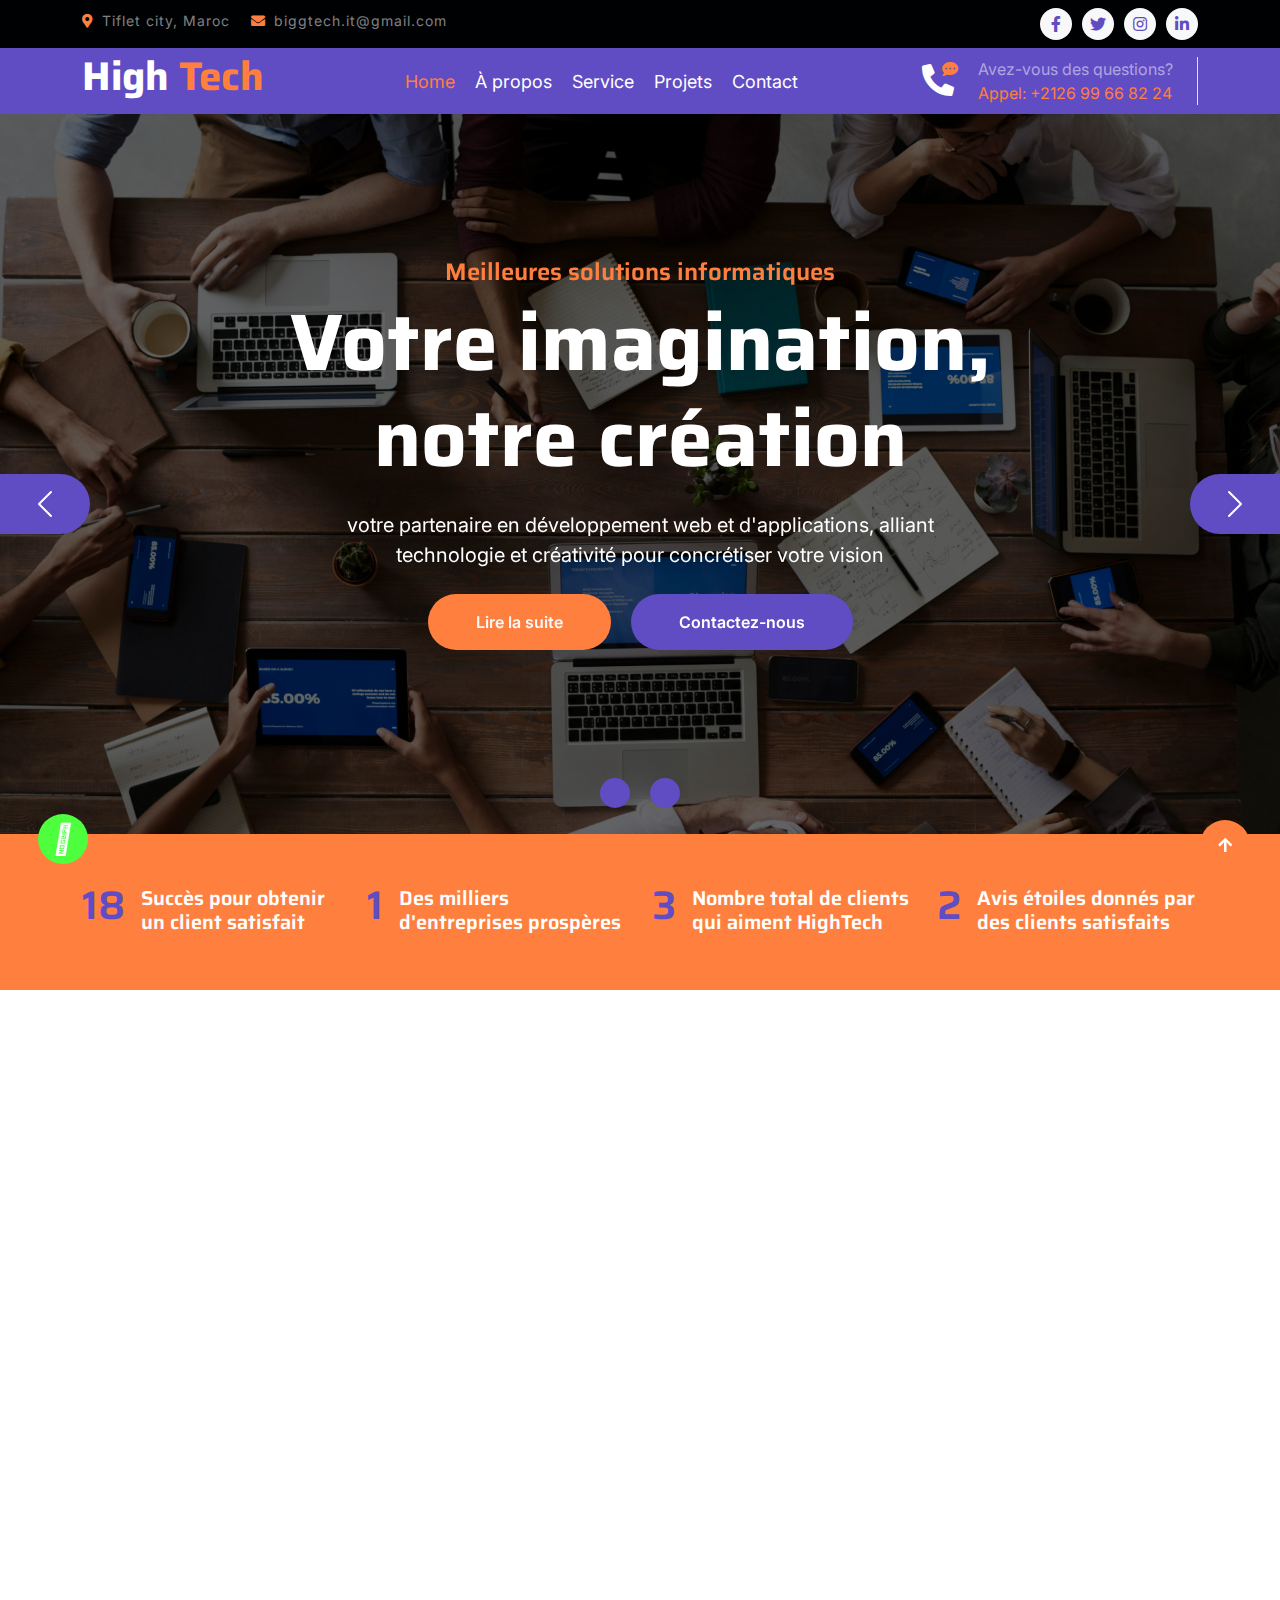
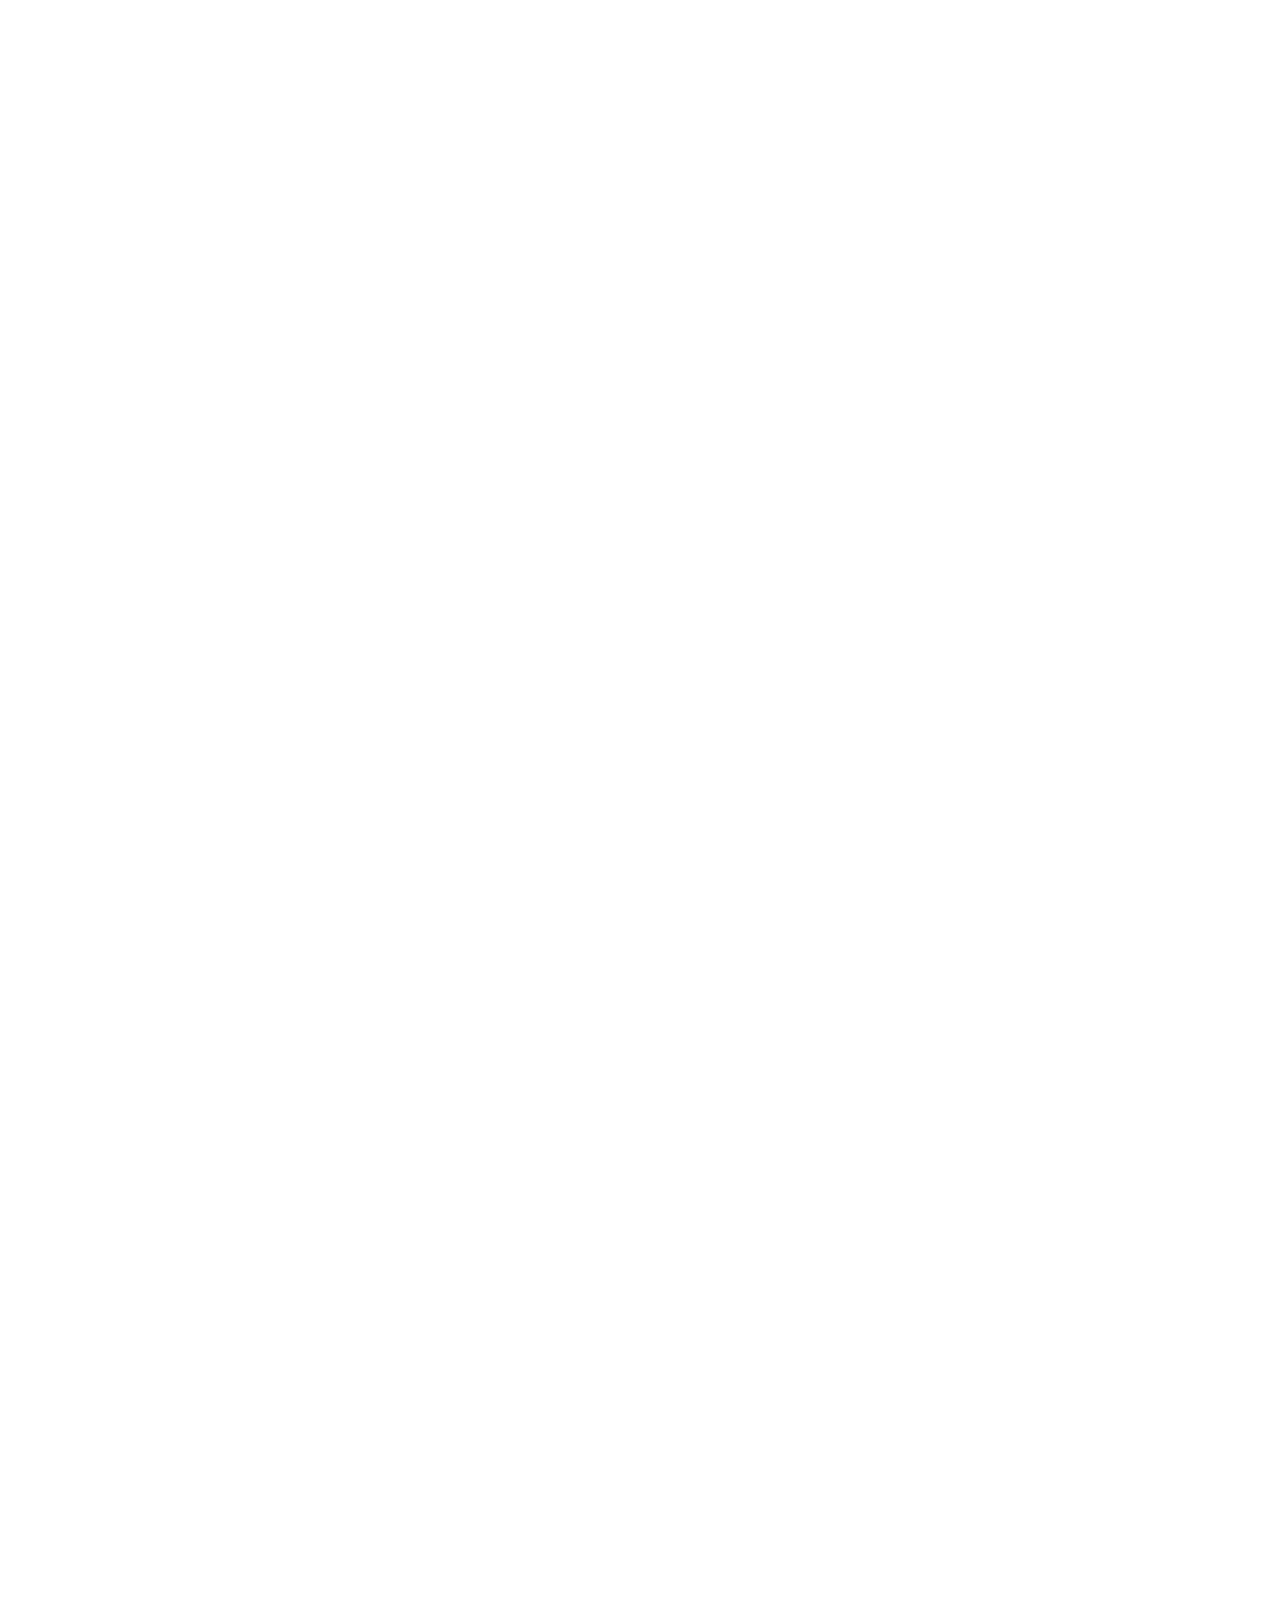
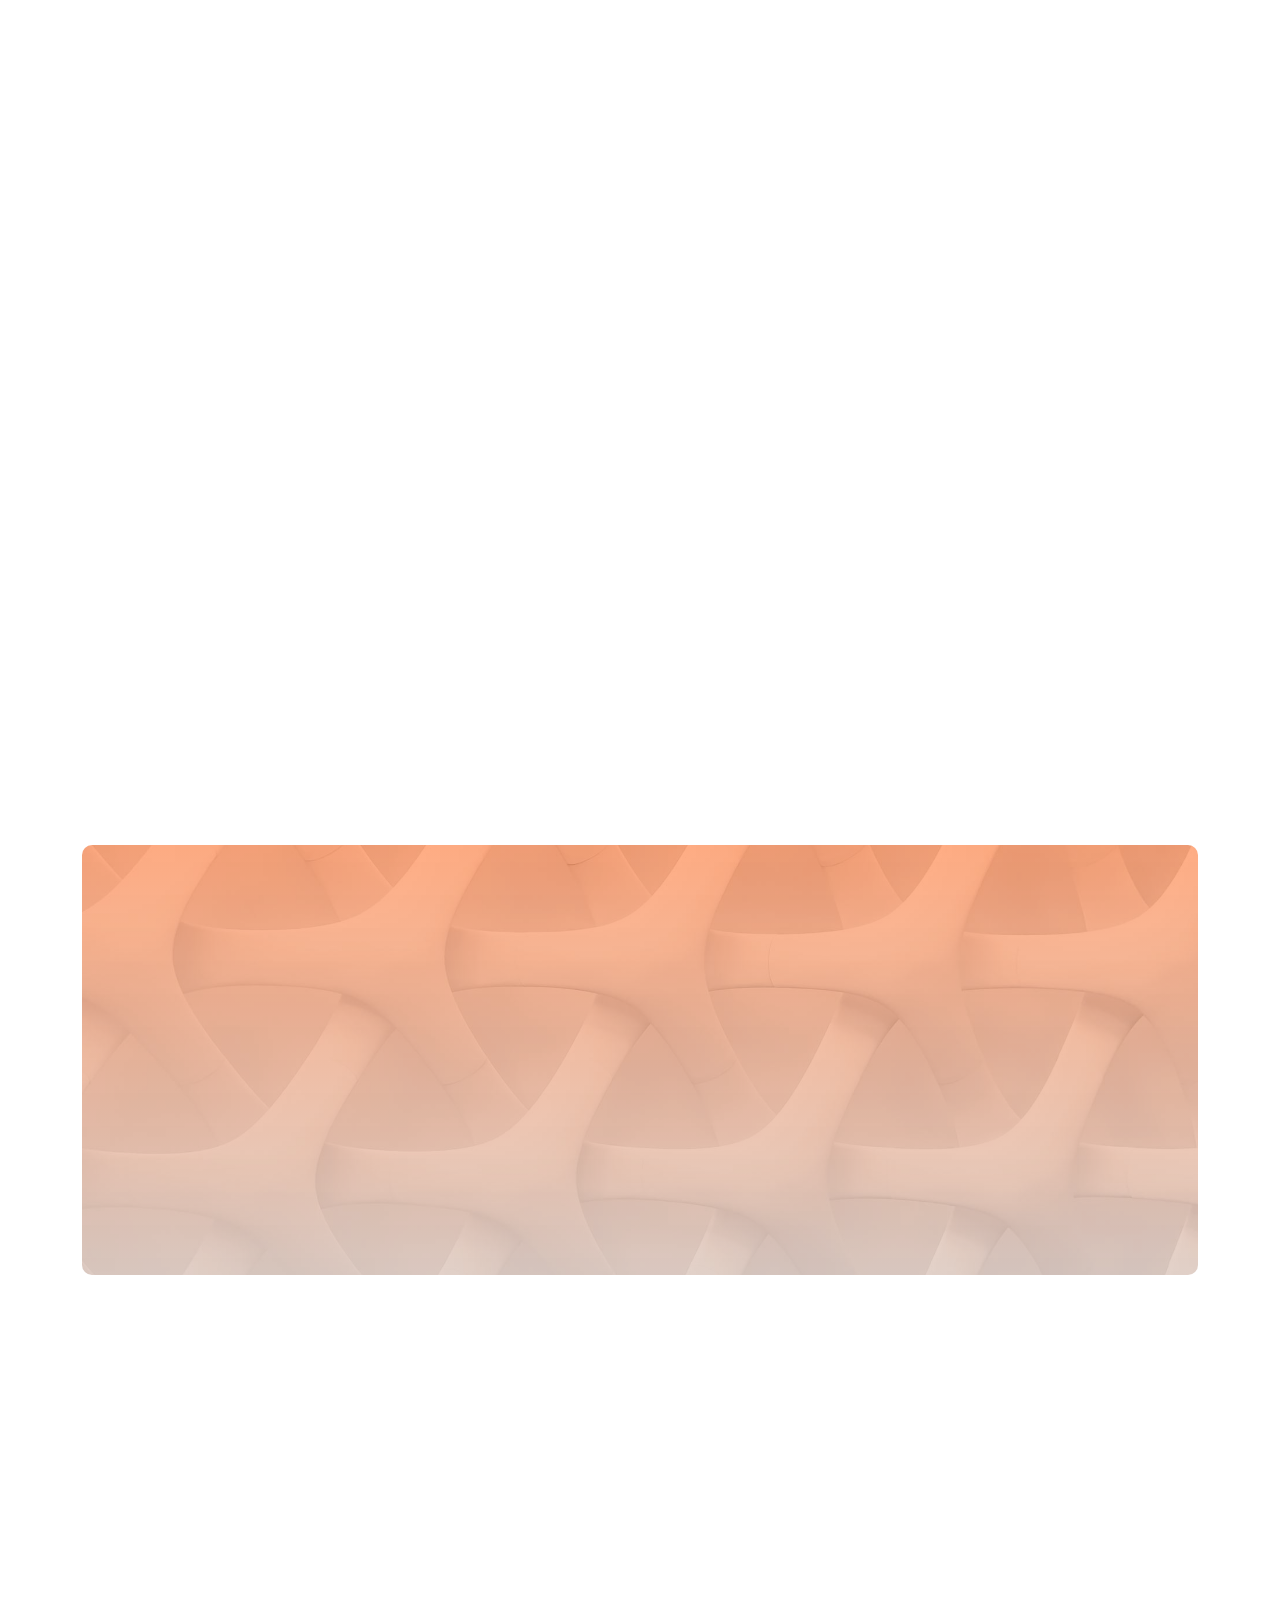
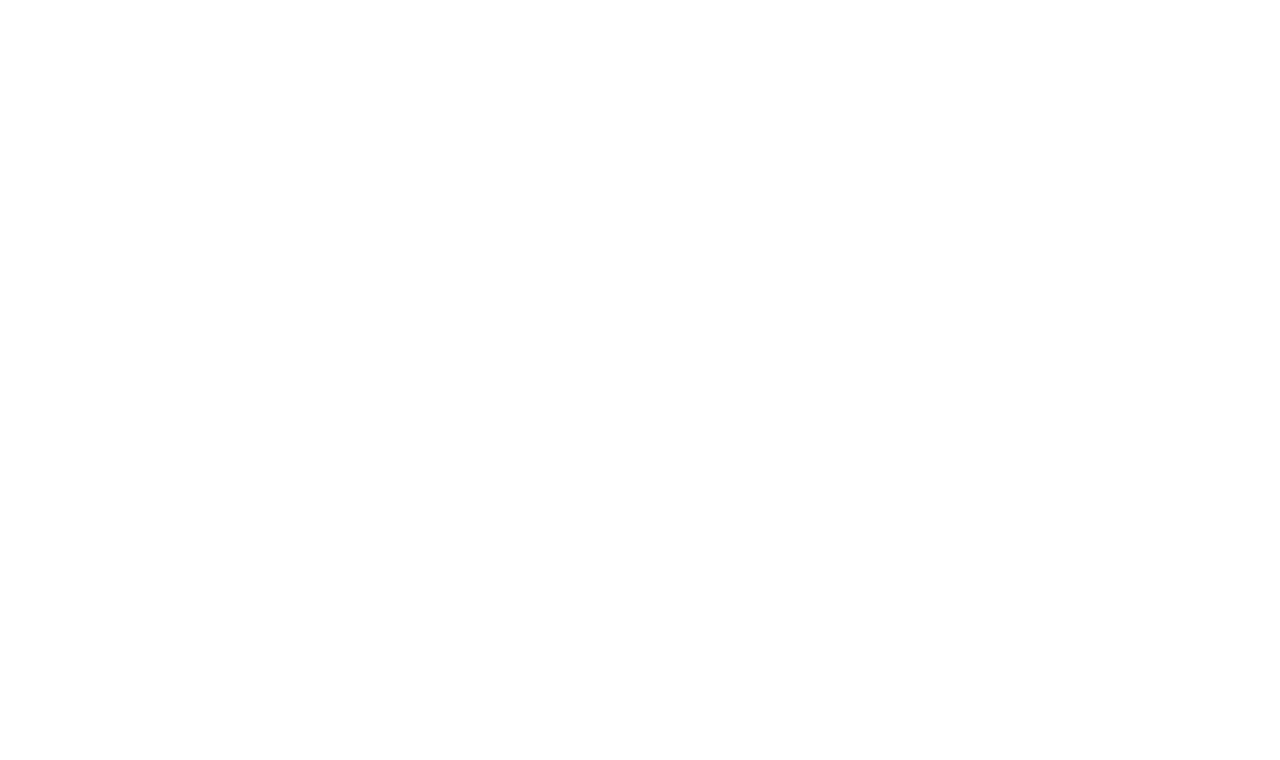
<file: index.html>
<!DOCTYPE html>
<html lang="en">

    <head>
        <meta charset="utf-8">
        <title>High-Tech</title>
        <meta content="width=device-width, initial-scale=1.0" name="viewport">
        <meta content="" name="keywords">
        <meta content="" name="description">

        <!-- Google Web Fonts -->
        <link rel="preconnect" href="https://fonts.googleapis.com">
        <link rel="preconnect" href="https://fonts.gstatic.com" crossorigin>
        <link href="https://fonts.googleapis.com/css2?family=Inter:wght@400;500;600&family=Saira:wght@500;600;700&display=swap" rel="stylesheet"> 

        <!-- Icon Font Stylesheet -->
        <link href="https://cdnjs.cloudflare.com/ajax/libs/font-awesome/5.10.0/css/all.min.css" rel="stylesheet">
        <link href="https://cdn.jsdelivr.net/npm/bootstrap-icons@1.4.1/font/bootstrap-icons.css" rel="stylesheet">
        <link rel="stylesheet" href="https://cdnjs.cloudflare.com/ajax/libs/font-awesome/6.5.2/css/all.min.css" integrity="sha512-SnH5WK+bZxgPHs44uWIX+LLJAJ9/2PkPKZ5QiAj6Ta86w+fsb2TkcmfRyVX3pBnMFcV7oQPJkl9QevSCWr3W6A==" crossorigin="anonymous" referrerpolicy="no-referrer" />

        <!-- Libraries Stylesheet -->
        <link href="lib/animate/animate.min.css" rel="stylesheet">
        <link href="lib/owlcarousel/assets/owl.carousel.min.css" rel="stylesheet">

        <!-- Customized Bootstrap Stylesheet -->
        <link href="css/bootstrap.min.css" rel="stylesheet">

        <!-- Template Stylesheet -->
        <link href="css/style.css" rel="stylesheet">
    </head>

    <body>
        <!-- Spinner Start -->
        <div id="spinner" class="show position-fixed translate-middle w-100 vh-100 top-50 start-50 d-flex align-items-center justify-content-center">
            <div class="spinner-grow text-primary" role="status"></div>
        </div>
        <!-- Spinner End -->

        <!-- Topbar Start -->
        <div class="container-fluid bg-dark py-2 d-none d-md-flex">
            <div class="container">
                <div class="d-flex justify-content-between topbar">
                    <div class="top-info">
                        <small class="me-3 text-white-50"><a href="#" ><i class="fas fa-map-marker-alt me-2 " style="color: #FF7F3E;"></i></a>Tiflet city, Maroc</small>
                        <small class="me-3 text-white-50"><a href="#"><i class="fas fa-envelope me-2 "  style="color: #FF7F3E;"></i></a>biggtech.it@gmail.com</small>
                    </div>
                    <!-- <div id="note" class="text-secondary d-none d-xl-flex"><small>Note : We help you to Grow your Business</small></div> -->
                    <div class="top-link">
                        <a href="" class="bg-light nav-fill btn btn-sm-square rounded-circle"><i class="fab fa-facebook-f " style="color: #604CC3;"></i></a>
                        <a href="" class="bg-light nav-fill btn btn-sm-square rounded-circle"><i class="fab fa-twitter " style="color: #604CC3;"></i></a>
                        <a href="" class="bg-light nav-fill btn btn-sm-square rounded-circle"><i class="fab fa-instagram "style="color: #604CC3;"></i></a>
                        <a href="" class="bg-light nav-fill btn btn-sm-square rounded-circle me-0"><i class="fab fa-linkedin-in "style="color: #604CC3;"></i></a>
                    </div>
                </div>
            </div>
        </div>
        <!-- Topbar End -->

        <!-- Navbar Start -->
        <div class="container-fluid " style="background-color: #604CC3;">
            <div class="container">
                <nav class="navbar navbar-dark navbar-expand-lg py-0">
                    <a href="index.html" class="navbar-brand">
                        <h1 class="text-white fw-bold d-block">High<span style="color: #FF7F3E;"> Tech</span> </h1>
                    </a>
                    <button type="button" class="navbar-toggler me-0" data-bs-toggle="collapse" data-bs-target="#navbarCollapse">
                        <span class="navbar-toggler-icon"></span>
                    </button>
                    <div class="collapse navbar-collapse bg-transparent" id="navbarCollapse">
                        <div class="navbar-nav ms-auto mx-xl-auto p-0">
                            <a href="index.html" class="nav-item nav-link active " style="color: #FF7F3E;">Home</a>
                            <a href="about.html" class="nav-item nav-link">À propos</a>
                            <a href="service.html" class="nav-item nav-link">Service</a>
                            <a href="project.html" class="nav-item nav-link">Projets</a>
                            
                            <a href="contact.html" class="nav-item nav-link">Contact</a>
                        </div>
                    </div>
                    <div class="d-none d-xl-flex flex-shirink-0">
                        <div id="phone-tada" class="d-flex align-items-center justify-content-center me-4">
                            <a href="" class="position-relative animated tada infinite">
                                <i class="fa fa-phone-alt text-white fa-2x"></i>
                                <div class="position-absolute" style="top: -7px; left: 20px;">
                                    <span><i class="fa fa-comment-dots " style="color: #FF7F3E;"></i></span>
                                </div>
                            </a>
                        </div>
                        <div class="d-flex flex-column pe-4 border-end">
                            <span class="text-white-50">Avez-vous des questions?</span>
                            <a href="tel:+212650553052" style="color: #FF7F3E;">Appel: +2126 99 66 82 24</a>
                           
                        </div>
                       
                    </div>
                </nav>
            </div>
        </div>
        <!-- Navbar End -->

        <!-- Carousel Start -->
        <div class="container-fluid px-0">
            <div id="carouselId" class="carousel slide" data-bs-ride="carousel">
                <ol class="carousel-indicators">
                    <li data-bs-target="#carouselId" data-bs-slide-to="0" class="active" aria-current="true" aria-label="First slide"></li>
                    <li data-bs-target="#carouselId" data-bs-slide-to="1" aria-label="Second slide"></li>
                </ol>
                <div class="carousel-inner" role="listbox">
                    <div class="carousel-item active">
                        <img src="img/carousel-1.jpg" class="img-fluid" alt="First slide">
                        <div class="carousel-caption">
                            <div class="container carousel-content">
                                <h6 class=" h4 animated fadeInUp" style="color: #FF7F3E;">Meilleures solutions informatiques</h6>
                                <h1 class="text-white display-1 mb-4 animated fadeInRight">Votre imagination, notre création</h1>
                                <p class="mb-4 text-white fs-5 animated fadeInDown paragha">
                                    votre partenaire en développement web et d'applications, alliant technologie et créativité pour concrétiser votre vision
                                </p>
                                <a href="" class="me-2"><button type="button" class="px-4 py-sm-3 px-sm-5 btn btn-primary text-light rounded-pill carousel-content-btn1 animated fadeInLeft">Lire la suite</button></a>
                                <a href="" class="ms-2"><button type="button" class="px-4 py-sm-3 px-sm-5 btn btn-primary rounded-pill carousel-content-btn2 animated fadeInRight">Contactez-nous</button></a>
                            </div>
                        </div>
                    </div>
                    <div class="carousel-item">
                        <img src="img/carousel-2.jpg" class="img-fluid" alt="Second slide">
                        <div class="carousel-caption">
                            <div class="container carousel-content">
                                <h6 class=" h4 animated fadeInUp" style="color: #FF7F3E;">Meilleures solutions informatiques</h6>
                                <h1 class="text-white display-1 mb-4 animated fadeInLeft">Quality Digital Services</h1>
                                <p class="mb-4 text-white fs-5 animated fadeInDown">
                                    partenaire en développement web et d'applications.
                                     Nous combinons technologie et créativité pour réaliser
                                      votre vision digitale.</p>
                                <a href="" class="me-2"><button type="button" class="px-4 py-sm-3 px-sm-5 btn btn-primary rounded-pill text-light carousel-content-btn1 animated fadeInLeft"> Lire la suite</button></a>
                                <a href="" class="ms-2"><button type="button" class="px-4 py-sm-3 px-sm-5 btn btn-primary rounded-pill carousel-content-btn2 animated fadeInRight">Contactez-nous</button></a>
                            </div>
                        </div>
                    </div>
                </div>
                <button class="carousel-control-prev" style="background-color: #604CC3;" type="button" data-bs-target="#carouselId" data-bs-slide="prev">
                    <span class="carousel-control-prev-icon" aria-hidden="true"></span>
                    <span class="visually-hidden">Previous</span>
                </button>
                <button class="carousel-control-next" style="background-color: #604CC3;" type="button" data-bs-target="#carouselId" data-bs-slide="next">
                    <span class="carousel-control-next-icon" aria-hidden="true"></span>
                    <span class="visually-hidden">Next</span>
                </button>
            </div>
        </div>
        <!-- Carousel End -->


        <!-- Fact Start -->
        <div class="container-fluid  py-5" style="background-color: #FF7F3E;">
            <div class="container">
                <div class="row">
                    <div class="col-lg-3 wow fadeIn" data-wow-delay=".1s">
                        <div class="d-flex counter">
                            <h1 class="me-3  counter-value" style="color: #604CC3;">99</h1>
                            <h5 class="text-white mt-1">Succès pour obtenir un client satisfait</h5>
                        </div>
                    </div>
                    <div class="col-lg-3 wow fadeIn" data-wow-delay=".3s">
                        <div class="d-flex counter">
                            <h1 class="me-3  counter-value"  style="color: #604CC3;">3</h1>
                            <h5 class="text-white mt-1">Des milliers d'entreprises prospères</h5>
                        </div>
                    </div>
                    <div class="col-lg-3 wow fadeIn" data-wow-delay=".5s">
                        <div class="d-flex counter">
                            <h1 class="me-3  counter-value"  style="color: #604CC3;">12</h1>
                            <h5 class="text-white mt-1">Nombre total de clients qui aiment HighTech</h5>
                        </div>
                    </div>
                    <div class="col-lg-3 wow fadeIn" data-wow-delay=".7s">
                        <div class="d-flex counter">
                            <h1 class="me-3 counter-value"  style="color: #604CC3;">8</h1>
                            <h5 class="text-white mt-1">Avis étoiles donnés par des clients satisfaits</h5>
                        </div>
                    </div>
                </div>
            </div>
        </div>
        <!-- Fact End -->


        <!-- About Start -->
        <div class="container-fluid py-5 my-5">
            <div class="container pt-5">
                <div class="row g-5">
                    <div class="col-lg-5 col-md-6 col-sm-12 wow fadeIn" data-wow-delay=".3s">
                        <div class="h-100 position-relative">
                            <img src="img/about-1.jpg" class="img-fluid w-75 rounded" alt="" style="margin-bottom: 25%;">
                            <div class="position-absolute w-75" style="top: 25%; left: 25%;">
                                <img src="img/about-2.jpg" class="img-fluid w-100 rounded" alt="">
                            </div>
                        </div>
                    </div>
                    <div class="col-lg-7 col-md-6 col-sm-12 wow fadeIn" data-wow-delay=".5s">
                        <h5 style="color: #FF7F3E;">À propos de nous</h5>
                        <h1 class="mb-4">À propos de High Tech Agency et de ses solutions informatiques innovantes</h1>
                        <p>HIGH TECH, nous sommes spécialisés dans la fourniture de solutions de développement complètes adaptées
                             à vos besoins. Notre expertise couvre le développement d'applications web, la création d'applications
                              de bureau et mobiles, l'optimisation SEO, la conception de sites web, le design UI/UX, ainsi que le développement 
                              de sites web statiques.
                             Nous nous engageons à offrir des expériences numériques de haute qualité, centrées sur l'utilisateur
                             , qui favorisent l'engagement et la croissance de votre entreprise..</p>
                        <a href="" class="btn  rounded-pill text-light px-5 py-3 text-white" style="background-color: #FF7F3E;">Plus de détails</a>
                    </div>
                </div>
            </div>
        </div>
        <!-- About End -->


        <!-- Services Start -->
        <div class="container-fluid services py-5 mb-5">
      <div class="container">
                <div class="text-center mx-auto pb-5 wow fadeIn" data-wow-delay=".3s" style="max-width: 600px;">
                    <h5 class="text-primary">Nos Services</h5>
                    <h1>Services conçus spécialement pour votre entreprise</h1>
                </div>
                <div class="row g-5 services-inner">
                    <div class="col-md-6 col-lg-4 wow fadeIn" data-wow-delay=".3s">
                        <div class="services-item bg-light">
                            <div class="p-4 text-center services-content">
                                <div class="services-content-icon">
                                    <i class="fa fa-code fa-7x mb-4 "style="color: #604CC3;"></i>
                                    <h4 class="mb-3">Web Design</h4>
                                    <p class="mb-4">Élégance, créativité, sophistication, innovation, intuitivité, modernité, engagement, réactivité, unicité, performance.</p>
                                    <a href="" class="btn  text-white px-5 py-3 rounded-pill" style="background-color: #FF7F3E;">En savoir plus</a>
                                </div>
                            </div>
                        </div>
                    </div>
                    <div class="col-md-6 col-lg-4 wow fadeIn" data-wow-delay=".5s">
                        <div class="services-item bg-light">
                            <div class="p-4 text-center services-content">
                                <div class="services-content-icon">
                                    <i class="fa fa-file-code fa-7x mb-4 "style="color: #604CC3;"></i>
                                    <h4 class="mb-3">Web Development</h4>
                                    <p class="mb-4">Innovation, performance, scalabilité, sécurité, réactivité, robustesse, efficacité, expertise, modernité, excellence.</p>
                                    <a href="" class="btn text-white px-5 py-3 rounded-pill" style="background-color: #FF7F3E;">En savoir plus</a>
                                </div>
                            </div>
                        </div>
                    </div>
                    <div class="col-md-6 col-lg-4 wow fadeIn" data-wow-delay=".7s">
                        <div class="services-item bg-light">
                            <div class="p-4 text-center services-content">
                                <div class="services-content-icon">
                                    <i class="fa fa-external-link-alt fa-7x mb-4 "style="color: #604CC3;"></i>
                                    <h4 class="mb-3">UI/UX Design</h4>
                                    <p class="mb-4">Élégance, intuitivité, interaction, fluidité, innovation, convivialité, esthétisme, performance, engagement, satisfaction.</p>
                                    <a href="" class="btn  text-white px-5 py-3 rounded-pill" style="background-color: #FF7F3E;">En savoir plus</a>
                                </div>
                            </div>
                        </div>
                    </div>
                    <div class="col-md-6 col-lg-4 wow fadeIn" data-wow-delay=".3s">
                        <div class="services-item bg-light">
                            <div class="p-4 text-center services-content">
                                <div class="services-content-icon">
                                    <i class="fa-brands fa-searchengin fa-7x mb-4 " style="color: #604CC3;"></i>
                                    <h4 class="mb-3">SEO</h4>
                                    <p class="mb-4">Visibilité, performance, optimisation, classement, trafic, analyse, stratégie, croissance, conversion, succès.</p>
                                    <a href="" class="btn  text-white px-5 py-3 rounded-pill" style="background-color: #FF7F3E;">En savoir plus</a>
                                </div>
                                
                            </div>
                        </div>
                    </div>
                    <div class="col-md-6 col-lg-4 wow fadeIn" data-wow-delay=".5s">
                        <div class="services-item bg-light">
                            <div class="p-4 text-center services-content">
                                <div class="services-content-icon">
                                    <i class="fa fa-envelope-open fa-7x mb-4 "style="color: #604CC3;"></i>
                                    <h4 class="mb-3">Digital Marketing</h4>
                                    <p class="mb-4">Stratégie, engagement, innovation, croissance, conversion, visibilité, analyse, impact, performance, succès.</p>
                                    <a href="" class="btn  text-white px-5 py-3 rounded-pill" style="background-color: #FF7F3E;">En savoir plus</a>
                                </div>
                            </div>
                        </div>
                    </div>
                    <div class="col-md-6 col-lg-4 wow fadeIn" data-wow-delay=".7s">
                        <div class="services-item bg-light">
                            <div class="p-4 text-center services-content">
                                <div class="services-content-icon">
                                    <i class="fas fa-laptop fa-7x mb-4 " style="color: #604CC3;"></i>
                                    <h4 class="mb-3">Programming</h4>
                                    <p class="mb-4">Efficacité, précision, innovation, créativité, robustesse, scalabilité, performance, expertise, solutions, excellence.</p>
                                    <a href="" class="btn text-white px-5 py-3 rounded-pill" style="background-color: #FF7F3E;">En savoir plus</a>
                                </div>
                            </div>
                        </div>
                    </div>
                </div>
            </div>
        </div>
        <!-- Services End -->


        <!-- Project Start -->
        <div class="container-fluid project py-5 mb-5">
            <div class="container">
                <div class="text-center mx-auto pb-5 wow fadeIn" data-wow-delay=".3s" style="max-width: 600px;">
                    <h5 class="text-primary">Notre Projet</h5>
                    <h1>Nos projets récemment terminés</h1>
                </div>
                <div class="row g-5">
                    <div class="col-md-6 col-lg-4 wow fadeIn" data-wow-delay=".3s">
                        <div class="project-item">
                            <div class="project-img">
                                <img src="img/project-1.jpg" class="img-fluid w-100 rounded" alt="">
                                <div class="project-content">
                                    <a href="#" class="text-center">
                                        <h4 style="color: #FF7F3E;">Web design</h4>
                                        <p class="m-0 text-white">Web Analysis</p>
                                    </a>
                                </div>
                            </div>
                        </div>
                    </div>
                    <div class="col-md-6 col-lg-4 wow fadeIn" data-wow-delay=".5s">
                        <div class="project-item">
                            <div class="project-img">
                                <img src="img/project-2.jpg" class="img-fluid w-100 rounded" alt="">
                                <div class="project-content">
                                    <a href="#" class="text-center">
                                        <h4 style="color: #FF7F3E;">SEO</h4>
                                        <p class="m-0 text-white">Search Engine Optimization</p>
                                    </a>
                                </div>
                            </div>
                        </div>
                    </div>
                    <div class="col-md-6 col-lg-4 wow fadeIn" data-wow-delay=".7s">
                        <div class="project-item">
                            <div class="project-img">
                                <img src="img/project-3.jpg" class="img-fluid w-100 rounded" alt="">
                                <div class="project-content">
                                    <a href="#" class="text-center">
                                        <h4 style="color: #FF7F3E;">Mobile Info</h4>
                                        <p class="m-0 text-white">Upcomming Phone</p>
                                    </a>
                                </div>
                            </div>
                        </div>
                    </div>
                    <div class="col-md-6 col-lg-4 wow fadeIn" data-wow-delay=".3s">
                        <div class="project-item">
                            <div class="project-img">
                                <img src="img/project-4.jpg" class="img-fluid w-100 rounded" alt="">
                                <div class="project-content">
                                    <a href="#" class="text-center">
                                        <h4 style="color: #FF7F3E;">Web Development</h4>
                                        <p class="m-0 text-white">Web Analysis</p>
                                    </a>
                                </div>
                            </div>
                        </div>
                    </div>
                    <div class="col-md-6 col-lg-4 wow fadeIn" data-wow-delay=".5s">
                        <div class="project-item">
                            <div class="project-img">
                                <img src="img/project-5.jpg" class="img-fluid w-100 rounded" alt="">
                                <div class="project-content">
                                    <a href="#" class="text-center">
                                        <h4 style="color: #FF7F3E;">Digital Marketing</h4>
                                        <p class="m-0 text-white">Marketing Analysis</p>
                                    </a>
                                </div>
                            </div>
                        </div>
                    </div>
                    <div class="col-md-6 col-lg-4 wow fadeIn" data-wow-delay=".7s">
                        <div class="project-item">
                            <div class="project-img">
                                <img src="img/project-6.jpg" class="img-fluid w-100 rounded" alt="">
                                <div class="project-content">
                                    <a href="#" class="text-center">
                                        <h4 style="color: #FF7F3E;">keyword Research</h4>
                                        <p class="m-0 text-white">keyword Analysis</p>
                                    </a>
                                </div>
                            </div>
                        </div>
                    </div>
                </div>
            </div>
        </div>
        <!-- Project End -->




        <!-- Contact Start -->
        <div class="container-fluid py-5 mb-5">
            <div class="container">
                <div class="text-center mx-auto pb-5 wow fadeIn" data-wow-delay=".3s" style="max-width: 600px;">
                    <h5 class="text-primary">Entrer en contact</h5>
                    <h1 class="mb-3">Contact pour toute question</h1>
                         </div>
                <div class="contact-detail position-relative p-5">
                    <div class="row g-5 mb-5 justify-content-center">
                        <div class="col-xl-4 col-lg-6 wow fadeIn" data-wow-delay=".3s">
                            <div class="d-flex bg-light p-3 rounded">
                                <div class="flex-shrink-0 btn-square  rounded-circle" style="width: 64px; height: 64px; background-color: #FF7F3E;">
                                    <i class="fas fa-map-marker-alt text-white"></i>
                                </div>
                                <div class="ms-3">
                                    <h4 class="text-primary">Adresse</h4>
                                    <a href="https://maps.app.goo.gl/uYfDCZrYm9GdY4aNA" target="_blank" class="h5">Tifelt ,city</a>
                                </div>
                            </div>
                        </div>
                        <div class="col-xl-4 col-lg-6 wow fadeIn" data-wow-delay=".5s">
                            <div class="d-flex bg-light p-3 rounded ">
                                <div class="flex-shrink-0 btn-square  rounded-circle" style="width: 64px; height: 64px; background-color: #FF7F3E;">
                                    <i class="fa fa-phone text-white"></i>
                                </div>
                                <div class="ms-3">
                                    <h4 class="text-primary">Appelez-nous</h4>
                                    <a class="h5 d-block" href="tel:+0123456789" target="_blank">+2126 99 66 82 24</a>
                                </div>
                            </div>
                        </div>
                        <div class="col-xl-4 col-lg-6 wow fadeIn" data-wow-delay=".7s">
                            <div class="d-flex bg-light p-3 rounded">
                                <div class="flex-shrink-0 btn-square  rounded-circle" style="width: 64px; height: 64px; background-color: #FF7F3E;">
                                    <i class="fa fa-envelope text-white"></i>
                                </div>
                                <div class="ms-3">
                                    <h4 class="text-primary">Envoyez-nous un email</h4>
                                    <a class="h5" href="mailto:info@example.com" target="_blank">biggtech.it@gmail.com</a>
                                </div>
                            </div>
                        </div>
                    </div>
                    <div class="row g-5">
                        <div class="col-lg-6 wow fadeIn" data-wow-delay=".3s">
                            <div class="p-5 h-100 rounded contact-map">
                                <iframe class="rounded w-100 h-100"  src="https://www.google.com/maps/embed?pb=!1m18!1m12!1m3!1d26495.237911236647!2d-6.3238334499999995!3d33.89210715!2m3!1f0!2f0!3f0!3m2!1i1024!2i768!4f13.1!3m3!1m2!1s0xda0ceb6ac75ef1b%3A0xcbccf252f4d75d31!2sTiflet!5e0!3m2!1sen!2sma!4v1719773168448!5m2!1sen!2sma" width="600" height="450" style="border:0;" allowfullscreen="" loading="lazy" referrerpolicy="no-referrer-when-downgrade"></iframe>
                            
                            </div>
                        </div>
                        <div class="col-lg-6 wow fadeIn" data-wow-delay=".5s">
                            <div class="p-5 rounded contact-form">
                                <form action="https://formsubmit.co/biggtech.it@gmail.com" method="post">

                              
                                <div class="mb-4">
                                    <input type="text" class="form-control border-0 py-3" placeholder="Your Nom">
                                </div>
                                <div class="mb-4">
                                    <input type="email" class="form-control border-0 py-3" placeholder="Your Email">
                                </div>
                                <div class="mb-4">
                                    <input type="text" class="form-control border-0 py-3" placeholder="Projet">
                                </div>
                                <div class="mb-4">
                                    <textarea class="w-100 form-control border-0 py-3" rows="6" cols="10" placeholder="Message"></textarea>
                                </div>
                                <div class="text-start">
                                    <button class="btn bg-primary text-white py-3 px-5" type="submit">Envoyer le message</button>
                                </div>
                            </form>
                            </div>
                        </div>
                    </div>
                </div>
            </div> 
        </div>
        <!-- Contact End -->


        <!-- Footer Start -->
         <div class="container-fluid footer bg-dark wow fadeIn" data-wow-delay=".3s">
            <div class="container pt-5 pb-4">
                <div class="row g-5">
                    <div class="col-lg-3 col-md-6">
                        <a href="index.html">
                            <h1 class="text-white fw-bold d-block">High<span style="color: #FF7F3E;">Tech</span> </h1>
                        </a>
                        <p class="mt-4 text-light">
                            chez High-Tech, votre partenaire en développement innovant de sites web et
                             d'applications. Nous combinons technologie et créativité pour créer des expériences digitales exceptionnelles,
                             qu'il s'agisse de startups ou d'entreprises établies. Découvrez l'avenir du développement avec nous dès aujourd'hui !
                        </p>
                        <div class="d-flex hightech-link">
                            <a href="" class="btn-light nav-fill btn btn-square rounded-circle me-2"><i class="fab fa-facebook-f" style="color: #604CC3;"></i></a>
                            <a href="" class="btn-light nav-fill btn btn-square rounded-circle me-2"><i class="fab fa-twitter " style="color: #604CC3;"></i></a>
                            <a href="" class="btn-light nav-fill btn btn-square rounded-circle me-2"><i class="fab fa-instagram " style="color: #604CC3;"></i></a>
                            <a href="" class="btn-light nav-fill btn btn-square rounded-circle me-0"><i class="fab fa-linkedin-in " style="color: #604CC3;"></i></a>
                        </div>
                    </div>
                    <div class="col-lg-3 col-md-6">
                        <a href="#" class="h3 " style="color: #FF7F3E;">Lien court</a>
                        <div class="mt-4 d-flex flex-column short-link">
                            <a href="" class="mb-2 text-white"><i class="fas fa-angle-right  me-2"style="color: #FF7F3E;"></i>À propos de nous</a>
                            <a href="" class="mb-2 text-white"><i class="fas fa-angle-right  me-2"style="color: #FF7F3E;"></i>Contactez-nous</a>
                            <a href="" class="mb-2 text-white"><i class="fas fa-angle-right  me-2"style="color: #FF7F3E;"></i>Nos services</a>
                            <a href="" class="mb-2 text-white"><i class="fas fa-angle-right  me-2"style="color: #FF7F3E;"></i>Nos projets</a>
                            <a href="" class="mb-2 text-white"><i class="fas fa-angle-right  me-2"style="color: #FF7F3E;"></i>Dernier blog</a>
                        </div>
                    </div>
                    <div class="col-lg-3 col-md-6">
                        <a href="#" class="h3 "style="color: #FF7F3E;">Lien d'aide</a>
                        <div class="mt-4 d-flex flex-column help-link">
                            <a href="" class="mb-2 text-white"><i class="fas fa-angle-right  me-2" style="color: #FF7F3E;"></i>Conditions d'utilisation</a>
                            <a href="" class="mb-2 text-white"><i class="fas fa-angle-right  me-2"style="color: #FF7F3E;"></i>politique de confidentialité</a>
                            <a href="" class="mb-2 text-white"><i class="fas fa-angle-right  me-2"style="color: #FF7F3E;"></i>Aide</a>
                            <a href="" class="mb-2 text-white"><i class="fas fa-angle-right  me-2"style="color: #FF7F3E;"></i>FQA</a>
                            <a href="" class="mb-2 text-white"><i class="fas fa-angle-right  me-2"style="color: #FF7F3E;"></i>Contact</a>
                        </div>
                    </div>
                    <div class="col-lg-3 col-md-6">
                        <a href="#" class="h3 " style="color: #FF7F3E;">Contactez-nous</a>
                        <div class="text-white mt-4 d-flex flex-column contact-link">
                            <a href="#" class="pb-3 text-light border-bottom border-primary"><i class="fas fa-map-marker-alt  me-2"style="color: #FF7F3E;"></i> Tifelt City,Maroc</a>
                            <a href="#" class="py-3 text-light border-bottom border-primary"><i class="fas fa-phone-alt  me-2"style="color: #FF7F3E;"></i> +2126 99 66 82 24</a>
                            <a href="#" class="py-3 text-light border-bottom border-primary"><i class="fas fa-envelope  me-2"style="color: #FF7F3E;"></i> biggtech.it@gmail.com</a>
                        </div>
                    </div>
                </div>
                <hr class="text-light mt-5 mb-4">
                <div class="row">
                    <div class="col-md-6 text-center text-md-start">
                        <span class="text-light"><a href="#" style="color: #FF7F3E;"><i class="fas fa-copyright  me-2"></i>HIGH TECH</a>, All right reserved.</span>
                    </div>
                    <div class="col-md-6 text-center text-md-end">
                        <!--/*** This template is free as long as you keep the footer author’s credit link/attribution link/backlink. If you'd like to use the template without the footer author’s credit link/attribution link/backlink, you can purchase the Credit Removal License from "https://htmlcodex.com/credit-removal". Thank you for your support. ***/-->
                        <span class="text-light">Designed By<a href="#" style="color: #FF7F3E;"> Group HighTech</span>
                    </div>
                </div>
            </div>
        </div>
        <!-- Footer End -->


        <!-- Back to Top -->
        <a href="#" class="btn btn-square rounded-circle back-to-top" style="background-color:  #FF7F3E;"><i class="fa fa-arrow-up text-white"></i></a>
        <a href="https://wa.me/+212650553052"  class="btn btn-square rounded-circle" style="background-color:  #4eff3e;position: fixed; bottom: 4%; left: 3%; width: 50px;height: 50px;"><i class="fa-brands fa-whatsapp text-white" style="font-size: 30px;"></i></i></a>

        
        <!-- JavaScript Libraries -->
        <script src="https://ajax.googleapis.com/ajax/libs/jquery/3.6.4/jquery.min.js"></script>
        <script src="https://cdn.jsdelivr.net/npm/bootstrap@5.0.0/dist/js/bootstrap.bundle.min.js"></script>
        <script src="lib/wow/wow.min.js"></script>
        <script src="lib/easing/easing.min.js"></script>
        <script src="lib/waypoints/waypoints.min.js"></script>
        <script src="lib/owlcarousel/owl.carousel.min.js"></script>

        <!-- Template Javascript -->
        <script src="js/main.js"></script>
    </body>

</html>
</file>
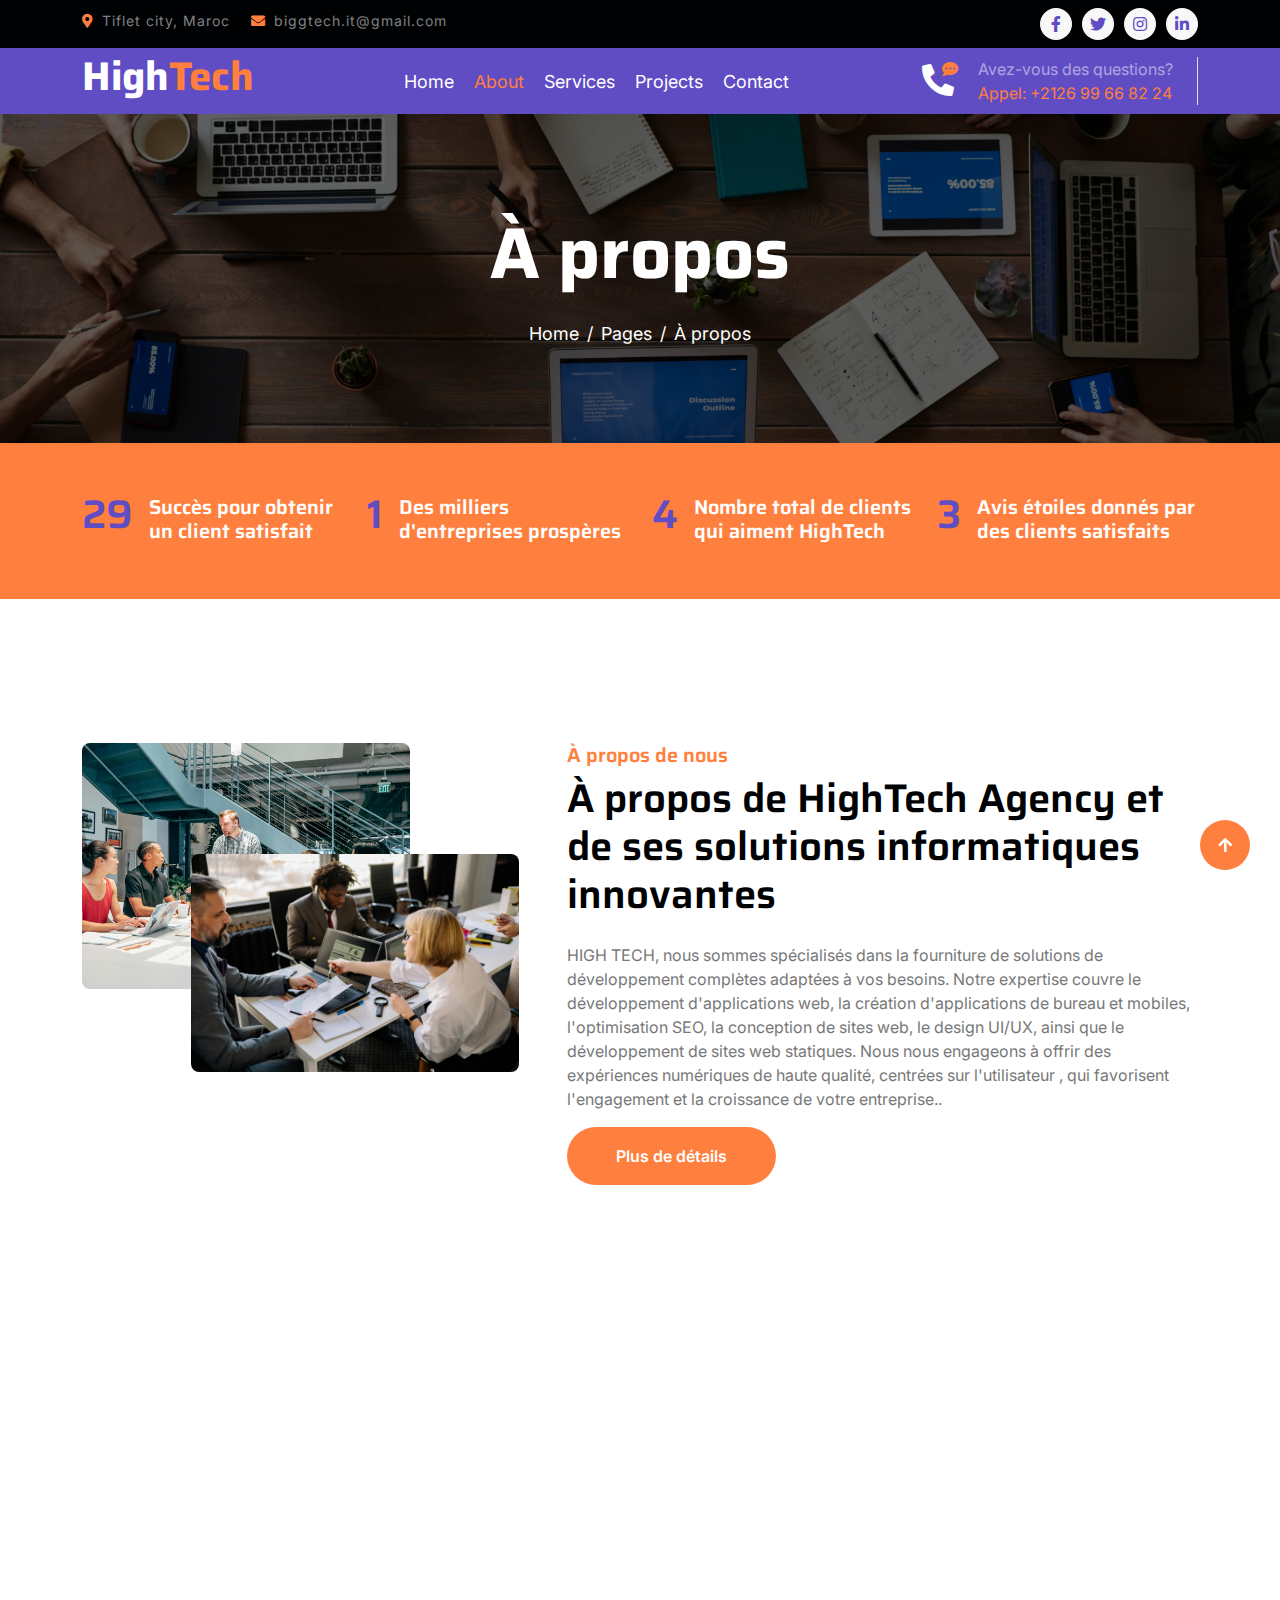
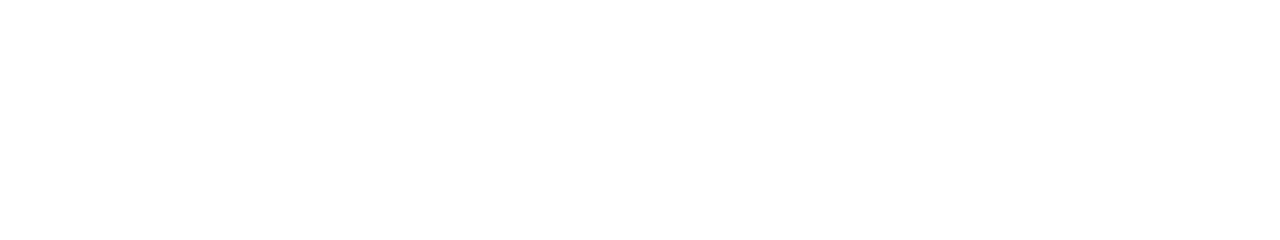
<file: about.html>
<!DOCTYPE html>
<html lang="en">

    <head>
        <meta charset="utf-8">
        <title>HighTech - IT Solutions Website Template</title>
        <meta content="width=device-width, initial-scale=1.0" name="viewport">
        <meta content="" name="keywords">
        <meta content="" name="description">

        <!-- Google Web Fonts -->
        <link rel="preconnect" href="https://fonts.googleapis.com">
        <link rel="preconnect" href="https://fonts.gstatic.com" crossorigin>
        <link href="https://fonts.googleapis.com/css2?family=Inter:wght@400;500;600&family=Saira:wght@500;600;700&display=swap" rel="stylesheet"> 

        <!-- Icon Font Stylesheet -->
        <link href="https://cdnjs.cloudflare.com/ajax/libs/font-awesome/5.10.0/css/all.min.css" rel="stylesheet">
        <link href="https://cdn.jsdelivr.net/npm/bootstrap-icons@1.4.1/font/bootstrap-icons.css" rel="stylesheet">

        <!-- Libraries Stylesheet -->
        <link href="lib/animate/animate.min.css" rel="stylesheet">
        <link href="lib/owlcarousel/assets/owl.carousel.min.css" rel="stylesheet">

        <!-- Customized Bootstrap Stylesheet -->
        <link href="css/bootstrap.min.css" rel="stylesheet">

        <!-- Template Stylesheet -->
        <link href="css/style.css" rel="stylesheet">
    </head>

    <body>
        <!-- Spinner Start -->
        <div id="spinner" class="show position-fixed translate-middle w-100 vh-100 top-50 start-50 d-flex align-items-center justify-content-center">
            <div class="spinner-grow text-primary" role="status"></div>
        </div>
        <!-- Spinner End -->

        <!-- Topbar Start -->
        <div class="container-fluid bg-dark py-2 d-none d-md-flex">
            <div class="container">
                <div class="d-flex justify-content-between topbar">
                    <div class="top-info">
                        <small class="me-3 text-white-50"><a href="#"><i class="fas fa-map-marker-alt me-2 " style="color: #FF7F3E;"></i></a>Tiflet city, Maroc</small>
                        <small class="me-3 text-white-50"><a href="#"><i class="fas fa-envelope me-2 " style="color: #FF7F3E;"></i></a>biggtech.it@gmail.com</small>
                    </div>
                   
                    <div class="top-link">
                        <a href="" class="bg-light nav-fill btn btn-sm-square rounded-circle"><i class="fab fa-facebook-f " style="color: #604CC3;"></i></a>
                        <a href="" class="bg-light nav-fill btn btn-sm-square rounded-circle"><i class="fab fa-twitter "style="color: #604CC3;"></i></a>
                        <a href="" class="bg-light nav-fill btn btn-sm-square rounded-circle"><i class="fab fa-instagram "style="color: #604CC3;"></i></a>
                        <a href="" class="bg-light nav-fill btn btn-sm-square rounded-circle me-0"><i class="fab fa-linkedin-in "style="color: #604CC3;"></i></a>
                    </div>
                </div>
            </div>
        </div>
        <!-- Topbar End -->

        <!-- Navbar Start -->
        <div class="container-fluid " style="background-color: #604CC3;">
            <div class="container">
                <nav class="navbar navbar-dark navbar-expand-lg py-0">
                    <a href="index.html" class="navbar-brand">
                        <h1 class="text-white fw-bold d-block">High<span style="color: #FF7F3E;">Tech</span> </h1>
                    </a>
                    <button type="button" class="navbar-toggler me-0" data-bs-toggle="collapse" data-bs-target="#navbarCollapse">
                        <span class="navbar-toggler-icon"></span>
                    </button>
                    <div class="collapse navbar-collapse bg-transparent" id="navbarCollapse">
                        <div class="navbar-nav ms-auto mx-xl-auto p-0">
                            <a href="index.html" class="nav-item nav-link">Home</a>
                            <a href="about.html" class="nav-item nav-link active">About</a>
                            <a href="service.html" class="nav-item nav-link">Services</a>
                            <a href="project.html" class="nav-item nav-link">Projects</a>
                            
                            <a href="contact.html" class="nav-item nav-link ">Contact</a>
                        </div>
                    </div>
                    <div class="d-none d-xl-flex flex-shirink-0">
                        <div id="phone-tada" class="d-flex align-items-center justify-content-center me-4">
                            <a href="" class="position-relative animated tada infinite">
                                <i class="fa fa-phone-alt text-white fa-2x"></i>
                                <div class="position-absolute" style="top: -7px; left: 20px;">
                                    <span><i class="fa fa-comment-dots " style="color: #FF7F3E;"></i></span>
                                </div>
                            </a>
                        </div>
                        <div class="d-flex flex-column pe-4 border-end">
                            <span class="text-white-50">Avez-vous des questions?</span>
                            <span style="color: #FF7F3E;">Appel: +2126 99 66 82 24</span>
                        </div>
                        
                    </div>
                </nav>
            </div>
        </div>
        <!-- Navbar End -->

        
        <!-- Page Header Start -->
        <div class="container-fluid page-header py-5">
            <div class="container text-center py-5">
                <h1 class="display-2 text-white mb-4 animated slideInDown">À propos</h1>
                <nav aria-label="breadcrumb animated slideInDown">
                    <ol class="breadcrumb justify-content-center mb-0">
                        <li class="breadcrumb-item"><a href="#">Home</a></li>
                        <li class="breadcrumb-item"><a href="#">Pages</a></li>
                        <li class="breadcrumb-item" aria-current="page">À propos</li>
                    </ol>
                </nav>
            </div>
        </div>
        <!-- Page Header End -->


        <!-- Fact Start -->
        <div class="container-fluid  py-5" style="background-color: #FF7F3E;">
            <div class="container">
                <div class="row">
                    <div class="col-lg-3 wow fadeIn" data-wow-delay=".1s">
                        <div class="d-flex counter">
                            <h1 class="me-3  counter-value" style="color: #604CC3;">99</h1>
                            <h5 class="text-white mt-1">Succès pour obtenir un client satisfait</h5>
                        </div>
                    </div>
                    <div class="col-lg-3 wow fadeIn" data-wow-delay=".3s">
                        <div class="d-flex counter">
                            <h1 class="me-3  counter-value"  style="color: #604CC3;">3</h1>
                            <h5 class="text-white mt-1">Des milliers d'entreprises prospères</h5>
                        </div>
                    </div>
                    <div class="col-lg-3 wow fadeIn" data-wow-delay=".5s">
                        <div class="d-flex counter">
                            <h1 class="me-3  counter-value"  style="color: #604CC3;">12</h1>
                            <h5 class="text-white mt-1">Nombre total de clients qui aiment HighTech</h5>
                        </div>
                    </div>
                    <div class="col-lg-3 wow fadeIn" data-wow-delay=".7s">
                        <div class="d-flex counter">
                            <h1 class="me-3 counter-value"  style="color: #604CC3;">8</h1>
                            <h5 class="text-white mt-1">Avis étoiles donnés par des clients satisfaits</h5>
                        </div>
                    </div>
                </div>
            </div>
        </div>
        <!-- Fact End -->


        <!-- About Start -->
        <div class="container-fluid py-5 my-5">
            <div class="container pt-5">
                <div class="row g-5">
                    <div class="col-lg-5 col-md-6 col-sm-12 wow fadeIn" data-wow-delay=".3s">
                        <div class="h-100 position-relative">
                            <img src="img/about-1.jpg" class="img-fluid w-75 rounded" alt="" style="margin-bottom: 25%;">
                            <div class="position-absolute w-75" style="top: 25%; left: 25%;">
                                <img src="img/about-2.jpg" class="img-fluid w-100 rounded" alt="">
                            </div>
                        </div>
                    </div>
                    <div class="col-lg-7 col-md-6 col-sm-12 wow fadeIn" data-wow-delay=".5s">
                        <h5 style="color: #FF7F3E;">À propos de nous</h5>
                        <h1 class="mb-4">À propos de HighTech Agency et de ses solutions informatiques innovantes</h1>
                        <p>HIGH TECH, nous sommes spécialisés dans la fourniture de solutions de développement complètes adaptées
                             à vos besoins. Notre expertise couvre le développement d'applications web, la création d'applications
                              de bureau et mobiles, l'optimisation SEO, la conception de sites web, le design UI/UX, ainsi que le développement 
                              de sites web statiques.
                             Nous nous engageons à offrir des expériences numériques de haute qualité, centrées sur l'utilisateur
                             , qui favorisent l'engagement et la croissance de votre entreprise..</p>
                        <a href="" class="btn  rounded-pill text-light px-5 py-3 text-white" style="background-color: #FF7F3E;">Plus de détails</a>
                    </div>
                </div>
            </div>
        </div>
        <!-- About End -->


        


       
       <!-- Footer Start -->
       <div class="container-fluid footer bg-dark wow fadeIn" data-wow-delay=".3s">
        <div class="container pt-5 pb-4">
            <div class="row g-5">
                <div class="col-lg-3 col-md-6">
                    <a href="index.html">
                        <h1 class="text-white fw-bold d-block">High<span style="color: #FF7F3E;">Tech</span> </h1>
                    </a>
                    <p class="mt-4 text-light">
                        chez High-Tech, votre partenaire en développement innovant de sites web et
                         d'applications. Nous combinons technologie et créativité pour créer des expériences digitales exceptionnelles,
                         qu'il s'agisse de startups ou d'entreprises établies. Découvrez l'avenir du développement avec nous dès aujourd'hui !
                    </p>
                    <div class="d-flex hightech-link">
                        <a href="" class="btn-light nav-fill btn btn-square rounded-circle me-2"><i class="fab fa-facebook-f" style="color: #604CC3;"></i></a>
                        <a href="" class="btn-light nav-fill btn btn-square rounded-circle me-2"><i class="fab fa-twitter " style="color: #604CC3;"></i></a>
                        <a href="" class="btn-light nav-fill btn btn-square rounded-circle me-2"><i class="fab fa-instagram " style="color: #604CC3;"></i></a>
                        <a href="" class="btn-light nav-fill btn btn-square rounded-circle me-0"><i class="fab fa-linkedin-in " style="color: #604CC3;"></i></a>
                    </div>
                </div>
                <div class="col-lg-3 col-md-6">
                    <a href="#" class="h3 " style="color: #FF7F3E;">Lien court</a>
                    <div class="mt-4 d-flex flex-column short-link">
                        <a href="" class="mb-2 text-white"><i class="fas fa-angle-right  me-2"style="color: #FF7F3E;"></i>À propos de nous</a>
                        <a href="" class="mb-2 text-white"><i class="fas fa-angle-right  me-2"style="color: #FF7F3E;"></i>Contactez-nous</a>
                        <a href="" class="mb-2 text-white"><i class="fas fa-angle-right  me-2"style="color: #FF7F3E;"></i>Nos services</a>
                        <a href="" class="mb-2 text-white"><i class="fas fa-angle-right  me-2"style="color: #FF7F3E;"></i>Nos projets</a>
                        <a href="" class="mb-2 text-white"><i class="fas fa-angle-right  me-2"style="color: #FF7F3E;"></i>Dernier blog</a>
                    </div>
                </div>
                <div class="col-lg-3 col-md-6">
                    <a href="#" class="h3 "style="color: #FF7F3E;">Lien d'aide</a>
                    <div class="mt-4 d-flex flex-column help-link">
                        <a href="" class="mb-2 text-white"><i class="fas fa-angle-right  me-2" style="color: #FF7F3E;"></i>Conditions d'utilisation</a>
                        <a href="" class="mb-2 text-white"><i class="fas fa-angle-right  me-2"style="color: #FF7F3E;"></i>politique de confidentialité</a>
                        <a href="" class="mb-2 text-white"><i class="fas fa-angle-right  me-2"style="color: #FF7F3E;"></i>Aide</a>
                        <a href="" class="mb-2 text-white"><i class="fas fa-angle-right  me-2"style="color: #FF7F3E;"></i>FQA</a>
                        <a href="" class="mb-2 text-white"><i class="fas fa-angle-right  me-2"style="color: #FF7F3E;"></i>Contact</a>
                    </div>
                </div>
                <div class="col-lg-3 col-md-6">
                    <a href="#" class="h3 " style="color: #FF7F3E;">Contactez-nous</a>
                    <div class="text-white mt-4 d-flex flex-column contact-link">
                        <a href="#" class="pb-3 text-light border-bottom border-primary"><i class="fas fa-map-marker-alt  me-2"style="color: #FF7F3E;"></i> Tifelt City,Maroc</a>
                        <a href="#" class="py-3 text-light border-bottom border-primary"><i class="fas fa-phone-alt  me-2"style="color: #FF7F3E;"></i> +2126 99 66 82 24</a>
                        <a href="#" class="py-3 text-light border-bottom border-primary"><i class="fas fa-envelope  me-2"style="color: #FF7F3E;"></i> biggtech.it@gmail.com</a>
                    </div>
                </div>
            </div>
            <hr class="text-light mt-5 mb-4">
            <div class="row">
                <div class="col-md-6 text-center text-md-start">
                    <span class="text-light"><a href="#" style="color: #FF7F3E;"><i class="fas fa-copyright  me-2"></i>HIGH TECH</a>, All right reserved.</span>
                </div>
                <div class="col-md-6 text-center text-md-end">
                    <!--/*** This template is free as long as you keep the footer author’s credit link/attribution link/backlink. If you'd like to use the template without the footer author’s credit link/attribution link/backlink, you can purchase the Credit Removal License from "https://htmlcodex.com/credit-removal". Thank you for your support. ***/-->
                    <span class="text-light">Designed By<a href="#" style="color: #FF7F3E;"> Group HighTech</span>
                </div>
            </div>
        </div>
    </div>
    <!-- Footer End -->
     


        <!-- Back to Top -->
        <a href="#" class="btn  btn-square rounded-circle back-to-top" style="background-color: #FF7F3E;"><i class="fa fa-arrow-up text-white"></i></a>

        
        <!-- JavaScript Libraries -->
        <script src="https://ajax.googleapis.com/ajax/libs/jquery/3.6.4/jquery.min.js"></script>
        <script src="https://cdn.jsdelivr.net/npm/bootstrap@5.0.0/dist/js/bootstrap.bundle.min.js"></script>
        <script src="lib/wow/wow.min.js"></script>
        <script src="lib/easing/easing.min.js"></script>
        <script src="lib/waypoints/waypoints.min.js"></script>
        <script src="lib/owlcarousel/owl.carousel.min.js"></script>

        <!-- Template Javascript -->
        <script src="js/main.js"></script>
    </body>

</html>
</file>
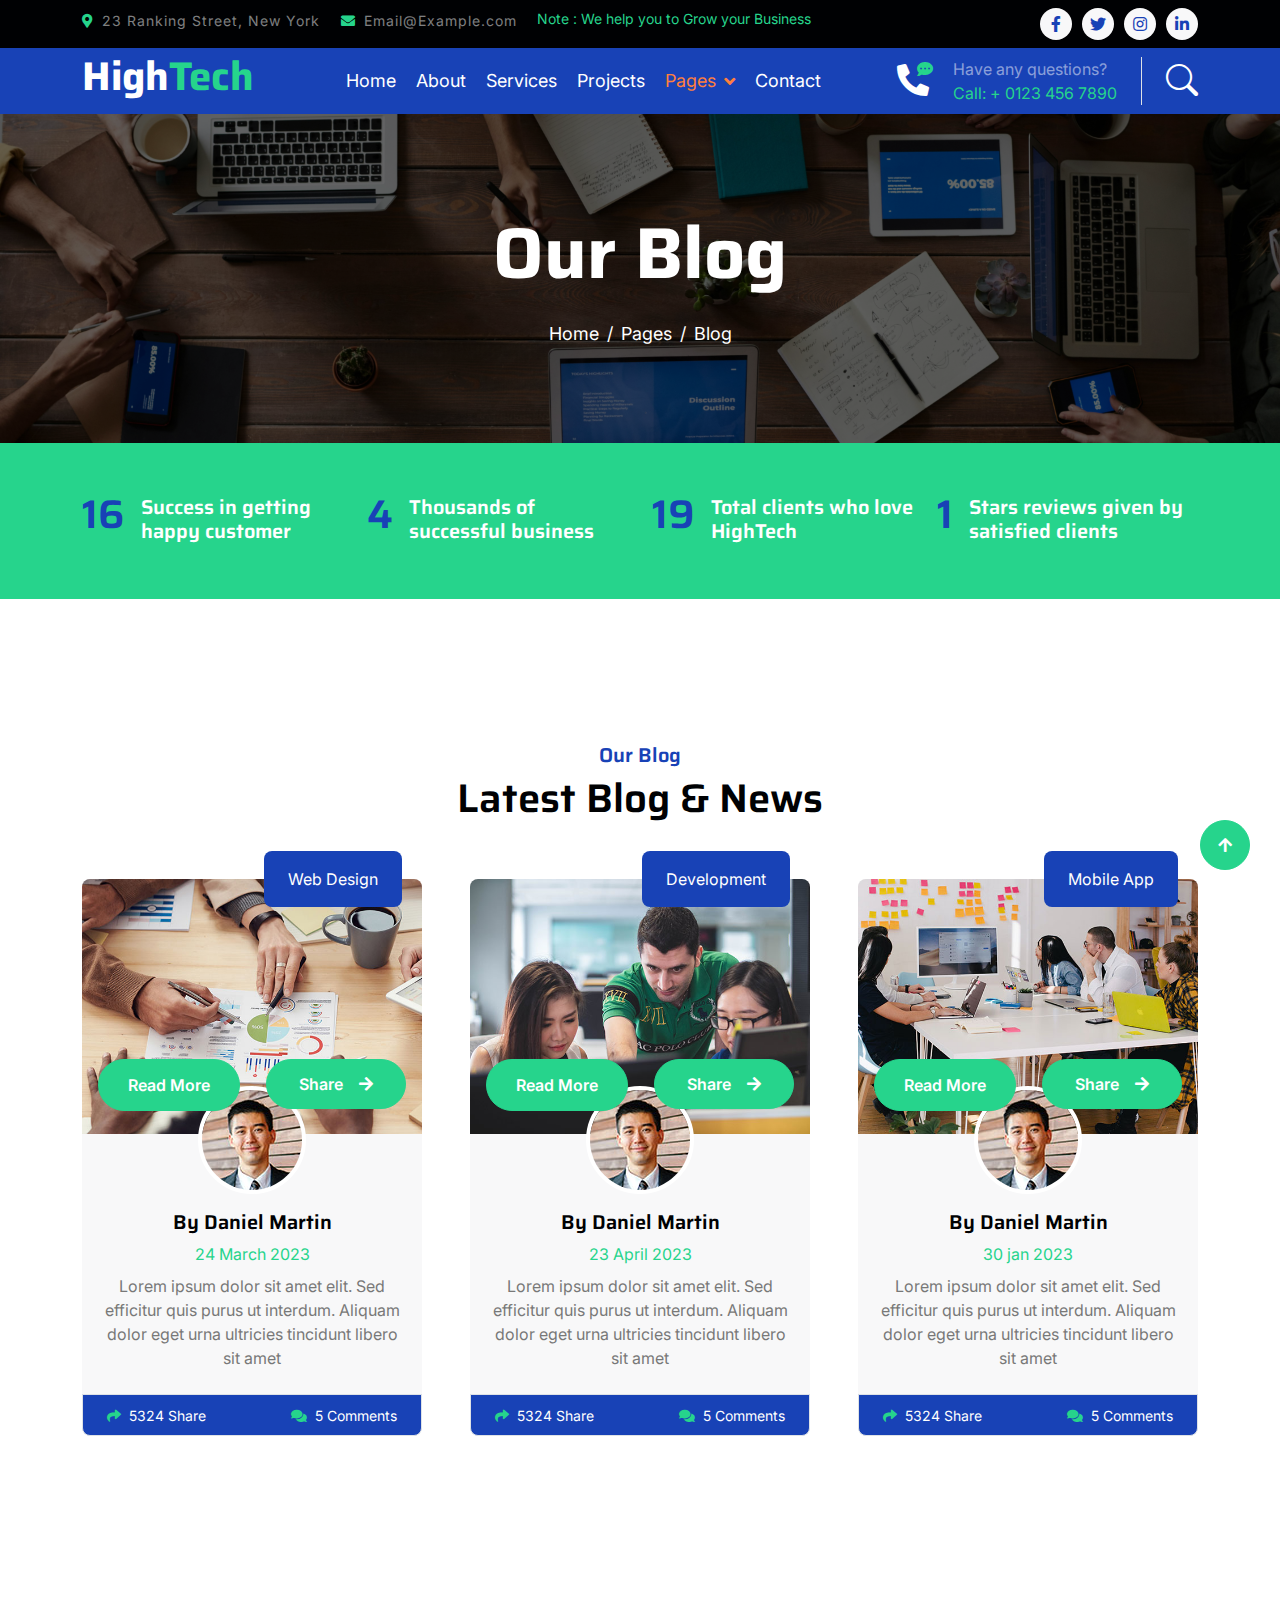
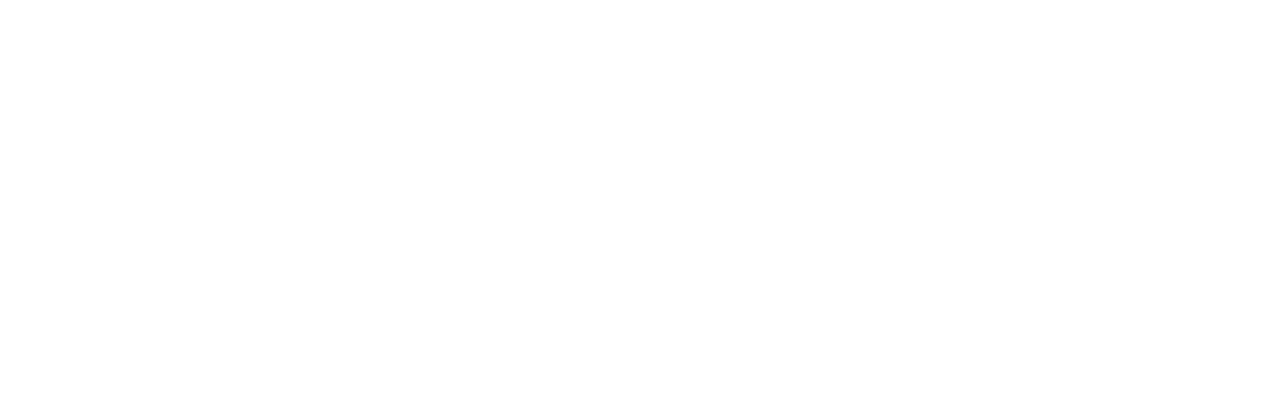
<file: blog.html>
<!DOCTYPE html>
<html lang="en">

    <head>
        <meta charset="utf-8">
        <title>HighTech - IT Solutions Website Template</title>
        <meta content="width=device-width, initial-scale=1.0" name="viewport">
        <meta content="" name="keywords">
        <meta content="" name="description">

        <!-- Google Web Fonts -->
        <link rel="preconnect" href="https://fonts.googleapis.com">
        <link rel="preconnect" href="https://fonts.gstatic.com" crossorigin>
        <link href="https://fonts.googleapis.com/css2?family=Inter:wght@400;500;600&family=Saira:wght@500;600;700&display=swap" rel="stylesheet"> 

        <!-- Icon Font Stylesheet -->
        <link href="https://cdnjs.cloudflare.com/ajax/libs/font-awesome/5.10.0/css/all.min.css" rel="stylesheet">
        <link href="https://cdn.jsdelivr.net/npm/bootstrap-icons@1.4.1/font/bootstrap-icons.css" rel="stylesheet">

        <!-- Libraries Stylesheet -->
        <link href="lib/animate/animate.min.css" rel="stylesheet">
        <link href="lib/owlcarousel/assets/owl.carousel.min.css" rel="stylesheet">

        <!-- Customized Bootstrap Stylesheet -->
        <link href="css/bootstrap.min.css" rel="stylesheet">

        <!-- Template Stylesheet -->
        <link href="css/style.css" rel="stylesheet">
    </head>

    <body>
        <!-- Spinner Start -->
        <div id="spinner" class="show position-fixed translate-middle w-100 vh-100 top-50 start-50 d-flex align-items-center justify-content-center">
            <div class="spinner-grow text-primary" role="status"></div>
        </div>
        <!-- Spinner End -->

        <!-- Topbar Start -->
        <div class="container-fluid bg-dark py-2 d-none d-md-flex">
            <div class="container">
                <div class="d-flex justify-content-between topbar">
                    <div class="top-info">
                        <small class="me-3 text-white-50"><a href="#"><i class="fas fa-map-marker-alt me-2 text-secondary"></i></a>23 Ranking Street, New York</small>
                        <small class="me-3 text-white-50"><a href="#"><i class="fas fa-envelope me-2 text-secondary"></i></a>Email@Example.com</small>
                    </div>
                    <div id="note" class="text-secondary d-none d-xl-flex"><small>Note : We help you to Grow your Business</small></div>
                    <div class="top-link">
                        <a href="" class="bg-light nav-fill btn btn-sm-square rounded-circle"><i class="fab fa-facebook-f text-primary"></i></a>
                        <a href="" class="bg-light nav-fill btn btn-sm-square rounded-circle"><i class="fab fa-twitter text-primary"></i></a>
                        <a href="" class="bg-light nav-fill btn btn-sm-square rounded-circle"><i class="fab fa-instagram text-primary"></i></a>
                        <a href="" class="bg-light nav-fill btn btn-sm-square rounded-circle me-0"><i class="fab fa-linkedin-in text-primary"></i></a>
                    </div>
                </div>
            </div>
        </div>
        <!-- Topbar End -->

        <!-- Navbar Start -->
        <div class="container-fluid bg-primary">
            <div class="container">
                <nav class="navbar navbar-dark navbar-expand-lg py-0">
                    <a href="index.html" class="navbar-brand">
                        <h1 class="text-white fw-bold d-block">High<span class="text-secondary">Tech</span> </h1>
                    </a>
                    <button type="button" class="navbar-toggler me-0" data-bs-toggle="collapse" data-bs-target="#navbarCollapse">
                        <span class="navbar-toggler-icon"></span>
                    </button>
                    <div class="collapse navbar-collapse bg-transparent" id="navbarCollapse">
                        <div class="navbar-nav ms-auto mx-xl-auto p-0">
                            <a href="index.html" class="nav-item nav-link">Home</a>
                            <a href="about.html" class="nav-item nav-link">About</a>
                            <a href="service.html" class="nav-item nav-link">Services</a>
                            <a href="project.html" class="nav-item nav-link">Projects</a>
                            <div class="nav-item dropdown">
                                <a href="#" class="nav-link dropdown-toggle active" data-bs-toggle="dropdown">Pages</a>
                                <div class="dropdown-menu rounded">
                                    <a href="blog.html" class="dropdown-item active">Our Blog</a>
                                    <a href="team.html" class="dropdown-item">Our Team</a>
                                    <a href="testimonial.html" class="dropdown-item">Testimonial</a>
                                    <a href="404.html" class="dropdown-item">404 Page</a>
                                </div>
                            </div>
                            <a href="contact.html" class="nav-item nav-link">Contact</a>
                        </div>
                    </div>
                    <div class="d-none d-xl-flex flex-shirink-0">
                        <div id="phone-tada" class="d-flex align-items-center justify-content-center me-4">
                            <a href="" class="position-relative animated tada infinite">
                                <i class="fa fa-phone-alt text-white fa-2x"></i>
                                <div class="position-absolute" style="top: -7px; left: 20px;">
                                    <span><i class="fa fa-comment-dots text-secondary"></i></span>
                                </div>
                            </a>
                        </div>
                        <div class="d-flex flex-column pe-4 border-end">
                            <span class="text-white-50">Have any questions?</span>
                            <span class="text-secondary">Call: + 0123 456 7890</span>
                        </div>
                        <div class="d-flex align-items-center justify-content-center ms-4 ">
                            <a href="#"><i class="bi bi-search text-white fa-2x"></i> </a>
                        </div>
                    </div>
                </nav>
            </div>
        </div>
        <!-- Navbar End -->

        
        <!-- Page Header Start -->
        <div class="container-fluid page-header py-5">
            <div class="container text-center py-5">
                <h1 class="display-2 text-white mb-4 animated slideInDown">Our Blog</h1>
                <nav aria-label="breadcrumb animated slideInDown">
                    <ol class="breadcrumb justify-content-center mb-0">
                        <li class="breadcrumb-item"><a href="#">Home</a></li>
                        <li class="breadcrumb-item"><a href="#">Pages</a></li>
                        <li class="breadcrumb-item" aria-current="page">Blog</li>
                    </ol>
                </nav>
            </div>
        </div>
        <!-- Page Header End -->


        <!-- Fact Start -->
        <div class="container-fluid bg-secondary py-5">
            <div class="container">
                <div class="row">
                    <div class="col-lg-3 wow fadeIn" data-wow-delay=".1s">
                        <div class="d-flex counter">
                            <h1 class="me-3 text-primary counter-value">99</h1>
                            <h5 class="text-white mt-1">Success in getting happy customer</h5>
                        </div>
                    </div>
                    <div class="col-lg-3 wow fadeIn" data-wow-delay=".3s">
                        <div class="d-flex counter">
                            <h1 class="me-3 text-primary counter-value">25</h1>
                            <h5 class="text-white mt-1">Thousands of successful business</h5>
                        </div>
                    </div>
                    <div class="col-lg-3 wow fadeIn" data-wow-delay=".5s">
                        <div class="d-flex counter">
                            <h1 class="me-3 text-primary counter-value">120</h1>
                            <h5 class="text-white mt-1">Total clients who love HighTech</h5>
                        </div>
                    </div>
                    <div class="col-lg-3 wow fadeIn" data-wow-delay=".7s">
                        <div class="d-flex counter">
                            <h1 class="me-3 text-primary counter-value">5</h1>
                            <h5 class="text-white mt-1">Stars reviews given by satisfied clients</h5>
                        </div>
                    </div>
                </div>
            </div>
        </div>
        <!-- Fact End -->


        <!-- Blog Start -->
        <div class="container-fluid blog py-5 my-5">
            <div class="container py-5">
                <div class="text-center mx-auto pb-5 wow fadeIn" data-wow-delay=".3s" style="max-width: 600px;">
                    <h5 class="text-primary">Our Blog</h5>
                    <h1>Latest Blog & News</h1>
                </div>
                <div class="row g-5 justify-content-center">
                    <div class="col-lg-6 col-xl-4 wow fadeIn" data-wow-delay=".3s">
                        <div class="blog-item position-relative bg-light rounded">
                            <img src="img/blog-1.jpg" class="img-fluid w-100 rounded-top" alt="">
                            <span class="position-absolute px-4 py-3 bg-primary text-white rounded" style="top: -28px; right: 20px;">Web Design</span>
                            <div class="blog-btn d-flex justify-content-between position-relative px-3" style="margin-top: -75px;">
                                <div class="blog-icon btn btn-secondary px-3 rounded-pill my-auto">
                                    <a href="" class="btn text-white">Read More</a>
                                </div>
                                <div class="blog-btn-icon btn btn-secondary px-4 py-3 rounded-pill ">
                                    <div class="blog-icon-1">
                                        <p class="text-white px-2">Share<i class="fa fa-arrow-right ms-3"></i></p>
                                    </div>
                                    <div class="blog-icon-2">
                                        <a href="" class="btn me-1"><i class="fab fa-facebook-f text-white"></i></a>
                                        <a href="" class="btn me-1"><i class="fab fa-twitter text-white"></i></a>
                                        <a href="" class="btn me-1"><i class="fab fa-instagram text-white"></i></a>
                                    </div>
                                </div>
                            </div>
                            <div class="blog-content text-center position-relative px-3" style="margin-top: -25px;">
                                <img src="img/admin.jpg" class="img-fluid rounded-circle border border-4 border-white mb-3" alt="">
                                <h5 class="">By Daniel Martin</h5>
                                <span class="text-secondary">24 March 2023</span>
                                <p class="py-2">Lorem ipsum dolor sit amet elit. Sed efficitur quis purus ut interdum. Aliquam dolor eget urna ultricies tincidunt libero sit amet</p>
                            </div>
                            <div class="blog-coment d-flex justify-content-between px-4 py-2 border bg-primary rounded-bottom">
                                <a href="" class="text-white"><small><i class="fas fa-share me-2 text-secondary"></i>5324 Share</small></a>
                                <a href="" class="text-white"><small><i class="fa fa-comments me-2 text-secondary"></i>5 Comments</small></a>
                            </div>
                        </div>
                    </div>
                    <div class="col-lg-6 col-xl-4 wow fadeIn" data-wow-delay=".5s">
                        <div class="blog-item position-relative bg-light rounded">
                            <img src="img/blog-2.jpg" class="img-fluid w-100 rounded-top" alt="">
                            <span class="position-absolute px-4 py-3 bg-primary text-white rounded" style="top: -28px; right: 20px;">Development</span>
                            <div class="blog-btn d-flex justify-content-between position-relative px-3" style="margin-top: -75px;">
                                <div class="blog-icon btn btn-secondary px-3 rounded-pill my-auto">
                                    <a href="" class="btn text-white ">Read More</a>
                                </div>
                                <div class="blog-btn-icon btn btn-secondary px-4 py-3 rounded-pill ">
                                    <div class="blog-icon-1">
                                        <p class="text-white px-2">Share<i class="fa fa-arrow-right ms-3"></i></p>
                                    </div>
                                    <div class="blog-icon-2">
                                        <a href="" class="btn me-1"><i class="fab fa-facebook-f text-white"></i></a>
                                        <a href="" class="btn me-1"><i class="fab fa-twitter text-white"></i></a>
                                        <a href="" class="btn me-1"><i class="fab fa-instagram text-white"></i></a>
                                    </div>
                                </div>
                            </div>
                            <div class="blog-content text-center position-relative px-3" style="margin-top: -25px;">
                                <img src="img/admin.jpg" class="img-fluid rounded-circle border border-4 border-white mb-3" alt="">
                                <h5 class="">By Daniel Martin</h5>
                                <span class="text-secondary">23 April 2023</span>
                                <p class="py-2">Lorem ipsum dolor sit amet elit. Sed efficitur quis purus ut interdum. Aliquam dolor eget urna ultricies tincidunt libero sit amet</p>
                            </div>
                            <div class="blog-coment d-flex justify-content-between px-4 py-2 border bg-primary rounded-bottom">
                                <a href="" class="text-white"><small><i class="fas fa-share me-2 text-secondary"></i>5324 Share</small></a>
                                <a href="" class="text-white"><small><i class="fa fa-comments me-2 text-secondary"></i>5 Comments</small></a>
                            </div>
                        </div>
                    </div>
                    <div class="col-lg-6 col-xl-4 wow fadeIn" data-wow-delay=".7s">
                        <div class="blog-item position-relative bg-light rounded">
                            <img src="img/blog-3.jpg" class="img-fluid w-100 rounded-top" alt="">
                            <span class="position-absolute px-4 py-3 bg-primary text-white rounded" style="top: -28px; right: 20px;">Mobile App</span>
                            <div class="blog-btn d-flex justify-content-between position-relative px-3" style="margin-top: -75px;">
                                <div class="blog-icon btn btn-secondary px-3 rounded-pill my-auto">
                                    <a href="" class="btn text-white ">Read More</a>
                                </div>
                                <div class="blog-btn-icon btn btn-secondary px-4 py-3 rounded-pill ">
                                    <div class="blog-icon-1">
                                        <p class="text-white px-2">Share<i class="fa fa-arrow-right ms-3"></i></p>
                                    </div>
                                    <div class="blog-icon-2">
                                        <a href="" class="btn me-1"><i class="fab fa-facebook-f text-white"></i></a>
                                        <a href="" class="btn me-1"><i class="fab fa-twitter text-white"></i></a>
                                        <a href="" class="btn me-1"><i class="fab fa-instagram text-white"></i></a>
                                    </div>
                                </div>
                            </div>
                            <div class="blog-content text-center position-relative px-3" style="margin-top: -25px;">
                                <img src="img/admin.jpg" class="img-fluid rounded-circle border border-4 border-white mb-3" alt="">
                                <h5 class="">By Daniel Martin</h5>
                                <span class="text-secondary">30 jan 2023</span>
                                <p class="py-2">Lorem ipsum dolor sit amet elit. Sed efficitur quis purus ut interdum. Aliquam dolor eget urna ultricies tincidunt libero sit amet</p>
                            </div>
                            <div class="blog-coments d-flex justify-content-between px-4 py-2 border bg-primary rounded-bottom">
                                <a href="" class="text-white"><small><i class="fas fa-share me-2 text-secondary"></i>5324 Share</small></a>
                                <a href="" class="text-white"><small><i class="fa fa-comments me-2 text-secondary"></i>5 Comments</small></a>
                            </div>
                        </div>
                    </div>
                </div>
            </div>
        </div>
        <!-- Blog End -->


        <!-- Footer Start -->
         <div class="container-fluid footer bg-dark wow fadeIn" data-wow-delay=".3s">
            <div class="container pt-5 pb-4">
                <div class="row g-5">
                    <div class="col-lg-3 col-md-6">
                        <a href="index.html">
                            <h1 class="text-white fw-bold d-block">High<span class="text-secondary">Tech</span> </h1>
                        </a>
                        <p class="mt-4 text-light">Lorem ipsum dolor sit amet consectetur adipisicing elit. Soluta facere delectus qui placeat inventore consectetur repellendus optio debitis.</p>
                        <div class="d-flex hightech-link">
                            <a href="" class="btn-light nav-fill btn btn-square rounded-circle me-2"><i class="fab fa-facebook-f text-primary"></i></a>
                            <a href="" class="btn-light nav-fill btn btn-square rounded-circle me-2"><i class="fab fa-twitter text-primary"></i></a>
                            <a href="" class="btn-light nav-fill btn btn-square rounded-circle me-2"><i class="fab fa-instagram text-primary"></i></a>
                            <a href="" class="btn-light nav-fill btn btn-square rounded-circle me-0"><i class="fab fa-linkedin-in text-primary"></i></a>
                        </div>
                    </div>
                    <div class="col-lg-3 col-md-6">
                        <a href="#" class="h3 text-secondary">Short Link</a>
                        <div class="mt-4 d-flex flex-column short-link">
                            <a href="" class="mb-2 text-white"><i class="fas fa-angle-right text-secondary me-2"></i>About us</a>
                            <a href="" class="mb-2 text-white"><i class="fas fa-angle-right text-secondary me-2"></i>Contact us</a>
                            <a href="" class="mb-2 text-white"><i class="fas fa-angle-right text-secondary me-2"></i>Our Services</a>
                            <a href="" class="mb-2 text-white"><i class="fas fa-angle-right text-secondary me-2"></i>Our Projects</a>
                            <a href="" class="mb-2 text-white"><i class="fas fa-angle-right text-secondary me-2"></i>Latest Blog</a>
                        </div>
                    </div>
                    <div class="col-lg-3 col-md-6">
                        <a href="#" class="h3 text-secondary">Help Link</a>
                        <div class="mt-4 d-flex flex-column help-link">
                            <a href="" class="mb-2 text-white"><i class="fas fa-angle-right text-secondary me-2"></i>Terms Of use</a>
                            <a href="" class="mb-2 text-white"><i class="fas fa-angle-right text-secondary me-2"></i>Privacy Policy</a>
                            <a href="" class="mb-2 text-white"><i class="fas fa-angle-right text-secondary me-2"></i>Helps</a>
                            <a href="" class="mb-2 text-white"><i class="fas fa-angle-right text-secondary me-2"></i>FQAs</a>
                            <a href="" class="mb-2 text-white"><i class="fas fa-angle-right text-secondary me-2"></i>Contact</a>
                        </div>
                    </div>
                    <div class="col-lg-3 col-md-6">
                        <a href="#" class="h3 text-secondary">Contact Us</a>
                        <div class="text-white mt-4 d-flex flex-column contact-link">
                            <a href="#" class="pb-3 text-light border-bottom border-primary"><i class="fas fa-map-marker-alt text-secondary me-2"></i> 123 Street, New York, USA</a>
                            <a href="#" class="py-3 text-light border-bottom border-primary"><i class="fas fa-phone-alt text-secondary me-2"></i> +123 456 7890</a>
                            <a href="#" class="py-3 text-light border-bottom border-primary"><i class="fas fa-envelope text-secondary me-2"></i> info@exmple.con</a>
                        </div>
                    </div>
                </div>
                <hr class="text-light mt-5 mb-4">
                <div class="row">
                    <div class="col-md-6 text-center text-md-start">
                        <span class="text-light"><a href="#" class="text-secondary"><i class="fas fa-copyright text-secondary me-2"></i>Your Site Name</a>, All right reserved.</span>
                    </div>
                    <div class="col-md-6 text-center text-md-end">
                        <!--/*** This template is free as long as you keep the footer author’s credit link/attribution link/backlink. If you'd like to use the template without the footer author’s credit link/attribution link/backlink, you can purchase the Credit Removal License from "https://htmlcodex.com/credit-removal". Thank you for your support. ***/-->
                        <span class="text-light">Designed By<a href="https://htmlcodex.com" class="text-secondary">HTML Codex</a> Distributed By <a href="https://themewagon.com">ThemeWagon</a></span>
                    </div>
                </div>
            </div>
        </div>
        <!-- Footer End -->


        <!-- Back to Top -->
        <a href="#" class="btn btn-secondary btn-square rounded-circle back-to-top"><i class="fa fa-arrow-up text-white"></i></a>

        
        <!-- JavaScript Libraries -->
        <script src="https://ajax.googleapis.com/ajax/libs/jquery/3.6.4/jquery.min.js"></script>
        <script src="https://cdn.jsdelivr.net/npm/bootstrap@5.0.0/dist/js/bootstrap.bundle.min.js"></script>
        <script src="lib/wow/wow.min.js"></script>
        <script src="lib/easing/easing.min.js"></script>
        <script src="lib/waypoints/waypoints.min.js"></script>
        <script src="lib/owlcarousel/owl.carousel.min.js"></script>

        <!-- Template Javascript -->
        <script src="js/main.js"></script>
    </body>

</html>
</file>
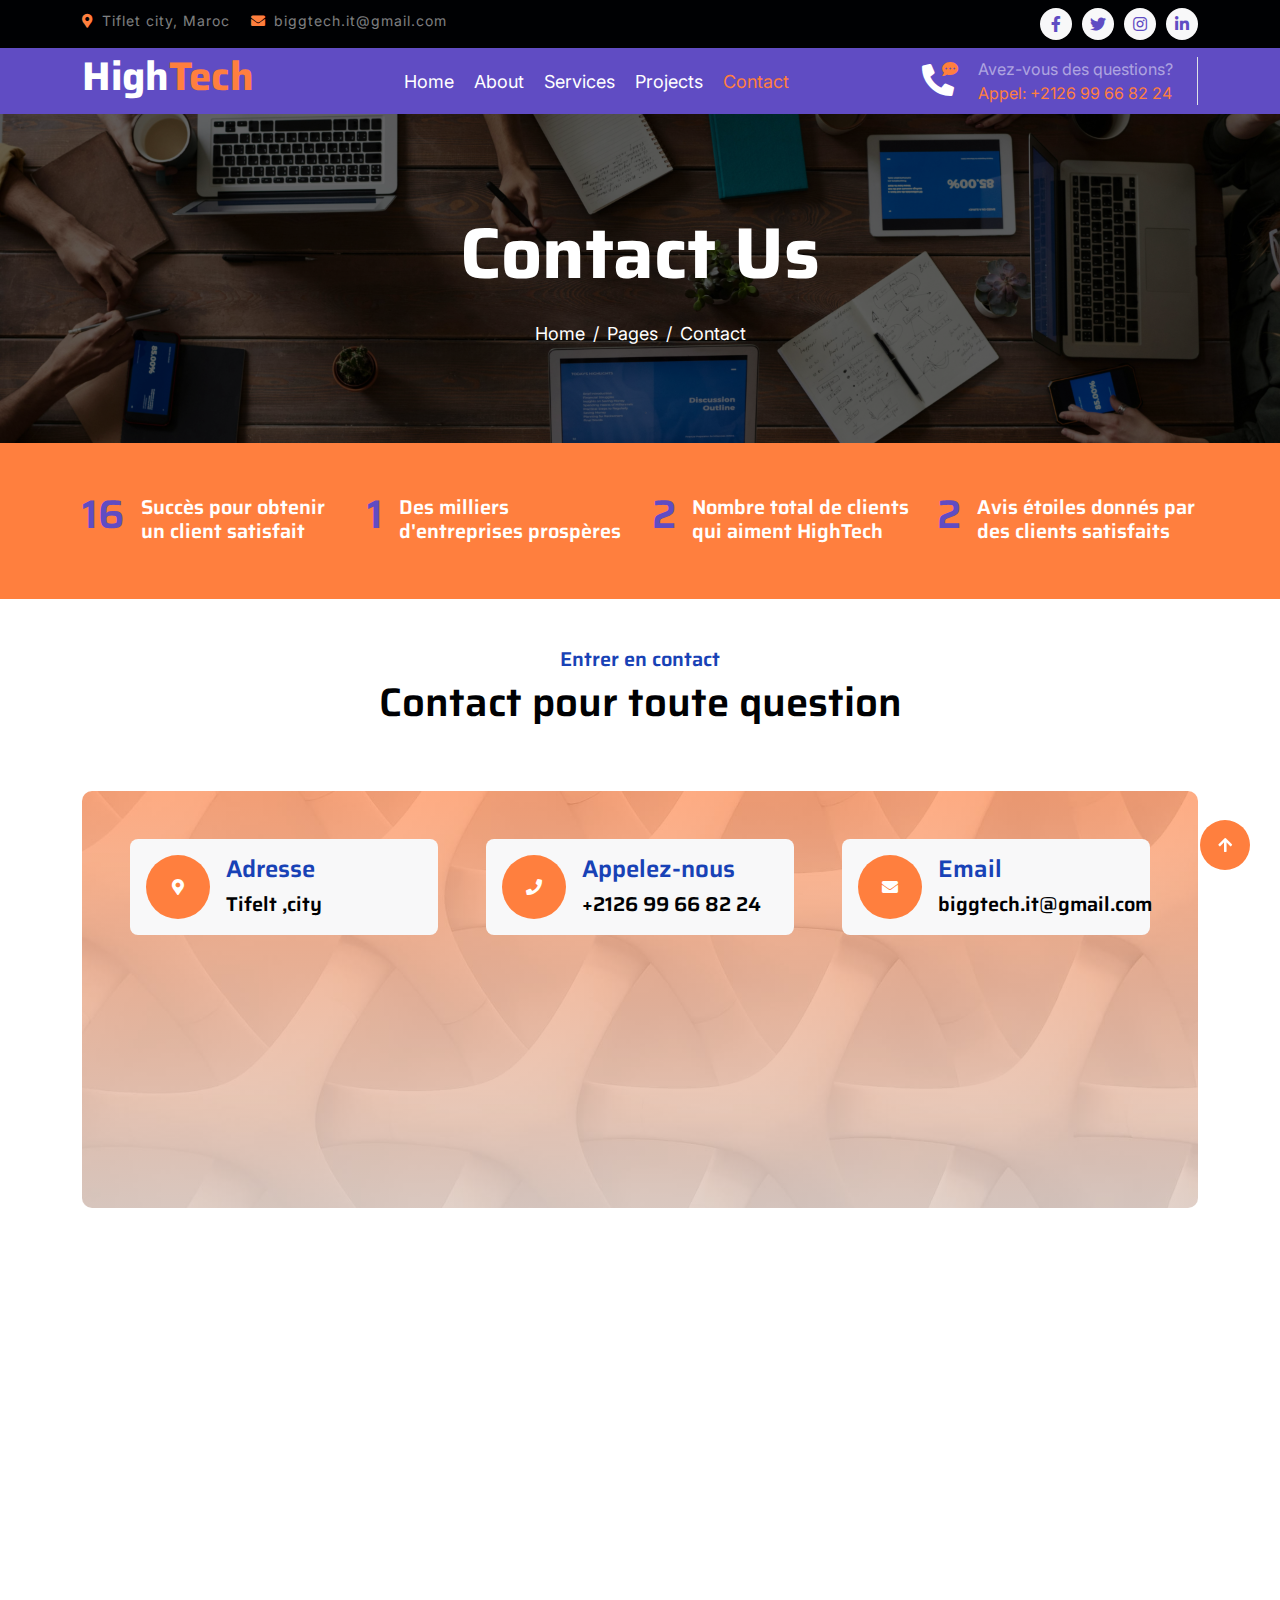
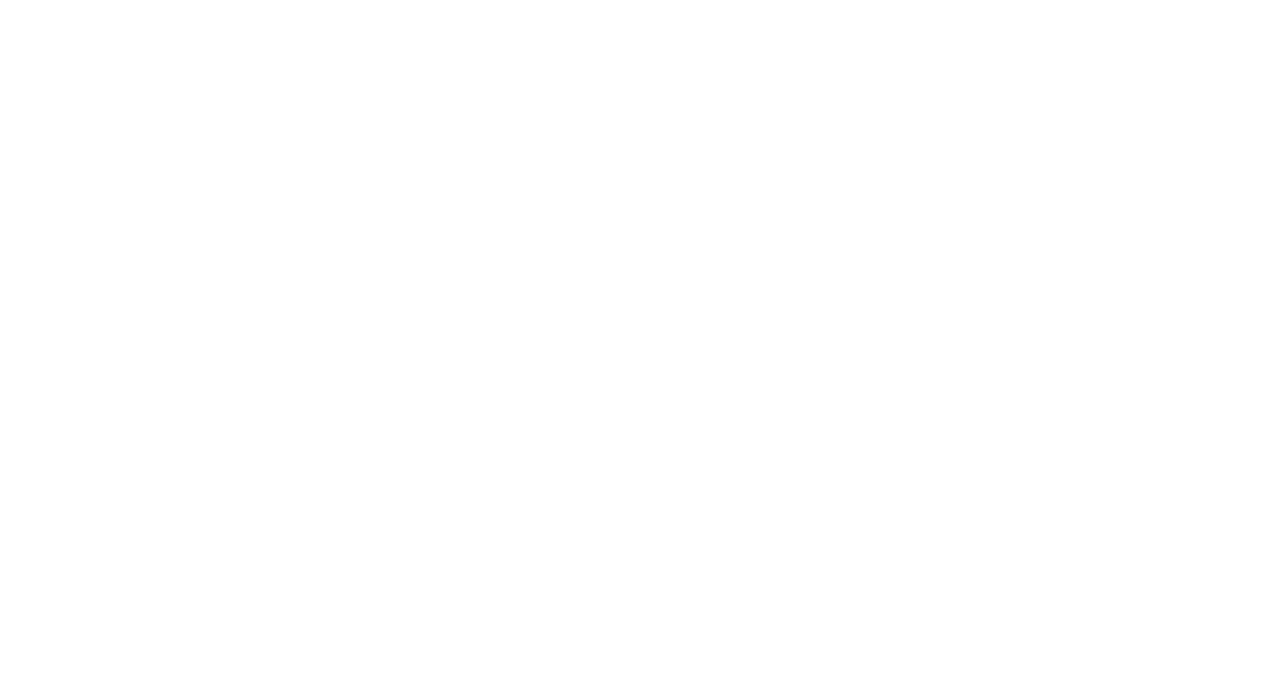
<file: contact.html>
<!DOCTYPE html>
<html lang="en">

    <head>
        <meta charset="utf-8">
        <title>HighTech - IT Solutions Website Template</title>
        <meta content="width=device-width, initial-scale=1.0" name="viewport">
        <meta content="" name="keywords">
        <meta content="" name="description">

        <!-- Google Web Fonts -->
        <link rel="preconnect" href="https://fonts.googleapis.com">
        <link rel="preconnect" href="https://fonts.gstatic.com" crossorigin>
        <link href="https://fonts.googleapis.com/css2?family=Inter:wght@400;500;600&family=Saira:wght@500;600;700&display=swap" rel="stylesheet"> 

        <!-- Icon Font Stylesheet -->
        <link href="https://cdnjs.cloudflare.com/ajax/libs/font-awesome/5.10.0/css/all.min.css" rel="stylesheet">
        <link href="https://cdn.jsdelivr.net/npm/bootstrap-icons@1.4.1/font/bootstrap-icons.css" rel="stylesheet">

        <!-- Libraries Stylesheet -->
        <link href="lib/animate/animate.min.css" rel="stylesheet">
        <link href="lib/owlcarousel/assets/owl.carousel.min.css" rel="stylesheet">

        <!-- Customized Bootstrap Stylesheet -->
        <link href="css/bootstrap.min.css" rel="stylesheet">

        <!-- Template Stylesheet -->
        <link href="css/style.css" rel="stylesheet">
    </head>

    <body>
        <!-- Spinner Start -->
        <div id="spinner" class="show position-fixed translate-middle w-100 vh-100 top-50 start-50 d-flex align-items-center justify-content-center">
            <div class="spinner-grow text-primary" role="status"></div>
        </div>
        <!-- Spinner End -->

        <!-- Topbar Start -->
        <div class="container-fluid bg-dark py-2 d-none d-md-flex">
            <div class="container">
                <div class="d-flex justify-content-between topbar">
                    <div class="top-info">
                        <small class="me-3 text-white-50"><a href="#"><i class="fas fa-map-marker-alt me-2 " style="color: #FF7F3E;"></i></a>Tiflet city, Maroc</small>
                        <small class="me-3 text-white-50"><a href="#"><i class="fas fa-envelope me-2 " style="color: #FF7F3E;"></i></a>biggtech.it@gmail.com</small>
                    </div>
                   
                    <div class="top-link">
                        <a href="" class="bg-light nav-fill btn btn-sm-square rounded-circle"><i class="fab fa-facebook-f " style="color: #604CC3;"></i></a>
                        <a href="" class="bg-light nav-fill btn btn-sm-square rounded-circle"><i class="fab fa-twitter "style="color: #604CC3;"></i></a>
                        <a href="" class="bg-light nav-fill btn btn-sm-square rounded-circle"><i class="fab fa-instagram "style="color: #604CC3;"></i></a>
                        <a href="" class="bg-light nav-fill btn btn-sm-square rounded-circle me-0"><i class="fab fa-linkedin-in "style="color: #604CC3;"></i></a>
                    </div>
                </div>
            </div>
        </div>
        <!-- Topbar End -->

        <!-- Navbar Start -->
        <div class="container-fluid " style="background-color: #604CC3;">
            <div class="container">
                <nav class="navbar navbar-dark navbar-expand-lg py-0">
                    <a href="index.html" class="navbar-brand">
                        <h1 class="text-white fw-bold d-block">High<span style="color: #FF7F3E;">Tech</span> </h1>
                    </a>
                    <button type="button" class="navbar-toggler me-0" data-bs-toggle="collapse" data-bs-target="#navbarCollapse">
                        <span class="navbar-toggler-icon"></span>
                    </button>
                    <div class="collapse navbar-collapse bg-transparent" id="navbarCollapse">
                        <div class="navbar-nav ms-auto mx-xl-auto p-0">
                            <a href="index.html" class="nav-item nav-link">Home</a>
                            <a href="about.html" class="nav-item nav-link">About</a>
                            <a href="service.html" class="nav-item nav-link">Services</a>
                            <a href="project.html" class="nav-item nav-link">Projects</a>
                            
                            <a href="contact.html" class="nav-item nav-link active">Contact</a>
                        </div>
                    </div>
                    <div class="d-none d-xl-flex flex-shirink-0">
                        <div id="phone-tada" class="d-flex align-items-center justify-content-center me-4">
                            <a href="" class="position-relative animated tada infinite">
                                <i class="fa fa-phone-alt text-white fa-2x"></i>
                                <div class="position-absolute" style="top: -7px; left: 20px;">
                                    <span><i class="fa fa-comment-dots " style="color: #FF7F3E;"></i></span>
                                </div>
                            </a>
                        </div>
                        <div class="d-flex flex-column pe-4 border-end">
                            <span class="text-white-50">Avez-vous des questions?</span>
                            <span style="color: #FF7F3E;">Appel: +2126 99 66 82 24</span>
                        </div>
                        
                    </div>
                </nav>
            </div>
        </div>
        <!-- Navbar End -->

        
        <!-- Page Header Start -->
        <div class="container-fluid page-header py-5">
            <div class="container text-center py-5">
                <h1 class="display-2 text-white mb-4 animated slideInDown">Contact Us</h1>
                <nav aria-label="breadcrumb animated slideInDown">
                    <ol class="breadcrumb justify-content-center mb-0">
                        <li class="breadcrumb-item"><a href="#">Home</a></li>
                        <li class="breadcrumb-item"><a href="#">Pages</a></li>
                        <li class="breadcrumb-item" aria-current="page">Contact</li>
                    </ol>
                </nav>
            </div>
        </div>
        <!-- Page Header End -->


        <!-- Fact Start -->
        <div class="container-fluid  py-5" style="background-color: #FF7F3E;">
            <div class="container">
                <div class="row">
                    <div class="col-lg-3 wow fadeIn" data-wow-delay=".1s">
                        <div class="d-flex counter">
                            <h1 class="me-3  counter-value" style="color: #604CC3;">99</h1>
                            <h5 class="text-white mt-1">Succès pour obtenir un client satisfait</h5>
                        </div>
                    </div>
                    <div class="col-lg-3 wow fadeIn" data-wow-delay=".3s">
                        <div class="d-flex counter">
                            <h1 class="me-3  counter-value"  style="color: #604CC3;">3</h1>
                            <h5 class="text-white mt-1">Des milliers d'entreprises prospères</h5>
                        </div>
                    </div>
                    <div class="col-lg-3 wow fadeIn" data-wow-delay=".5s">
                        <div class="d-flex counter">
                            <h1 class="me-3  counter-value"  style="color: #604CC3;">12</h1>
                            <h5 class="text-white mt-1">Nombre total de clients qui aiment HighTech</h5>
                        </div>
                    </div>
                    <div class="col-lg-3 wow fadeIn" data-wow-delay=".7s">
                        <div class="d-flex counter">
                            <h1 class="me-3 counter-value"  style="color: #604CC3;">8</h1>
                            <h5 class="text-white mt-1">Avis étoiles donnés par des clients satisfaits</h5>
                        </div>
                    </div>
                </div>
            </div>
        </div>
        <!-- Fact End -->


       
        <!-- Contact Start -->
        <div class="container-fluid py-5 mb-5">
            <div class="container">
                <div class="text-center mx-auto pb-5 wow fadeIn" data-wow-delay=".3s" style="max-width: 600px;">
                    <h5 class="text-primary">Entrer en contact</h5>
                    <h1 class="mb-3">Contact pour toute question</h1>
                         </div>
                <div class="contact-detail position-relative p-5">
                    <div class="row g-5 mb-5 justify-content-center">
                        <div class="col-xl-4 col-lg-6 wow fadeIn" data-wow-delay=".3s">
                            <div class="d-flex bg-light p-3 rounded">
                                <div class="flex-shrink-0 btn-square  rounded-circle" style="width: 64px; height: 64px; background-color: #FF7F3E;">
                                    <i class="fas fa-map-marker-alt text-white"></i>
                                </div>
                                <div class="ms-3">
                                    <h4 class="text-primary">Adresse</h4>
                                    <a href="https://maps.app.goo.gl/uYfDCZrYm9GdY4aNA" target="_blank" class="h5">Tifelt ,city</a>
                                </div>
                            </div>
                        </div>
                        <div class="col-xl-4 col-lg-6 wow fadeIn" data-wow-delay=".5s">
                            <div class="d-flex bg-light p-3 rounded">
                                <div class="flex-shrink-0 btn-square  rounded-circle" style="width: 64px; height: 64px; background-color: #FF7F3E;">
                                    <i class="fa fa-phone text-white"></i>
                                </div>
                                <div class="ms-3">
                                    <h4 class="text-primary">Appelez-nous</h4>
                                    <a class="h5" href="tel:+0123456789" target="_blank">+2126 99 66 82 24</a>
                                </div>
                            </div>
                        </div>
                        <div class="col-xl-4 col-lg-6 wow fadeIn" data-wow-delay=".7s">
                            <div class="d-flex bg-light p-3 rounded">
                                <div class="flex-shrink-0 btn-square  rounded-circle" style="width: 64px; height: 64px; background-color: #FF7F3E;">
                                    <i class="fa fa-envelope text-white"></i>
                                </div>
                                <div class="ms-3">
                                    <h4 class="text-primary">Email</h4>
                                    <a class="h5" href="mailto:info@example.com" target="_blank">biggtech.it@gmail.com</a>
                                </div>
                            </div>
                        </div>
                    </div>
                    <div class="row g-5">
                        <div class="col-lg-6 wow fadeIn" data-wow-delay=".3s">
                            <div class="p-5 h-100 rounded contact-map">
                                <iframe class="rounded w-100 h-100"  src="https://www.google.com/maps/embed?pb=!1m18!1m12!1m3!1d26495.237911236647!2d-6.3238334499999995!3d33.89210715!2m3!1f0!2f0!3f0!3m2!1i1024!2i768!4f13.1!3m3!1m2!1s0xda0ceb6ac75ef1b%3A0xcbccf252f4d75d31!2sTiflet!5e0!3m2!1sen!2sma!4v1719773168448!5m2!1sen!2sma" width="600" height="450" style="border:0;" allowfullscreen="" loading="lazy" referrerpolicy="no-referrer-when-downgrade"></iframe>
                            
                            </div>
                        </div>
                        <div class="col-lg-6 wow fadeIn" data-wow-delay=".5s">
                            <div class="p-5 rounded contact-form">
                                <form action="https://formsubmit.co/biggtech.it@gmail.com" method="post">

                              
                                <div class="mb-4">
                                    <input type="text" class="form-control border-0 py-3" placeholder="Your Nom">
                                </div>
                                <div class="mb-4">
                                    <input type="email" class="form-control border-0 py-3" placeholder="Your Email">
                                </div>
                                <div class="mb-4">
                                    <input type="text" class="form-control border-0 py-3" placeholder="Projet">
                                </div>
                                <div class="mb-4">
                                    <textarea class="w-100 form-control border-0 py-3" rows="6" cols="10" placeholder="Message"></textarea>
                                </div>
                                <div class="text-start">
                                    <button class="btn bg-primary text-white py-3 px-5" type="submit">Envoyer le message</button>
                                </div>
                            </form>
                            </div>
                        </div>
                    </div>
                </div>
            </div> 
        </div>
        <!-- Contact End -->
        

        <!-- Footer Start -->
         <div class="container-fluid footer bg-dark wow fadeIn" data-wow-delay=".3s">
            <div class="container pt-5 pb-4">
                <div class="row g-5">
                    <div class="col-lg-3 col-md-6">
                        <a href="index.html">
                            <h1 class="text-white fw-bold d-block">High<span style="color: #FF7F3E;">Tech</span> </h1>
                        </a>
                        <p class="mt-4 text-light">
                            chez High-Tech, votre partenaire en développement innovant de sites web et
                             d'applications. Nous combinons technologie et créativité pour créer des expériences digitales exceptionnelles,
                             qu'il s'agisse de startups ou d'entreprises établies. Découvrez l'avenir du développement avec nous dès aujourd'hui !
                        </p>
                        <div class="d-flex hightech-link">
                            <a href="" class="btn-light nav-fill btn btn-square rounded-circle me-2"><i class="fab fa-facebook-f" style="color: #604CC3;"></i></a>
                            <a href="" class="btn-light nav-fill btn btn-square rounded-circle me-2"><i class="fab fa-twitter " style="color: #604CC3;"></i></a>
                            <a href="" class="btn-light nav-fill btn btn-square rounded-circle me-2"><i class="fab fa-instagram " style="color: #604CC3;"></i></a>
                            <a href="" class="btn-light nav-fill btn btn-square rounded-circle me-0"><i class="fab fa-linkedin-in " style="color: #604CC3;"></i></a>
                        </div>
                    </div>
                    <div class="col-lg-3 col-md-6">
                        <a href="#" class="h3 " style="color: #FF7F3E;">Lien court</a>
                        <div class="mt-4 d-flex flex-column short-link">
                            <a href="" class="mb-2 text-white"><i class="fas fa-angle-right  me-2"style="color: #FF7F3E;"></i>À propos de nous</a>
                            <a href="" class="mb-2 text-white"><i class="fas fa-angle-right  me-2"style="color: #FF7F3E;"></i>Contactez-nous</a>
                            <a href="" class="mb-2 text-white"><i class="fas fa-angle-right  me-2"style="color: #FF7F3E;"></i>Nos services</a>
                            <a href="" class="mb-2 text-white"><i class="fas fa-angle-right  me-2"style="color: #FF7F3E;"></i>Nos projets</a>
                            <a href="" class="mb-2 text-white"><i class="fas fa-angle-right  me-2"style="color: #FF7F3E;"></i>Dernier blog</a>
                        </div>
                    </div>
                    <div class="col-lg-3 col-md-6">
                        <a href="#" class="h3 "style="color: #FF7F3E;">Lien d'aide</a>
                        <div class="mt-4 d-flex flex-column help-link">
                            <a href="" class="mb-2 text-white"><i class="fas fa-angle-right  me-2" style="color: #FF7F3E;"></i>Conditions d'utilisation</a>
                            <a href="" class="mb-2 text-white"><i class="fas fa-angle-right  me-2"style="color: #FF7F3E;"></i>politique de confidentialité</a>
                            <a href="" class="mb-2 text-white"><i class="fas fa-angle-right  me-2"style="color: #FF7F3E;"></i>Aide</a>
                            <a href="" class="mb-2 text-white"><i class="fas fa-angle-right  me-2"style="color: #FF7F3E;"></i>FQA</a>
                            <a href="" class="mb-2 text-white"><i class="fas fa-angle-right  me-2"style="color: #FF7F3E;"></i>Contact</a>
                        </div>
                    </div>
                    <div class="col-lg-3 col-md-6">
                        <a href="#" class="h3 " style="color: #FF7F3E;">Contactez-nous</a>
                        <div class="text-white mt-4 d-flex flex-column contact-link">
                            <a href="#" class="pb-3 text-light border-bottom border-primary"><i class="fas fa-map-marker-alt  me-2"style="color: #FF7F3E;"></i> Tifelt City,Maroc</a>
                            <a href="#" class="py-3 text-light border-bottom border-primary"><i class="fas fa-phone-alt  me-2"style="color: #FF7F3E;"></i> +2126 99 66 82 24</a>
                            <a href="#" class="py-3 text-light border-bottom border-primary"><i class="fas fa-envelope  me-2"style="color: #FF7F3E;"></i> biggtech.it@gmail.com</a>
                        </div>
                    </div>
                </div>
                <hr class="text-light mt-5 mb-4">
                <div class="row">
                    <div class="col-md-6 text-center text-md-start">
                        <span class="text-light"><a href="#" style="color: #FF7F3E;"><i class="fas fa-copyright  me-2"></i>HIGH TECH</a>, All right reserved.</span>
                    </div>
                    <div class="col-md-6 text-center text-md-end">
                        <!--/*** This template is free as long as you keep the footer author’s credit link/attribution link/backlink. If you'd like to use the template without the footer author’s credit link/attribution link/backlink, you can purchase the Credit Removal License from "https://htmlcodex.com/credit-removal". Thank you for your support. ***/-->
                        <span class="text-light">Designed By<a href="#" style="color: #FF7F3E;"> Group HighTech</span>
                    </div>
                </div>
            </div>
        </div>
        <!-- Footer End -->


        <!-- Back to Top -->
        <a href="#" class="btn  btn-square rounded-circle back-to-top" style="background-color: #FF7F3E;"><i class="fa fa-arrow-up text-white"></i></a>

        
        <!-- JavaScript Libraries -->
        <script src="https://ajax.googleapis.com/ajax/libs/jquery/3.6.4/jquery.min.js"></script>
        <script src="https://cdn.jsdelivr.net/npm/bootstrap@5.0.0/dist/js/bootstrap.bundle.min.js"></script>
        <script src="lib/wow/wow.min.js"></script>
        <script src="lib/easing/easing.min.js"></script>
        <script src="lib/waypoints/waypoints.min.js"></script>
        <script src="lib/owlcarousel/owl.carousel.min.js"></script>

        <!-- Template Javascript -->
        <script src="js/main.js"></script>
    </body>

</html>
</file>
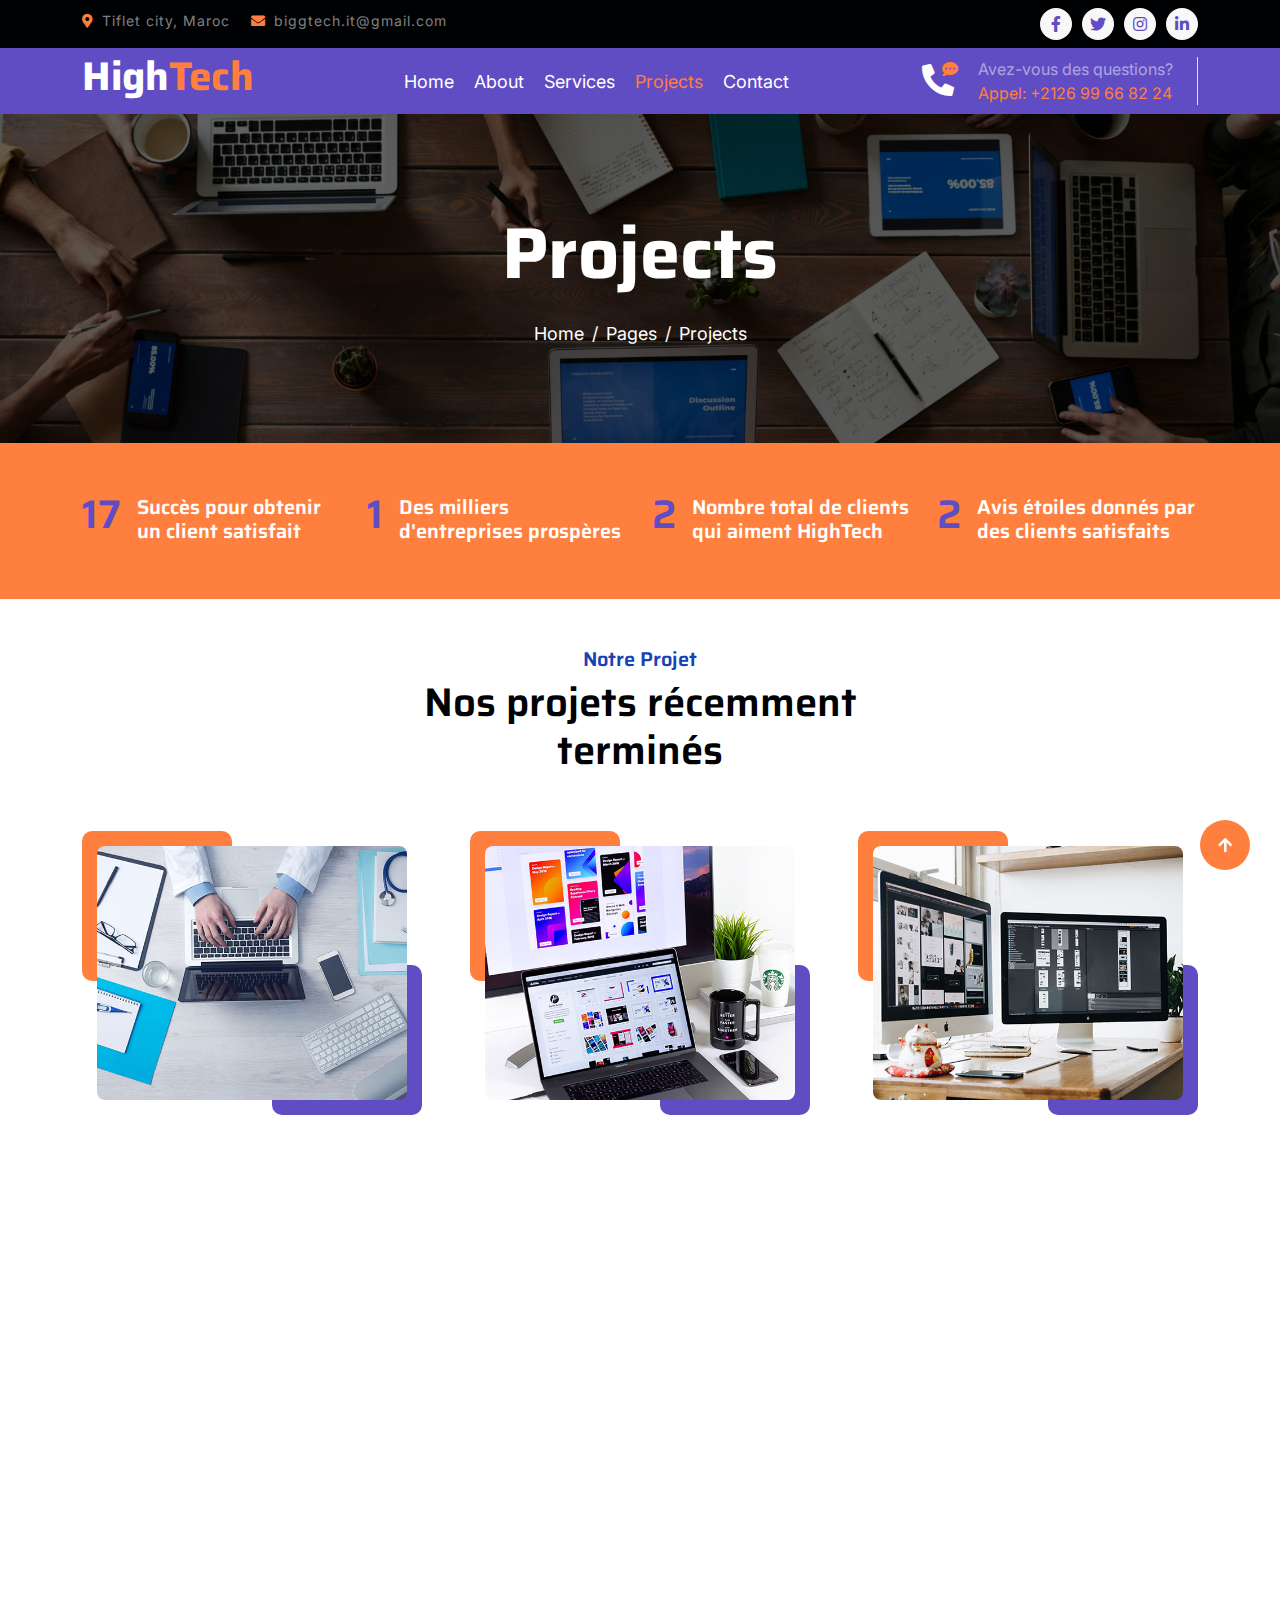
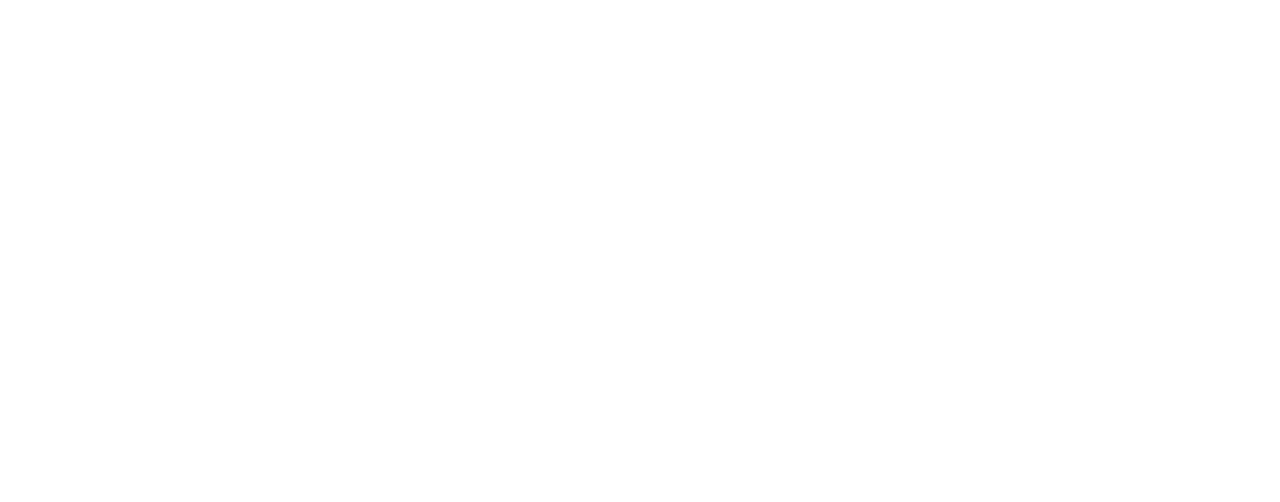
<file: project.html>
<!DOCTYPE html>
<html lang="en">

    <head>
        <meta charset="utf-8">
        <title>BigTech</title>
        <meta content="width=device-width, initial-scale=1.0" name="viewport">
        <meta content="" name="keywords">
        <meta content="" name="description">

        <!-- Google Web Fonts -->
        <link rel="preconnect" href="https://fonts.googleapis.com">
        <link rel="preconnect" href="https://fonts.gstatic.com" crossorigin>
        <link href="https://fonts.googleapis.com/css2?family=Inter:wght@400;500;600&family=Saira:wght@500;600;700&display=swap" rel="stylesheet"> 

        <!-- Icon Font Stylesheet -->
        <link href="https://cdnjs.cloudflare.com/ajax/libs/font-awesome/5.10.0/css/all.min.css" rel="stylesheet">
        <link href="https://cdn.jsdelivr.net/npm/bootstrap-icons@1.4.1/font/bootstrap-icons.css" rel="stylesheet">

        <!-- Libraries Stylesheet -->
        <link href="lib/animate/animate.min.css" rel="stylesheet">
        <link href="lib/owlcarousel/assets/owl.carousel.min.css" rel="stylesheet">

        <!-- Customized Bootstrap Stylesheet -->
        <link href="css/bootstrap.min.css" rel="stylesheet">

        <!-- Template Stylesheet -->
        <link href="css/style.css" rel="stylesheet">
    </head>

    <body>
        <!-- Spinner Start -->
        <div id="spinner" class="show position-fixed translate-middle w-100 vh-100 top-50 start-50 d-flex align-items-center justify-content-center">
            <div class="spinner-grow text-primary" role="status"></div>
        </div>
        <!-- Spinner End -->

        <!-- Topbar Start -->
        <div class="container-fluid bg-dark py-2 d-none d-md-flex">
            <div class="container">
                <div class="d-flex justify-content-between topbar">
                    <div class="top-info">
                        <small class="me-3 text-white-50"><a href="#" ><i class="fas fa-map-marker-alt me-2 " style="color: #FF7F3E;"></i></a>Tiflet city, Maroc</small>
                        <small class="me-3 text-white-50"><a href="#"><i class="fas fa-envelope me-2 "  style="color: #FF7F3E;"></i></a>biggtech.it@gmail.com</small>
                    </div>
                    <!-- <div id="note" class="text-secondary d-none d-xl-flex"><small>Note : We help you to Grow your Business</small></div> -->
                    <div class="top-link">
                        <a href="" class="bg-light nav-fill btn btn-sm-square rounded-circle"><i class="fab fa-facebook-f " style="color: #604CC3;"></i></a>
                        <a href="" class="bg-light nav-fill btn btn-sm-square rounded-circle"><i class="fab fa-twitter " style="color: #604CC3;"></i></a>
                        <a href="" class="bg-light nav-fill btn btn-sm-square rounded-circle"><i class="fab fa-instagram "style="color: #604CC3;"></i></a>
                        <a href="" class="bg-light nav-fill btn btn-sm-square rounded-circle me-0"><i class="fab fa-linkedin-in "style="color: #604CC3;"></i></a>
                    </div>
                </div>
            </div>
        </div>
        <!-- Topbar End -->

        <!-- Navbar Start -->
        <div class="container-fluid" style="background-color: #604CC3;">
            <div class="container">
                <nav class="navbar navbar-dark navbar-expand-lg py-0">
                    <a href="index.html" class="navbar-brand">
                        <h1 class="text-white fw-bold d-block">High<span style="color: #FF7F3E;">Tech</span> </h1>
                    </a>
                    <button type="button" class="navbar-toggler me-0" data-bs-toggle="collapse" data-bs-target="#navbarCollapse">
                        <span class="navbar-toggler-icon"></span>
                    </button>
                    <div class="collapse navbar-collapse bg-transparent" id="navbarCollapse">
                        <div class="navbar-nav ms-auto mx-xl-auto p-0">
                            <a href="index.html" class="nav-item nav-link">Home</a>
                            <a href="about.html" class="nav-item nav-link">About</a>
                            <a href="service.html" class="nav-item nav-link ">Services</a>
                            <a href="project.html" class="nav-item nav-link active">Projects</a>
                            
                            <a href="contact.html" class="nav-item nav-link ">Contact</a>
                        </div>
                    </div>
                    <div class="d-none d-xl-flex flex-shirink-0">
                        <div id="phone-tada" class="d-flex align-items-center justify-content-center me-4">
                            <a href="" class="position-relative animated tada infinite">
                                <i class="fa fa-phone-alt text-white fa-2x"></i>
                                <div class="position-absolute" style="top: -7px; left: 20px;">
                                    <span><i class="fa fa-comment-dots " style="color: #FF7F3E;"></i></span>
                                </div>
                            </a>
                        </div>
                        <div class="d-flex flex-column pe-4 border-end">
                            <span class="text-white-50">Avez-vous des questions?</span>
                            <span style="color: #FF7F3E;">Appel: +2126 99 66 82 24</span>
                        </div>
                        
                    </div>
                </nav>
            </div>
        </div>
        <!-- Navbar End -->

        
        <!-- Page Header Start -->
        <div class="container-fluid page-header py-5">
            <div class="container text-center py-5">
                <h1 class="display-2 text-white mb-4 animated slideInDown">Projects</h1>
                <nav aria-label="breadcrumb animated slideInDown">
                    <ol class="breadcrumb justify-content-center mb-0">
                        <li class="breadcrumb-item"><a href="#">Home</a></li>
                        <li class="breadcrumb-item"><a href="#">Pages</a></li>
                        <li class="breadcrumb-item" aria-current="page">Projects</li>
                    </ol>
                </nav>
            </div>
        </div>
        <!-- Page Header End -->


        <!-- Fact Start -->
        <div class="container-fluid py-5" style="background-color: #FF7F3E;">
            <div class="container">
                <div class="row">
                    <div class="col-lg-3 wow fadeIn" data-wow-delay=".1s">
                        <div class="d-flex counter">
                            <h1 class="me-3  counter-value" style="color: #604CC3;">99</h1>
                            <h5 class="text-white mt-1">Succès pour obtenir un client satisfait</h5>
                        </div>
                    </div>
                    <div class="col-lg-3 wow fadeIn" data-wow-delay=".3s">
                        <div class="d-flex counter">
                            <h1 class="me-3  counter-value"  style="color: #604CC3;">3</h1>
                            <h5 class="text-white mt-1">Des milliers d'entreprises prospères</h5>
                        </div>
                    </div>
                    <div class="col-lg-3 wow fadeIn" data-wow-delay=".5s">
                        <div class="d-flex counter">
                            <h1 class="me-3  counter-value"  style="color: #604CC3;">12</h1>
                            <h5 class="text-white mt-1">Nombre total de clients qui aiment HighTech</h5>
                        </div>
                    </div>
                    <div class="col-lg-3 wow fadeIn" data-wow-delay=".7s">
                        <div class="d-flex counter">
                            <h1 class="me-3 counter-value"  style="color: #604CC3;">8</h1>
                            <h5 class="text-white mt-1">Avis étoiles donnés par des clients satisfaits</h5>
                        </div>
                    </div>
                </div>
            </div>
        </div>
        <!-- Fact End -->


        <!-- Project Start -->
        <div class="container-fluid project py-5 mb-5">
            <div class="container">
                <div class="text-center mx-auto pb-5 wow fadeIn" data-wow-delay=".3s" style="max-width: 600px;">
                    <h5 class="text-primary">Notre Projet</h5>
                    <h1>Nos projets récemment terminés</h1>
                </div>
                <div class="row g-5">
                    <div class="col-md-6 col-lg-4 wow fadeIn" data-wow-delay=".3s">
                        <div class="project-item">
                            <div class="project-img">
                                <img src="img/project-1.jpg" class="img-fluid w-100 rounded" alt="">
                                <div class="project-content">
                                    <a href="#" class="text-center">
                                        <h4 style="color: #FF7F3E;">Web design</h4>
                                        <p class="m-0 text-white">Web Analysis</p>
                                    </a>
                                </div>
                            </div>
                        </div>
                    </div>
                    <div class="col-md-6 col-lg-4 wow fadeIn" data-wow-delay=".5s">
                        <div class="project-item">
                            <div class="project-img">
                                <img src="img/project-2.jpg" class="img-fluid w-100 rounded" alt="">
                                <div class="project-content">
                                    <a href="#" class="text-center">
                                        <h4 style="color: #FF7F3E;">SEO</h4>
                                        <p class="m-0 text-white">Search Engine Optimization</p>
                                    </a>
                                </div>
                            </div>
                        </div>
                    </div>
                    <div class="col-md-6 col-lg-4 wow fadeIn" data-wow-delay=".7s">
                        <div class="project-item">
                            <div class="project-img">
                                <img src="img/project-3.jpg" class="img-fluid w-100 rounded" alt="">
                                <div class="project-content">
                                    <a href="#" class="text-center">
                                        <h4 style="color: #FF7F3E;">Mobile Info</h4>
                                        <p class="m-0 text-white">Upcomming Phone</p>
                                    </a>
                                </div>
                            </div>
                        </div>
                    </div>
                    <div class="col-md-6 col-lg-4 wow fadeIn" data-wow-delay=".3s">
                        <div class="project-item">
                            <div class="project-img">
                                <img src="img/project-4.jpg" class="img-fluid w-100 rounded" alt="">
                                <div class="project-content">
                                    <a href="#" class="text-center">
                                        <h4 style="color: #FF7F3E;">Web Development</h4>
                                        <p class="m-0 text-white">Web Analysis</p>
                                    </a>
                                </div>
                            </div>
                        </div>
                    </div>
                    <div class="col-md-6 col-lg-4 wow fadeIn" data-wow-delay=".5s">
                        <div class="project-item">
                            <div class="project-img">
                                <img src="img/project-5.jpg" class="img-fluid w-100 rounded" alt="">
                                <div class="project-content">
                                    <a href="#" class="text-center">
                                        <h4 style="color: #FF7F3E;">Digital Marketing</h4>
                                        <p class="m-0 text-white">Marketing Analysis</p>
                                    </a>
                                </div>
                            </div>
                        </div>
                    </div>
                    <div class="col-md-6 col-lg-4 wow fadeIn" data-wow-delay=".7s">
                        <div class="project-item">
                            <div class="project-img">
                                <img src="img/project-6.jpg" class="img-fluid w-100 rounded" alt="">
                                <div class="project-content">
                                    <a href="#" class="text-center">
                                        <h4 style="color: #FF7F3E;">keyword Research</h4>
                                        <p class="m-0 text-white">keyword Analysis</p>
                                    </a>
                                </div>
                            </div>
                        </div>
                    </div>
                </div>
            </div>
        </div>
        <!-- Project End -->


        <!-- Footer Start -->
        <div class="container-fluid footer bg-dark wow fadeIn" data-wow-delay=".3s">
            <div class="container pt-5 pb-4">
                <div class="row g-5">
                    <div class="col-lg-3 col-md-6">
                        <a href="index.html">
                            <h1 class="text-white fw-bold d-block">High<span style="color: #FF7F3E;">Tech</span> </h1>
                        </a>
                        <p class="mt-4 text-light">
                            chez HighTech, votre partenaire en développement innovant de sites web et
                             d'applications. Nous combinons technologie et créativité pour créer des expériences digitales exceptionnelles,
                             qu'il s'agisse de startups ou d'entreprises établies. Découvrez l'avenir du développement avec nous dès aujourd'hui !
                        </p>
                        <div class="d-flex hightech-link">
                            <a href="" class="btn-light nav-fill btn btn-square rounded-circle me-2"><i class="fab fa-facebook-f" style="color: #604CC3;"></i></a>
                            <a href="" class="btn-light nav-fill btn btn-square rounded-circle me-2"><i class="fab fa-twitter " style="color: #604CC3;"></i></a>
                            <a href="" class="btn-light nav-fill btn btn-square rounded-circle me-2"><i class="fab fa-instagram " style="color: #604CC3;"></i></a>
                            <a href="" class="btn-light nav-fill btn btn-square rounded-circle me-0"><i class="fab fa-linkedin-in " style="color: #604CC3;"></i></a>
                        </div>
                    </div>
                    <div class="col-lg-3 col-md-6">
                        <a href="#" class="h3 " style="color: #FF7F3E;">Lien court</a>
                        <div class="mt-4 d-flex flex-column short-link">
                            <a href="" class="mb-2 text-white"><i class="fas fa-angle-right  me-2"style="color: #FF7F3E;"></i>À propos de nous</a>
                            <a href="" class="mb-2 text-white"><i class="fas fa-angle-right  me-2"style="color: #FF7F3E;"></i>Contactez-nous</a>
                            <a href="" class="mb-2 text-white"><i class="fas fa-angle-right  me-2"style="color: #FF7F3E;"></i>Nos services</a>
                            <a href="" class="mb-2 text-white"><i class="fas fa-angle-right  me-2"style="color: #FF7F3E;"></i>Nos projets</a>
                            <a href="" class="mb-2 text-white"><i class="fas fa-angle-right  me-2"style="color: #FF7F3E;"></i>Dernier blog</a>
                        </div>
                    </div>
                    <div class="col-lg-3 col-md-6">
                        <a href="#" class="h3 "style="color: #FF7F3E;">Lien d'aide</a>
                        <div class="mt-4 d-flex flex-column help-link">
                            <a href="" class="mb-2 text-white"><i class="fas fa-angle-right  me-2" style="color: #FF7F3E;"></i>Conditions d'utilisation</a>
                            <a href="" class="mb-2 text-white"><i class="fas fa-angle-right  me-2"style="color: #FF7F3E;"></i>politique de confidentialité</a>
                            <a href="" class="mb-2 text-white"><i class="fas fa-angle-right  me-2"style="color: #FF7F3E;"></i>Aide</a>
                            <a href="" class="mb-2 text-white"><i class="fas fa-angle-right  me-2"style="color: #FF7F3E;"></i>FQA</a>
                            <a href="" class="mb-2 text-white"><i class="fas fa-angle-right  me-2"style="color: #FF7F3E;"></i>Contact</a>
                        </div>
                    </div>
                    <div class="col-lg-3 col-md-6">
                        <a href="#" class="h3 " style="color: #FF7F3E;">Contactez-nous</a>
                        <div class="text-white mt-4 d-flex flex-column contact-link">
                            <a href="#" class="pb-3 text-light border-bottom border-primary"><i class="fas fa-map-marker-alt  me-2"style="color: #FF7F3E;"></i> Tifelt City,Maroc</a>
                            <a href="#" class="py-3 text-light border-bottom border-primary"><i class="fas fa-phone-alt  me-2"style="color: #FF7F3E;"></i> +2126 99 66 82 24</a>
                            <a href="#" class="py-3 text-light border-bottom border-primary"><i class="fas fa-envelope  me-2"style="color: #FF7F3E;"></i> biggtech.it@gmail.com</a>
                        </div>
                    </div>
                </div>
                <hr class="text-light mt-5 mb-4">
                <div class="row">
                    <div class="col-md-6 text-center text-md-start">
                        <span class="text-light"><a href="#" style="color: #FF7F3E;"><i class="fas fa-copyright  me-2"></i>HIGH TECH</a>, All right reserved.</span>
                    </div>
                    <div class="col-md-6 text-center text-md-end">
                        <!--/*** This template is free as long as you keep the footer author’s credit link/attribution link/backlink. If you'd like to use the template without the footer author’s credit link/attribution link/backlink, you can purchase the Credit Removal License from "https://htmlcodex.com/credit-removal". Thank you for your support. ***/-->
                        <span class="text-light">Designed By<a href="#" style="color: #FF7F3E;"> Group HighTech</span>
                    </div>
                </div>
            </div>
        </div>
        <!-- Footer End -->


        <!-- Back to Top -->
        <a href="#" class="btn btn-square rounded-circle back-to-top" style="background-color:  #FF7F3E;"><i class="fa fa-arrow-up text-white"></i></a>

        
        <!-- JavaScript Libraries -->
        <script src="https://ajax.googleapis.com/ajax/libs/jquery/3.6.4/jquery.min.js"></script>
        <script src="https://cdn.jsdelivr.net/npm/bootstrap@5.0.0/dist/js/bootstrap.bundle.min.js"></script>
        <script src="lib/wow/wow.min.js"></script>
        <script src="lib/easing/easing.min.js"></script>
        <script src="lib/waypoints/waypoints.min.js"></script>
        <script src="lib/owlcarousel/owl.carousel.min.js"></script>

        <!-- Template Javascript -->
        <script src="js/main.js"></script>
    </body>

</html>
</file>
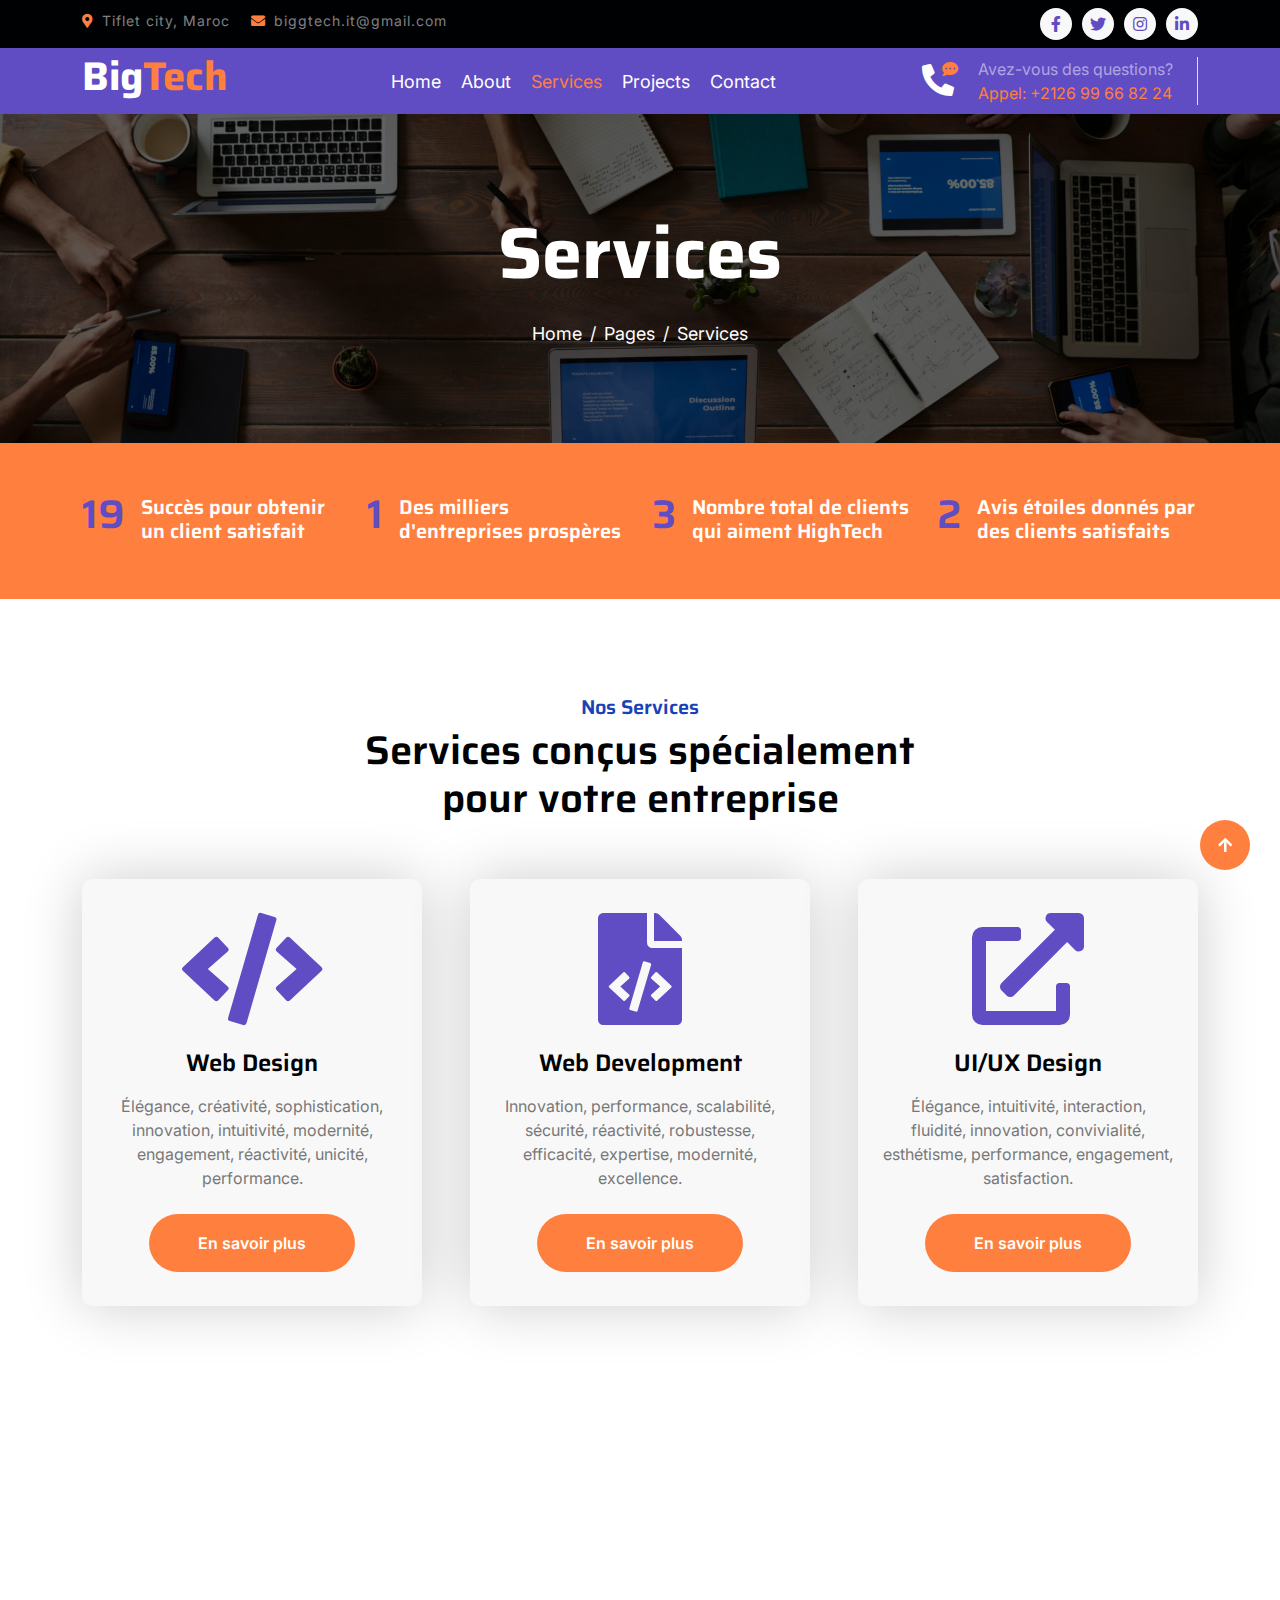
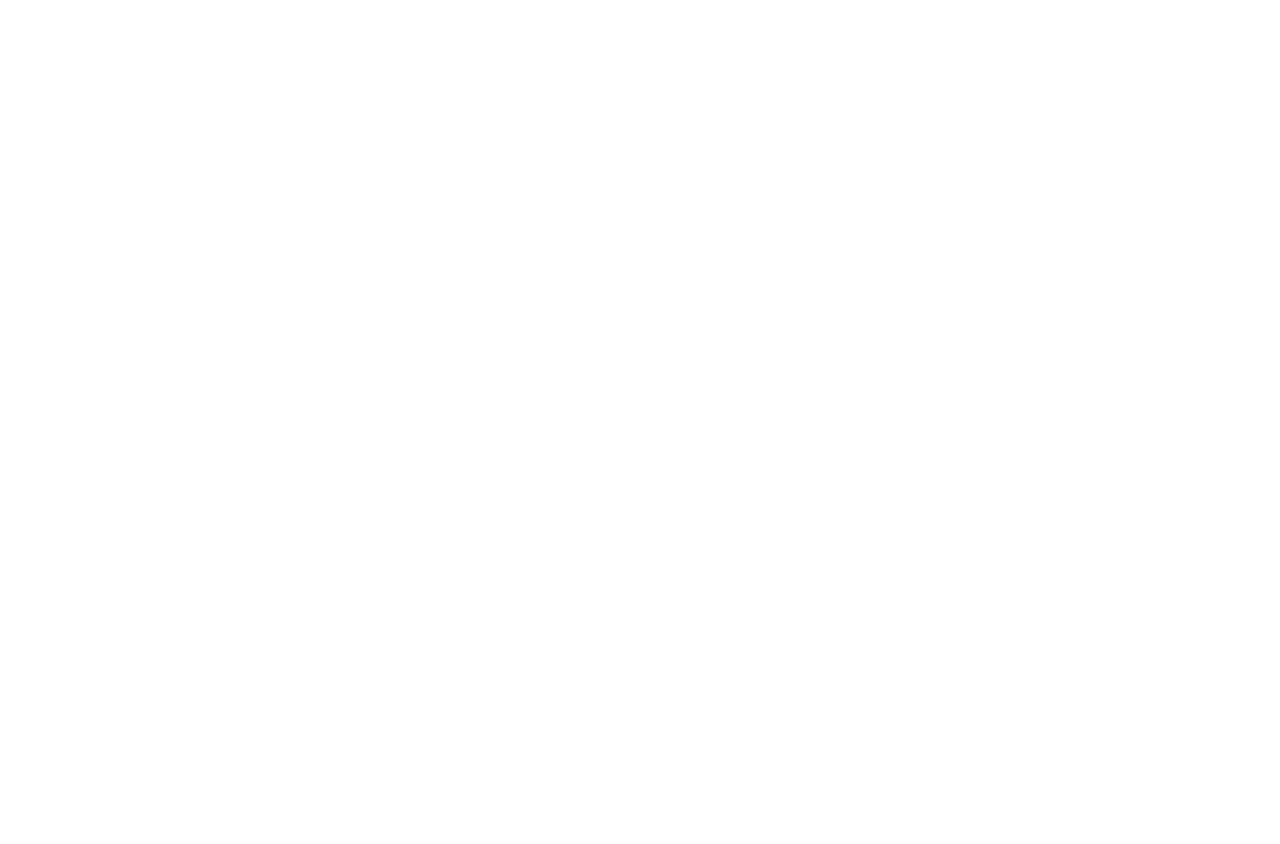
<file: service.html>
<!DOCTYPE html>
<html lang="en">

    <head>
        <meta charset="utf-8">
        <title>HighTech - IT Solutions Website Template</title>
        <meta content="width=device-width, initial-scale=1.0" name="viewport">
        <meta content="" name="keywords">
        <meta content="" name="description">

        <!-- Google Web Fonts -->
        <link rel="preconnect" href="https://fonts.googleapis.com">
        <link rel="preconnect" href="https://fonts.gstatic.com" crossorigin>
        <link href="https://fonts.googleapis.com/css2?family=Inter:wght@400;500;600&family=Saira:wght@500;600;700&display=swap" rel="stylesheet"> 
 <link rel="stylesheet" href="https://cdnjs.cloudflare.com/ajax/libs/font-awesome/6.5.2/css/all.min.css" integrity="sha512-SnH5WK+bZxgPHs44uWIX+LLJAJ9/2PkPKZ5QiAj6Ta86w+fsb2TkcmfRyVX3pBnMFcV7oQPJkl9QevSCWr3W6A==" crossorigin="anonymous" referrerpolicy="no-referrer" />

        <!-- Icon Font Stylesheet -->
        <link href="https://cdnjs.cloudflare.com/ajax/libs/font-awesome/5.10.0/css/all.min.css" rel="stylesheet">
        <link href="https://cdn.jsdelivr.net/npm/bootstrap-icons@1.4.1/font/bootstrap-icons.css" rel="stylesheet">

        <!-- Libraries Stylesheet -->
        <link href="lib/animate/animate.min.css" rel="stylesheet">
        <link href="lib/owlcarousel/assets/owl.carousel.min.css" rel="stylesheet">

        <!-- Customized Bootstrap Stylesheet -->
        <link href="css/bootstrap.min.css" rel="stylesheet">

        <!-- Template Stylesheet -->
        <link href="css/style.css" rel="stylesheet">
    </head>

    <body>
        <!-- Spinner Start -->
        <div id="spinner" class="show position-fixed translate-middle w-100 vh-100 top-50 start-50 d-flex align-items-center justify-content-center">
            <div class="spinner-grow text-primary" role="status"></div>
        </div>
        <!-- Spinner End -->

        <!-- Topbar Start -->
        <div class="container-fluid bg-dark py-2 d-none d-md-flex">
            <div class="container">
                <div class="d-flex justify-content-between topbar">
                    <div class="top-info">
                        <small class="me-3 text-white-50"><a href="#" ><i class="fas fa-map-marker-alt me-2 " style="color: #FF7F3E;"></i></a>Tiflet city, Maroc</small>
                        <small class="me-3 text-white-50"><a href="#"><i class="fas fa-envelope me-2 "  style="color: #FF7F3E;"></i></a>biggtech.it@gmail.com</small>
                    </div>
                    <!-- <div id="note" class="text-secondary d-none d-xl-flex"><small>Note : We help you to Grow your Business</small></div> -->
                    <div class="top-link">
                        <a href="" class="bg-light nav-fill btn btn-sm-square rounded-circle"><i class="fab fa-facebook-f " style="color: #604CC3;"></i></a>
                        <a href="" class="bg-light nav-fill btn btn-sm-square rounded-circle"><i class="fab fa-twitter " style="color: #604CC3;"></i></a>
                        <a href="" class="bg-light nav-fill btn btn-sm-square rounded-circle"><i class="fab fa-instagram "style="color: #604CC3;"></i></a>
                        <a href="" class="bg-light nav-fill btn btn-sm-square rounded-circle me-0"><i class="fab fa-linkedin-in "style="color: #604CC3;"></i></a>
                    </div>
                </div>
            </div>
        </div>
        <!-- Topbar End -->

        <!-- Navbar Start -->
        <div class="container-fluid" style="background-color: #604CC3;">
            <div class="container">
                <nav class="navbar navbar-dark navbar-expand-lg py-0">
                    <a href="index.html" class="navbar-brand">
                        <h1 class="text-white fw-bold d-block">Big<span style="color: #FF7F3E;">Tech</span> </h1>
                    </a>
                    <button type="button" class="navbar-toggler me-0" data-bs-toggle="collapse" data-bs-target="#navbarCollapse">
                        <span class="navbar-toggler-icon"></span>
                    </button>
                    <div class="collapse navbar-collapse bg-transparent" id="navbarCollapse">
                        <div class="navbar-nav ms-auto mx-xl-auto p-0">
                            <a href="index.html" class="nav-item nav-link">Home</a>
                            <a href="about.html" class="nav-item nav-link">About</a>
                            <a href="service.html" class="nav-item nav-link active">Services</a>
                            <a href="project.html" class="nav-item nav-link">Projects</a>
                            
                            <a href="contact.html" class="nav-item nav-link ">Contact</a>
                        </div>
                    </div>
                    <div class="d-none d-xl-flex flex-shirink-0">
                        <div id="phone-tada" class="d-flex align-items-center justify-content-center me-4">
                            <a href="" class="position-relative animated tada infinite">
                                <i class="fa fa-phone-alt text-white fa-2x"></i>
                                <div class="position-absolute" style="top: -7px; left: 20px;">
                                    <span><i class="fa fa-comment-dots " style="color: #FF7F3E;"></i></span>
                                </div>
                            </a>
                        </div>
                        <div class="d-flex flex-column pe-4 border-end">
                            <span class="text-white-50">Avez-vous des questions?</span>
                            <span style="color: #FF7F3E;">Appel: +2126 99 66 82 24</span>
                        </div>
                        
                    </div>
                </nav>
            </div>
        </div>
        <!-- Navbar End -->

        
        <!-- Page Header Start -->
        <div class="container-fluid page-header py-5">
            <div class="container text-center py-5">
                <h1 class="display-2 text-white mb-4 animated slideInDown">Services</h1>
                <nav aria-label="breadcrumb animated slideInDown">
                    <ol class="breadcrumb justify-content-center mb-0">
                        <li class="breadcrumb-item"><a href="#">Home</a></li>
                        <li class="breadcrumb-item"><a href="#">Pages</a></li>
                        <li class="breadcrumb-item" aria-current="page">Services</li>
                    </ol>
                </nav>
            </div>
        </div>
        <!-- Page Header End -->


        <!-- Fact Start -->
        <div class="container-fluid py-5" style="background-color: #FF7F3E;">
            <div class="container">
                <div class="row">
                    <div class="col-lg-3 wow fadeIn" data-wow-delay=".1s">
                        <div class="d-flex counter">
                            <h1 class="me-3  counter-value" style="color: #604CC3;">99</h1>
                            <h5 class="text-white mt-1">Succès pour obtenir un client satisfait</h5>
                        </div>
                    </div>
                    <div class="col-lg-3 wow fadeIn" data-wow-delay=".3s">
                        <div class="d-flex counter">
                            <h1 class="me-3  counter-value"  style="color: #604CC3;">3</h1>
                            <h5 class="text-white mt-1">Des milliers d'entreprises prospères</h5>
                        </div>
                    </div>
                    <div class="col-lg-3 wow fadeIn" data-wow-delay=".5s">
                        <div class="d-flex counter">
                            <h1 class="me-3  counter-value"  style="color: #604CC3;">12</h1>
                            <h5 class="text-white mt-1">Nombre total de clients qui aiment HighTech</h5>
                        </div>
                    </div>
                    <div class="col-lg-3 wow fadeIn" data-wow-delay=".7s">
                        <div class="d-flex counter">
                            <h1 class="me-3 counter-value"  style="color: #604CC3;">8</h1>
                            <h5 class="text-white mt-1">Avis étoiles donnés par des clients satisfaits</h5>
                        </div>
                    </div>
                </div>
            </div>
        </div>
        <!-- Fact End -->


        <!-- Services Start -->
        <div class="container-fluid services py-5 my-5">
            <div class="container">
                <div class="text-center mx-auto pb-5 wow fadeIn" data-wow-delay=".3s" style="max-width: 600px;">
                    <h5 class="text-primary">Nos Services</h5>
                    <h1>Services conçus spécialement pour votre entreprise</h1>
                </div>
                <div class="row g-5 services-inner">
                    <div class="col-md-6 col-lg-4 wow fadeIn" data-wow-delay=".3s">
                        <div class="services-item bg-light">
                            <div class="p-4 text-center services-content">
                                <div class="services-content-icon">
                                    <i class="fa fa-code fa-7x mb-4 "style="color: #604CC3;"></i>
                                    <h4 class="mb-3">Web Design</h4>
                                    <p class="mb-4">Élégance, créativité, sophistication, innovation, intuitivité, modernité, engagement, réactivité, unicité, performance.</p>
                                    <a href="" class="btn  text-white px-5 py-3 rounded-pill" style="background-color: #FF7F3E;">En savoir plus</a>
                                </div>
                            </div>
                        </div>
                    </div>
                    <div class="col-md-6 col-lg-4 wow fadeIn" data-wow-delay=".5s">
                        <div class="services-item bg-light">
                            <div class="p-4 text-center services-content">
                                <div class="services-content-icon">
                                    <i class="fa fa-file-code fa-7x mb-4 "style="color: #604CC3;"></i>
                                    <h4 class="mb-3">Web Development</h4>
                                    <p class="mb-4">Innovation, performance, scalabilité, sécurité, réactivité, robustesse, efficacité, expertise, modernité, excellence.</p>
                                    <a href="" class="btn text-white px-5 py-3 rounded-pill" style="background-color: #FF7F3E;">En savoir plus</a>
                                </div>
                            </div>
                        </div>
                    </div>
                    <div class="col-md-6 col-lg-4 wow fadeIn" data-wow-delay=".7s">
                        <div class="services-item bg-light">
                            <div class="p-4 text-center services-content">
                                <div class="services-content-icon">
                                    <i class="fa fa-external-link-alt fa-7x mb-4 "style="color: #604CC3;"></i>
                                    <h4 class="mb-3">UI/UX Design</h4>
                                    <p class="mb-4">Élégance, intuitivité, interaction, fluidité, innovation, convivialité, esthétisme, performance, engagement, satisfaction.</p>
                                    <a href="" class="btn  text-white px-5 py-3 rounded-pill" style="background-color: #FF7F3E;">En savoir plus</a>
                                </div>
                            </div>
                        </div>
                    </div>
                    <div class="col-md-6 col-lg-4 wow fadeIn" data-wow-delay=".3s">
                        <div class="services-item bg-light">
                            <div class="p-4 text-center services-content">
                                <div class="services-content-icon">
                                    <i class="fa-brands fa-searchengin fa-7x mb-4 " style="color: #604CC3;"></i>
                                    <h4 class="mb-3">SEO</h4>
                                    <p class="mb-4">Visibilité, performance, optimisation, classement, trafic, analyse, stratégie, croissance, conversion, succès.</p>
                                    <a href="" class="btn  text-white px-5 py-3 rounded-pill" style="background-color: #FF7F3E;">En savoir plus</a>
                                </div>
                                
                            </div>
                        </div>
                    </div>
                    <div class="col-md-6 col-lg-4 wow fadeIn" data-wow-delay=".5s">
                        <div class="services-item bg-light">
                            <div class="p-4 text-center services-content">
                                <div class="services-content-icon">
                                    <i class="fa fa-envelope-open fa-7x mb-4 "style="color: #604CC3;"></i>
                                    <h4 class="mb-3">Digital Marketing</h4>
                                    <p class="mb-4">Stratégie, engagement, innovation, croissance, conversion, visibilité, analyse, impact, performance, succès.</p>
                                    <a href="" class="btn  text-white px-5 py-3 rounded-pill" style="background-color: #FF7F3E;">En savoir plus</a>
                                </div>
                            </div>
                        </div>
                    </div>
                    <div class="col-md-6 col-lg-4 wow fadeIn" data-wow-delay=".7s">
                        <div class="services-item bg-light">
                            <div class="p-4 text-center services-content">
                                <div class="services-content-icon">
                                    <i class="fas fa-laptop fa-7x mb-4 " style="color: #604CC3;"></i>
                                    <h4 class="mb-3">Programming</h4>
                                    <p class="mb-4">Efficacité, précision, innovation, créativité, robustesse, scalabilité, performance, expertise, solutions, excellence.</p>
                                    <a href="" class="btn text-white px-5 py-3 rounded-pill" style="background-color: #FF7F3E;">En savoir plus</a>
                                </div>
                            </div>
                        </div>
                    </div>
                </div>
            </div>
        </div>
        <!-- Services End -->


        <!-- Footer Start -->
        <div class="container-fluid footer bg-dark wow fadeIn" data-wow-delay=".3s">
            <div class="container pt-5 pb-4">
                <div class="row g-5">
                    <div class="col-lg-3 col-md-6">
                        <a href="index.html">
                            <h1 class="text-white fw-bold d-block">High<span style="color: #FF7F3E;">Tech</span> </h1>
                        </a>
                        <p class="mt-4 text-light">
                            chez High-Tech, votre partenaire en développement innovant de sites web et
                             d'applications. Nous combinons technologie et créativité pour créer des expériences digitales exceptionnelles,
                             qu'il s'agisse de startups ou d'entreprises établies. Découvrez l'avenir du développement avec nous dès aujourd'hui !
                        </p>
                        <div class="d-flex hightech-link">
                            <a href="" class="btn-light nav-fill btn btn-square rounded-circle me-2"><i class="fab fa-facebook-f" style="color: #604CC3;"></i></a>
                            <a href="" class="btn-light nav-fill btn btn-square rounded-circle me-2"><i class="fab fa-twitter " style="color: #604CC3;"></i></a>
                            <a href="" class="btn-light nav-fill btn btn-square rounded-circle me-2"><i class="fab fa-instagram " style="color: #604CC3;"></i></a>
                            <a href="" class="btn-light nav-fill btn btn-square rounded-circle me-0"><i class="fab fa-linkedin-in " style="color: #604CC3;"></i></a>
                        </div>
                    </div>
                    <div class="col-lg-3 col-md-6">
                        <a href="#" class="h3 " style="color: #FF7F3E;">Lien court</a>
                        <div class="mt-4 d-flex flex-column short-link">
                            <a href="" class="mb-2 text-white"><i class="fas fa-angle-right  me-2"style="color: #FF7F3E;"></i>À propos de nous</a>
                            <a href="" class="mb-2 text-white"><i class="fas fa-angle-right  me-2"style="color: #FF7F3E;"></i>Contactez-nous</a>
                            <a href="" class="mb-2 text-white"><i class="fas fa-angle-right  me-2"style="color: #FF7F3E;"></i>Nos services</a>
                            <a href="" class="mb-2 text-white"><i class="fas fa-angle-right  me-2"style="color: #FF7F3E;"></i>Nos projets</a>
                            <a href="" class="mb-2 text-white"><i class="fas fa-angle-right  me-2"style="color: #FF7F3E;"></i>Dernier blog</a>
                        </div>
                    </div>
                    <div class="col-lg-3 col-md-6">
                        <a href="#" class="h3 "style="color: #FF7F3E;">Lien d'aide</a>
                        <div class="mt-4 d-flex flex-column help-link">
                            <a href="" class="mb-2 text-white"><i class="fas fa-angle-right  me-2" style="color: #FF7F3E;"></i>Conditions d'utilisation</a>
                            <a href="" class="mb-2 text-white"><i class="fas fa-angle-right  me-2"style="color: #FF7F3E;"></i>politique de confidentialité</a>
                            <a href="" class="mb-2 text-white"><i class="fas fa-angle-right  me-2"style="color: #FF7F3E;"></i>Aide</a>
                            <a href="" class="mb-2 text-white"><i class="fas fa-angle-right  me-2"style="color: #FF7F3E;"></i>FQA</a>
                            <a href="" class="mb-2 text-white"><i class="fas fa-angle-right  me-2"style="color: #FF7F3E;"></i>Contact</a>
                        </div>
                    </div>
                    <div class="col-lg-3 col-md-6">
                        <a href="#" class="h3 " style="color: #FF7F3E;">Contactez-nous</a>
                        <div class="text-white mt-4 d-flex flex-column contact-link">
                            <a href="#" class="pb-3 text-light border-bottom border-primary"><i class="fas fa-map-marker-alt  me-2"style="color: #FF7F3E;"></i> Tifelt City,Maroc</a>
                            <a href="#" class="py-3 text-light border-bottom border-primary"><i class="fas fa-phone-alt  me-2"style="color: #FF7F3E;"></i> +2126 99 66 82 24</a>
                            <a href="#" class="py-3 text-light border-bottom border-primary"><i class="fas fa-envelope  me-2"style="color: #FF7F3E;"></i> biggtech.it@gmail.com</a>
                        </div>
                    </div>
                </div>
                <hr class="text-light mt-5 mb-4">
                <div class="row">
                    <div class="col-md-6 text-center text-md-start">
                        <span class="text-light"><a href="#" style="color: #FF7F3E;"><i class="fas fa-copyright  me-2"></i>HIGH TECH</a>, All right reserved.</span>
                    </div>
                    <div class="col-md-6 text-center text-md-end">
                        <!--/*** This template is free as long as you keep the footer author’s credit link/attribution link/backlink. If you'd like to use the template without the footer author’s credit link/attribution link/backlink, you can purchase the Credit Removal License from "https://htmlcodex.com/credit-removal". Thank you for your support. ***/-->
                        <span class="text-light">Designed By<a href="#" style="color: #FF7F3E;"> Group HighTech</span>
                    </div>
                </div>
            </div>
        </div>
        <!-- Footer End -->


        <!-- Back to Top -->
        <a href="#" class="btn  btn-square rounded-circle back-to-top" style="background: #FF7F3E;"><i class="fa fa-arrow-up text-white"></i></a>

        
        <!-- JavaScript Libraries -->
        <script src="https://ajax.googleapis.com/ajax/libs/jquery/3.6.4/jquery.min.js"></script>
        <script src="https://cdn.jsdelivr.net/npm/bootstrap@5.0.0/dist/js/bootstrap.bundle.min.js"></script>
        <script src="lib/wow/wow.min.js"></script>
        <script src="lib/easing/easing.min.js"></script>
        <script src="lib/waypoints/waypoints.min.js"></script>
        <script src="lib/owlcarousel/owl.carousel.min.js"></script>

        <!-- Template Javascript -->
        <script src="js/main.js"></script>
    </body>

</html>
</file>
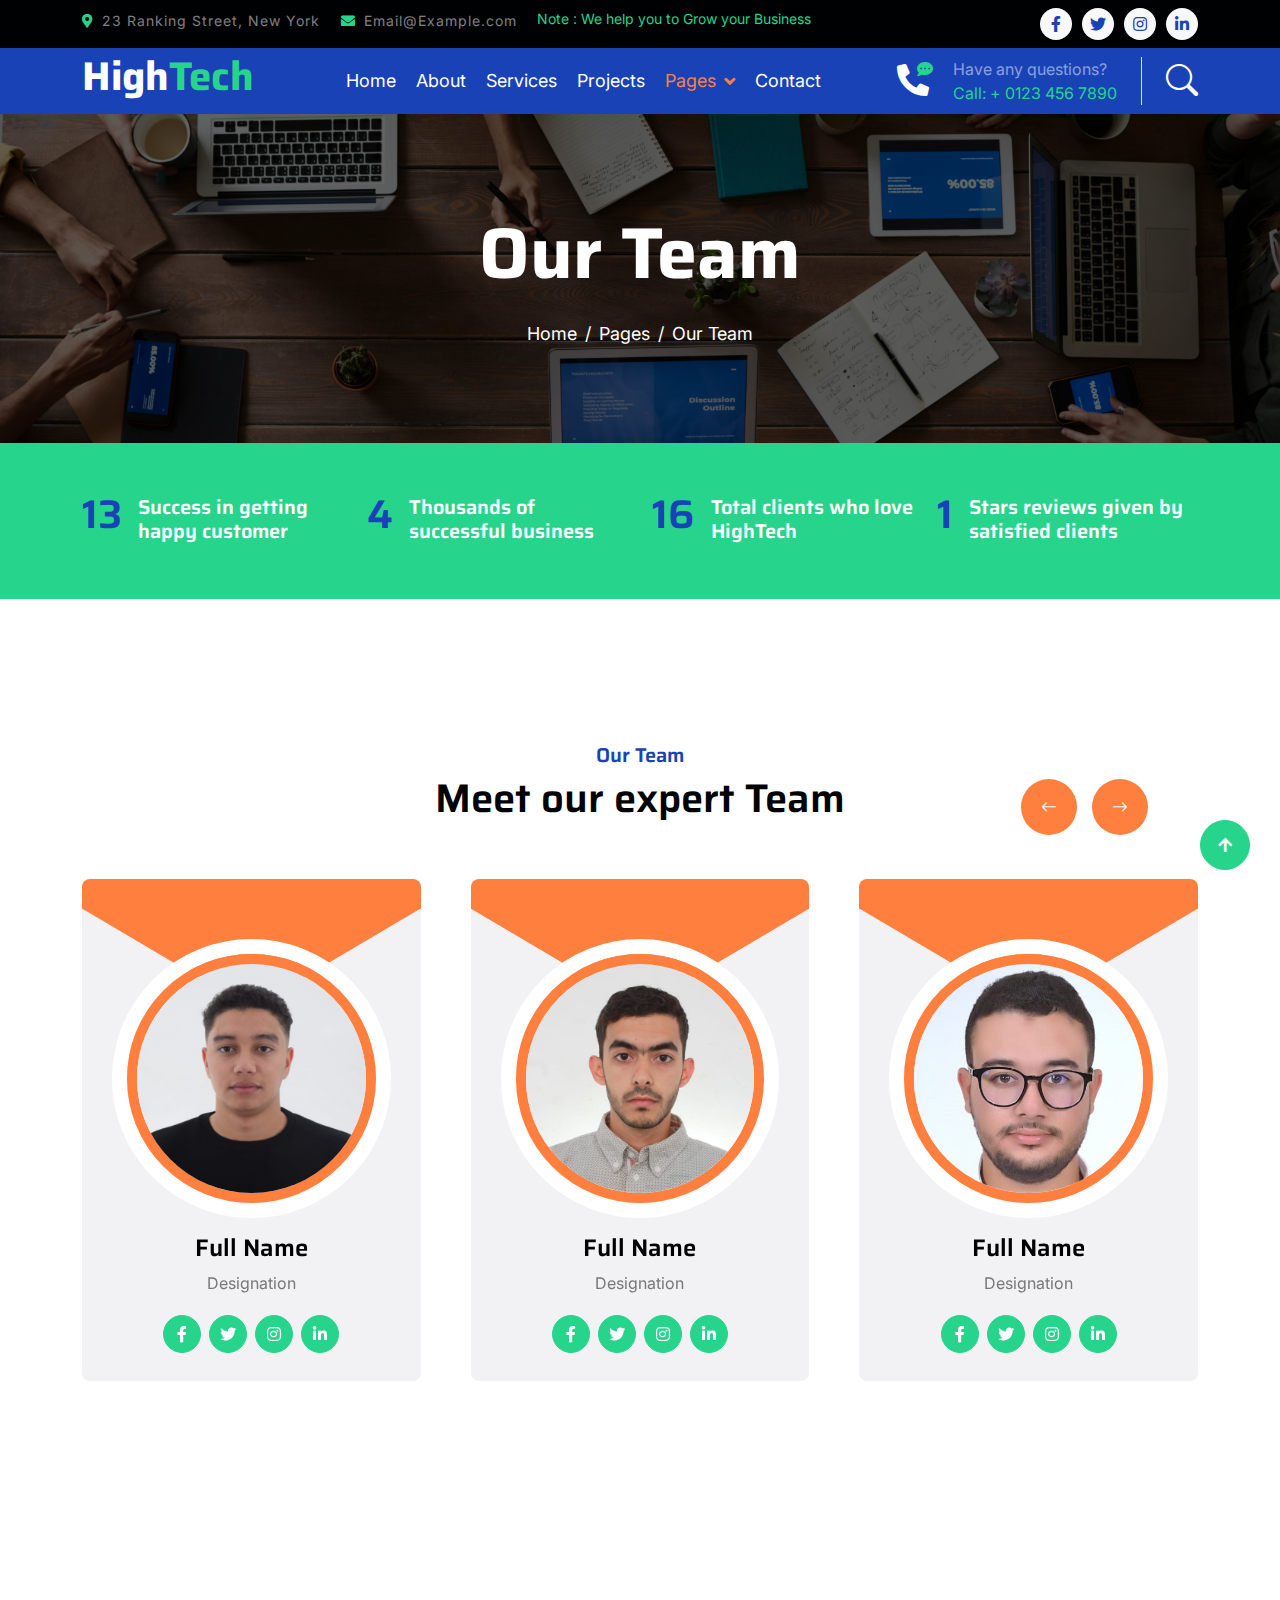
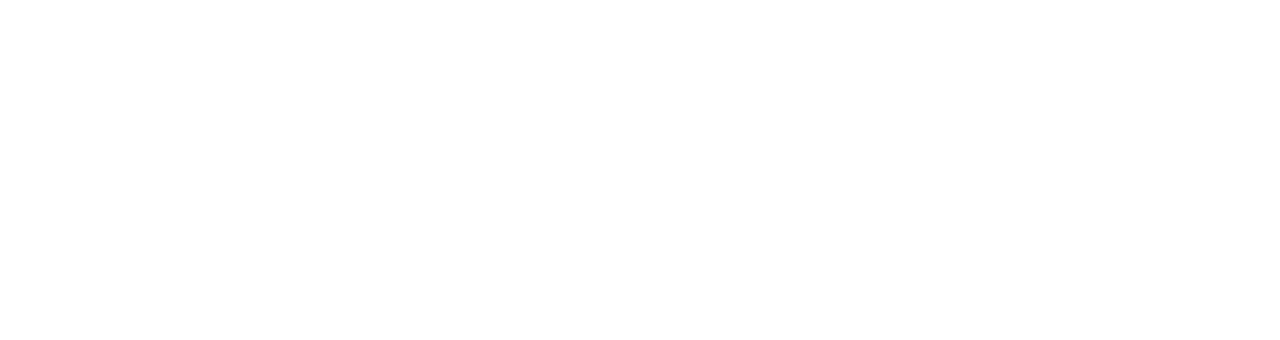
<file: team.html>
<!DOCTYPE html>
<html lang="en">

    <head>
        <meta charset="utf-8">
        <title>HighTech - IT Solutions Website Template</title>
        <meta content="width=device-width, initial-scale=1.0" name="viewport">
        <meta content="" name="keywords">
        <meta content="" name="description">

        <!-- Google Web Fonts -->
        <link rel="preconnect" href="https://fonts.googleapis.com">
        <link rel="preconnect" href="https://fonts.gstatic.com" crossorigin>
        <link href="https://fonts.googleapis.com/css2?family=Inter:wght@400;500;600&family=Saira:wght@500;600;700&display=swap" rel="stylesheet"> 

        <!-- Icon Font Stylesheet -->
        <link href="https://cdnjs.cloudflare.com/ajax/libs/font-awesome/5.10.0/css/all.min.css" rel="stylesheet">
        <link href="https://cdn.jsdelivr.net/npm/bootstrap-icons@1.4.1/font/bootstrap-icons.css" rel="stylesheet">

        <!-- Libraries Stylesheet -->
        <link href="lib/animate/animate.min.css" rel="stylesheet">
        <link href="lib/owlcarousel/assets/owl.carousel.min.css" rel="stylesheet">

        <!-- Customized Bootstrap Stylesheet -->
        <link href="css/bootstrap.min.css" rel="stylesheet">

        <!-- Template Stylesheet -->
        <link href="css/style.css" rel="stylesheet">
    </head>

    <body>
        <!-- Spinner Start -->
        <div id="spinner" class="show position-fixed translate-middle w-100 vh-100 top-50 start-50 d-flex align-items-center justify-content-center">
            <div class="spinner-grow text-primary" role="status"></div>
        </div>
        <!-- Spinner End -->

        <!-- Topbar Start -->
        <div class="container-fluid bg-dark py-2 d-none d-md-flex">
            <div class="container">
                <div class="d-flex justify-content-between topbar">
                    <div class="top-info">
                        <small class="me-3 text-white-50"><a href="#"><i class="fas fa-map-marker-alt me-2 text-secondary"></i></a>23 Ranking Street, New York</small>
                        <small class="me-3 text-white-50"><a href="#"><i class="fas fa-envelope me-2 text-secondary"></i></a>Email@Example.com</small>
                    </div>
                    <div id="note" class="text-secondary d-none d-xl-flex"><small>Note : We help you to Grow your Business</small></div>
                    <div class="top-link">
                        <a href="" class="bg-light nav-fill btn btn-sm-square rounded-circle"><i class="fab fa-facebook-f text-primary"></i></a>
                        <a href="" class="bg-light nav-fill btn btn-sm-square rounded-circle"><i class="fab fa-twitter text-primary"></i></a>
                        <a href="" class="bg-light nav-fill btn btn-sm-square rounded-circle"><i class="fab fa-instagram text-primary"></i></a>
                        <a href="" class="bg-light nav-fill btn btn-sm-square rounded-circle me-0"><i class="fab fa-linkedin-in text-primary"></i></a>
                    </div>
                </div>
            </div>
        </div>
        <!-- Topbar End -->

        <!-- Navbar Start -->
        <div class="container-fluid bg-primary">
            <div class="container">
                <nav class="navbar navbar-dark navbar-expand-lg py-0">
                    <a href="index.html" class="navbar-brand">
                        <h1 class="text-white fw-bold d-block">High<span class="text-secondary">Tech</span> </h1>
                    </a>
                    <button type="button" class="navbar-toggler me-0" data-bs-toggle="collapse" data-bs-target="#navbarCollapse">
                        <span class="navbar-toggler-icon"></span>
                    </button>
                    <div class="collapse navbar-collapse bg-transparent" id="navbarCollapse">
                        <div class="navbar-nav ms-auto mx-xl-auto p-0">
                            <a href="index.html" class="nav-item nav-link">Home</a>
                            <a href="about.html" class="nav-item nav-link">About</a>
                            <a href="service.html" class="nav-item nav-link">Services</a>
                            <a href="project.html" class="nav-item nav-link">Projects</a>
                            <div class="nav-item dropdown">
                                <a href="#" class="nav-link dropdown-toggle active" data-bs-toggle="dropdown">Pages</a>
                                <div class="dropdown-menu rounded">
                                    <a href="blog.html" class="dropdown-item">Our Blog</a>
                                    <a href="team.html" class="dropdown-item active">Our Team</a>
                                    <a href="testimonial.html" class="dropdown-item">Testimonial</a>
                                    <a href="404.html" class="dropdown-item">404 Page</a>
                                </div>
                            </div>
                            <a href="contact.html" class="nav-item nav-link">Contact</a>
                        </div>
                    </div>
                    <div class="d-none d-xl-flex flex-shirink-0">
                        <div id="phone-tada" class="d-flex align-items-center justify-content-center me-4">
                            <a href="" class="position-relative animated tada infinite">
                                <i class="fa fa-phone-alt text-white fa-2x"></i>
                                <div class="position-absolute" style="top: -7px; left: 20px;">
                                    <span><i class="fa fa-comment-dots text-secondary"></i></span>
                                </div>
                            </a>
                        </div>
                        <div class="d-flex flex-column pe-4 border-end">
                            <span class="text-white-50">Have any questions?</span>
                            <span class="text-secondary">Call: + 0123 456 7890</span>
                        </div>
                        <div class="d-flex align-items-center justify-content-center ms-4 ">
                            <a href="#"><i class="bi bi-search text-white fa-2x"></i> </a>
                        </div>
                    </div>
                </nav>
            </div>
        </div>
        <!-- Navbar End -->

        
        <!-- Page Header Start -->
        <div class="container-fluid page-header py-5">
            <div class="container text-center py-5">
                <h1 class="display-2 text-white mb-4 animated slideInDown">Our Team</h1>
                <nav aria-label="breadcrumb animated slideInDown">
                    <ol class="breadcrumb justify-content-center mb-0">
                        <li class="breadcrumb-item"><a href="#">Home</a></li>
                        <li class="breadcrumb-item"><a href="#">Pages</a></li>
                        <li class="breadcrumb-item" aria-current="page">Our Team</li>
                    </ol>
                </nav>
            </div>
        </div>
        <!-- Page Header End -->


        <!-- Fact Start -->
        <div class="container-fluid bg-secondary py-5">
            <div class="container">
                <div class="row">
                    <div class="col-lg-3 wow fadeIn" data-wow-delay=".1s">
                        <div class="d-flex counter">
                            <h1 class="me-3 text-primary counter-value">99</h1>
                            <h5 class="text-white mt-1">Success in getting happy customer</h5>
                        </div>
                    </div>
                    <div class="col-lg-3 wow fadeIn" data-wow-delay=".3s">
                        <div class="d-flex counter">
                            <h1 class="me-3 text-primary counter-value">25</h1>
                            <h5 class="text-white mt-1">Thousands of successful business</h5>
                        </div>
                    </div>
                    <div class="col-lg-3 wow fadeIn" data-wow-delay=".5s">
                        <div class="d-flex counter">
                            <h1 class="me-3 text-primary counter-value">120</h1>
                            <h5 class="text-white mt-1">Total clients who love HighTech</h5>
                        </div>
                    </div>
                    <div class="col-lg-3 wow fadeIn" data-wow-delay=".7s">
                        <div class="d-flex counter">
                            <h1 class="me-3 text-primary counter-value">5</h1>
                            <h5 class="text-white mt-1">Stars reviews given by satisfied clients</h5>
                        </div>
                    </div>
                </div>
            </div>
        </div>
        <!-- Fact End -->


        <!-- Team Start -->
        <div class="container-fluid py-5 my-5 team">
            <div class="container py-5">
                <div class="text-center mx-auto pb-5 wow fadeIn" data-wow-delay=".3s" style="max-width: 600px;">
                    <h5 class="text-primary">Our Team</h5>
                    <h1>Meet our expert Team</h1>
                </div>
                <div class="owl-carousel team-carousel wow fadeIn" data-wow-delay=".5s">
                    <div class="rounded team-item">
                        <div class="team-content">
                            <div class="team-img-icon">
                                <div class="team-img rounded-circle">
                                    <img src="img/team-1.jpg" class="img-fluid w-100 rounded-circle" alt="">
                                </div>
                                <div class="team-name text-center py-3">
                                    <h4 class="">Full Name</h4>
                                    <p class="m-0">Designation</p>
                                </div>
                                <div class="team-icon d-flex justify-content-center pb-4">
                                    <a class="btn btn-square btn-secondary text-white rounded-circle m-1" href=""><i class="fab fa-facebook-f"></i></a>
                                    <a class="btn btn-square btn-secondary text-white rounded-circle m-1" href=""><i class="fab fa-twitter"></i></a>
                                    <a class="btn btn-square btn-secondary text-white rounded-circle m-1" href=""><i class="fab fa-instagram"></i></a>
                                    <a class="btn btn-square btn-secondary text-white rounded-circle m-1" href=""><i class="fab fa-linkedin-in"></i></a>
                                </div>
                            </div>
                        </div>
                    </div>
                    <div class="rounded team-item">
                        <div class="team-content">
                            <div class="team-img-icon">
                                <div class="team-img rounded-circle">
                                    <img src="img/team-2.jpg" class="img-fluid w-100 rounded-circle" alt="">
                                </div>
                                <div class="team-name text-center py-3">
                                    <h4 class="">Full Name</h4>
                                    <p class="m-0">Designation</p>
                                </div>
                                <div class="team-icon d-flex justify-content-center pb-4">
                                    <a class="btn btn-square btn-secondary text-white rounded-circle m-1" href=""><i class="fab fa-facebook-f"></i></a>
                                    <a class="btn btn-square btn-secondary text-white rounded-circle m-1" href=""><i class="fab fa-twitter"></i></a>
                                    <a class="btn btn-square btn-secondary text-white rounded-circle m-1" href=""><i class="fab fa-instagram"></i></a>
                                    <a class="btn btn-square btn-secondary text-white rounded-circle m-1" href=""><i class="fab fa-linkedin-in"></i></a>
                                </div>
                            </div>
                        </div>
                    </div>
                    <div class="rounded team-item">
                        <div class="team-content">
                            <div class="team-img-icon">
                                <div class="team-img rounded-circle">
                                    <img src="img/team-3.jpg" class="img-fluid w-100 rounded-circle" alt="">
                                </div>
                                <div class="team-name text-center py-3">
                                    <h4 class="">Full Name</h4>
                                    <p class="m-0">Designation</p>
                                </div>
                                <div class="team-icon d-flex justify-content-center pb-4">
                                    <a class="btn btn-square btn-secondary text-white rounded-circle m-1" href=""><i class="fab fa-facebook-f"></i></a>
                                    <a class="btn btn-square btn-secondary text-white rounded-circle m-1" href=""><i class="fab fa-twitter"></i></a>
                                    <a class="btn btn-square btn-secondary text-white rounded-circle m-1" href=""><i class="fab fa-instagram"></i></a>
                                    <a class="btn btn-square btn-secondary text-white rounded-circle m-1" href=""><i class="fab fa-linkedin-in"></i></a>
                                </div>
                            </div>
                        </div>
                    </div>
                    <div class="rounded team-item">
                        <div class="team-content">
                            <div class="team-img-icon">
                                <div class="team-img rounded-circle">
                                    <img src="img/team-4.jpg" class="img-fluid w-100 rounded-circle" alt="">
                                </div>
                                <div class="team-name text-center py-3">
                                    <h4 class="">Full Name</h4>
                                    <p class="m-0">Designation</p>
                                </div>
                                <div class="team-icon d-flex justify-content-center pb-4">
                                    <a class="btn btn-square btn-secondary text-white rounded-circle m-1" href=""><i class="fab fa-facebook-f"></i></a>
                                    <a class="btn btn-square btn-secondary text-white rounded-circle m-1" href=""><i class="fab fa-twitter"></i></a>
                                    <a class="btn btn-square btn-secondary text-white rounded-circle m-1" href=""><i class="fab fa-instagram"></i></a>
                                    <a class="btn btn-square btn-secondary text-white rounded-circle m-1" href=""><i class="fab fa-linkedin-in"></i></a>
                                </div>
                            </div>
                        </div>
                    </div>
                </div>
            </div>
        </div>
        <!-- Team End -->


        <!-- Footer Start -->
         <div class="container-fluid footer bg-dark wow fadeIn" data-wow-delay=".3s">
            <div class="container pt-5 pb-4">
                <div class="row g-5">
                    <div class="col-lg-3 col-md-6">
                        <a href="index.html">
                            <h1 class="text-white fw-bold d-block">High<span class="text-secondary">Tech</span> </h1>
                        </a>
                        <p class="mt-4 text-light">Lorem ipsum dolor sit amet consectetur adipisicing elit. Soluta facere delectus qui placeat inventore consectetur repellendus optio debitis.</p>
                        <div class="d-flex hightech-link">
                            <a href="" class="btn-light nav-fill btn btn-square rounded-circle me-2"><i class="fab fa-facebook-f text-primary"></i></a>
                            <a href="" class="btn-light nav-fill btn btn-square rounded-circle me-2"><i class="fab fa-twitter text-primary"></i></a>
                            <a href="" class="btn-light nav-fill btn btn-square rounded-circle me-2"><i class="fab fa-instagram text-primary"></i></a>
                            <a href="" class="btn-light nav-fill btn btn-square rounded-circle me-0"><i class="fab fa-linkedin-in text-primary"></i></a>
                        </div>
                    </div>
                    <div class="col-lg-3 col-md-6">
                        <a href="#" class="h3 text-secondary">Short Link</a>
                        <div class="mt-4 d-flex flex-column short-link">
                            <a href="" class="mb-2 text-white"><i class="fas fa-angle-right text-secondary me-2"></i>About us</a>
                            <a href="" class="mb-2 text-white"><i class="fas fa-angle-right text-secondary me-2"></i>Contact us</a>
                            <a href="" class="mb-2 text-white"><i class="fas fa-angle-right text-secondary me-2"></i>Our Services</a>
                            <a href="" class="mb-2 text-white"><i class="fas fa-angle-right text-secondary me-2"></i>Our Projects</a>
                            <a href="" class="mb-2 text-white"><i class="fas fa-angle-right text-secondary me-2"></i>Latest Blog</a>
                        </div>
                    </div>
                    <div class="col-lg-3 col-md-6">
                        <a href="#" class="h3 text-secondary">Help Link</a>
                        <div class="mt-4 d-flex flex-column help-link">
                            <a href="" class="mb-2 text-white"><i class="fas fa-angle-right text-secondary me-2"></i>Terms Of use</a>
                            <a href="" class="mb-2 text-white"><i class="fas fa-angle-right text-secondary me-2"></i>Privacy Policy</a>
                            <a href="" class="mb-2 text-white"><i class="fas fa-angle-right text-secondary me-2"></i>Helps</a>
                            <a href="" class="mb-2 text-white"><i class="fas fa-angle-right text-secondary me-2"></i>FQAs</a>
                            <a href="" class="mb-2 text-white"><i class="fas fa-angle-right text-secondary me-2"></i>Contact</a>
                        </div>
                    </div>
                    <div class="col-lg-3 col-md-6">
                        <a href="#" class="h3 text-secondary">Contact Us</a>
                        <div class="text-white mt-4 d-flex flex-column contact-link">
                            <a href="#" class="pb-3 text-light border-bottom border-primary"><i class="fas fa-map-marker-alt text-secondary me-2"></i> 123 Street, New York, USA</a>
                            <a href="#" class="py-3 text-light border-bottom border-primary"><i class="fas fa-phone-alt text-secondary me-2"></i> +123 456 7890</a>
                            <a href="#" class="py-3 text-light border-bottom border-primary"><i class="fas fa-envelope text-secondary me-2"></i> info@exmple.con</a>
                        </div>
                    </div>
                </div>
                <hr class="text-light mt-5 mb-4">
                <div class="row">
                    <div class="col-md-6 text-center text-md-start">
                        <span class="text-light"><a href="#" class="text-secondary"><i class="fas fa-copyright text-secondary me-2"></i>Your Site Name</a>, All right reserved.</span>
                    </div>
                    <div class="col-md-6 text-center text-md-end">
                        <!--/*** This template is free as long as you keep the footer author’s credit link/attribution link/backlink. If you'd like to use the template without the footer author’s credit link/attribution link/backlink, you can purchase the Credit Removal License from "https://htmlcodex.com/credit-removal". Thank you for your support. ***/-->
                        <span class="text-light">Designed By<a href="https://htmlcodex.com" class="text-secondary">HTML Codex</a> Distributed By <a href="https://themewagon.com">ThemeWagon</a></span>
                    </div>
                </div>
            </div>
        </div>
        <!-- Footer End -->


        <!-- Back to Top -->
        <a href="#" class="btn btn-secondary btn-square rounded-circle back-to-top"><i class="fa fa-arrow-up text-white"></i></a>

        
        <!-- JavaScript Libraries -->
        <script src="https://ajax.googleapis.com/ajax/libs/jquery/3.6.4/jquery.min.js"></script>
        <script src="https://cdn.jsdelivr.net/npm/bootstrap@5.0.0/dist/js/bootstrap.bundle.min.js"></script>
        <script src="lib/wow/wow.min.js"></script>
        <script src="lib/easing/easing.min.js"></script>
        <script src="lib/waypoints/waypoints.min.js"></script>
        <script src="lib/owlcarousel/owl.carousel.min.js"></script>

        <!-- Template Javascript -->
        <script src="js/main.js"></script>
    </body>

</html>
</file>
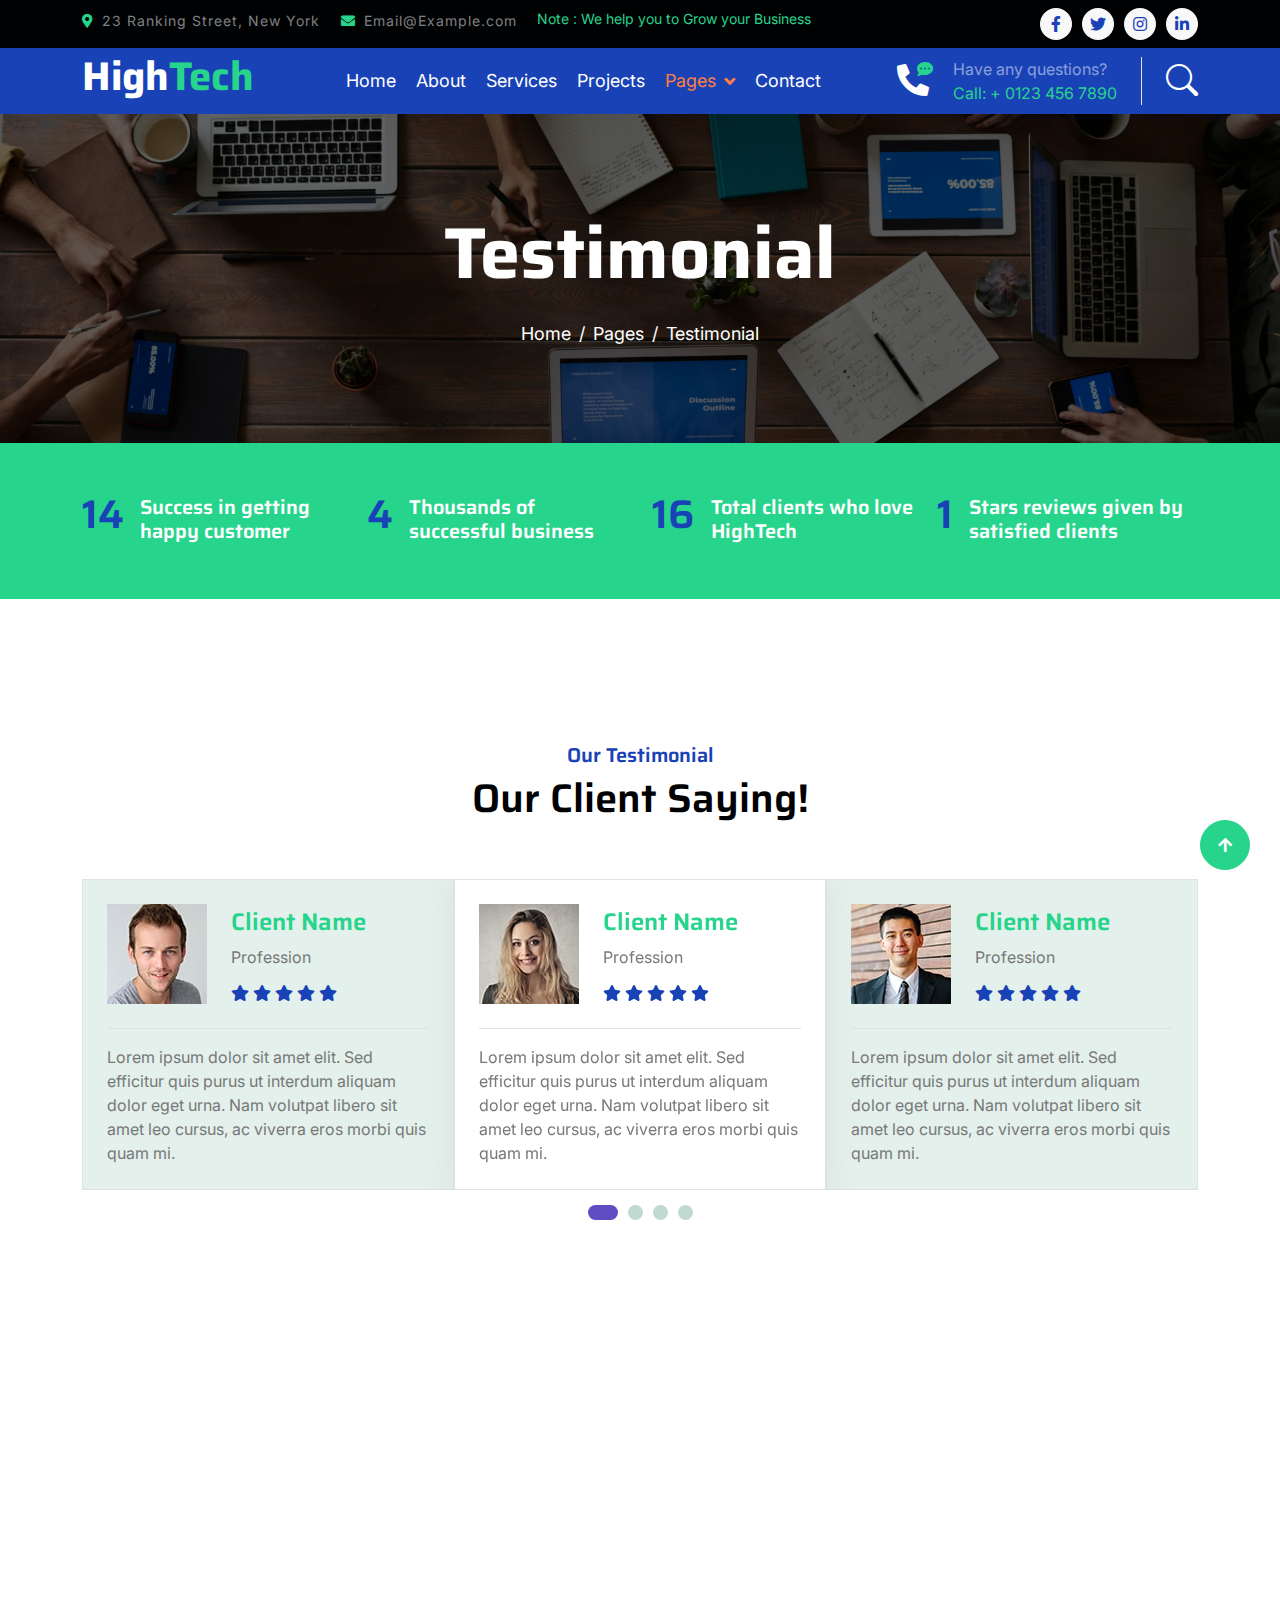
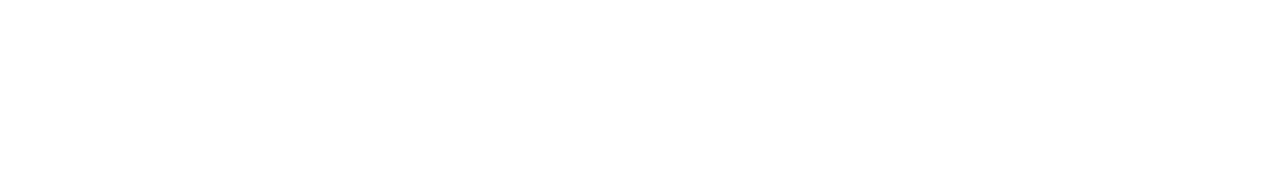
<file: testimonial.html>
<!DOCTYPE html>
<html lang="en">

    <head>
        <meta charset="utf-8">
        <title>HighTech - IT Solutions Website Template</title>
        <meta content="width=device-width, initial-scale=1.0" name="viewport">
        <meta content="" name="keywords">
        <meta content="" name="description">

        <!-- Google Web Fonts -->
        <link rel="preconnect" href="https://fonts.googleapis.com">
        <link rel="preconnect" href="https://fonts.gstatic.com" crossorigin>
        <link href="https://fonts.googleapis.com/css2?family=Inter:wght@400;500;600&family=Saira:wght@500;600;700&display=swap" rel="stylesheet"> 

        <!-- Icon Font Stylesheet -->
        <link href="https://cdnjs.cloudflare.com/ajax/libs/font-awesome/5.10.0/css/all.min.css" rel="stylesheet">
        <link href="https://cdn.jsdelivr.net/npm/bootstrap-icons@1.4.1/font/bootstrap-icons.css" rel="stylesheet">

        <!-- Libraries Stylesheet -->
        <link href="lib/animate/animate.min.css" rel="stylesheet">
        <link href="lib/owlcarousel/assets/owl.carousel.min.css" rel="stylesheet">

        <!-- Customized Bootstrap Stylesheet -->
        <link href="css/bootstrap.min.css" rel="stylesheet">

        <!-- Template Stylesheet -->
        <link href="css/style.css" rel="stylesheet">
    </head>

    <body>
        <!-- Spinner Start -->
        <div id="spinner" class="show position-fixed translate-middle w-100 vh-100 top-50 start-50 d-flex align-items-center justify-content-center">
            <div class="spinner-grow text-primary" role="status"></div>
        </div>
        <!-- Spinner End -->

        <!-- Topbar Start -->
        <div class="container-fluid bg-dark py-2 d-none d-md-flex">
            <div class="container">
                <div class="d-flex justify-content-between topbar">
                    <div class="top-info">
                        <small class="me-3 text-white-50"><a href="#"><i class="fas fa-map-marker-alt me-2 text-secondary"></i></a>23 Ranking Street, New York</small>
                        <small class="me-3 text-white-50"><a href="#"><i class="fas fa-envelope me-2 text-secondary"></i></a>Email@Example.com</small>
                    </div>
                    <div id="note" class="text-secondary d-none d-xl-flex"><small>Note : We help you to Grow your Business</small></div>
                    <div class="top-link">
                        <a href="" class="bg-light nav-fill btn btn-sm-square rounded-circle"><i class="fab fa-facebook-f text-primary"></i></a>
                        <a href="" class="bg-light nav-fill btn btn-sm-square rounded-circle"><i class="fab fa-twitter text-primary"></i></a>
                        <a href="" class="bg-light nav-fill btn btn-sm-square rounded-circle"><i class="fab fa-instagram text-primary"></i></a>
                        <a href="" class="bg-light nav-fill btn btn-sm-square rounded-circle me-0"><i class="fab fa-linkedin-in text-primary"></i></a>
                    </div>
                </div>
            </div>
        </div>
        <!-- Topbar End -->

        <!-- Navbar Start -->
        <div class="container-fluid bg-primary">
            <div class="container">
                <nav class="navbar navbar-dark navbar-expand-lg py-0">
                    <a href="index.html" class="navbar-brand">
                        <h1 class="text-white fw-bold d-block">High<span class="text-secondary">Tech</span> </h1>
                    </a>
                    <button type="button" class="navbar-toggler me-0" data-bs-toggle="collapse" data-bs-target="#navbarCollapse">
                        <span class="navbar-toggler-icon"></span>
                    </button>
                    <div class="collapse navbar-collapse bg-transparent" id="navbarCollapse">
                        <div class="navbar-nav ms-auto mx-xl-auto p-0">
                            <a href="index.html" class="nav-item nav-link">Home</a>
                            <a href="about.html" class="nav-item nav-link">About</a>
                            <a href="service.html" class="nav-item nav-link">Services</a>
                            <a href="project.html" class="nav-item nav-link">Projects</a>
                            <div class="nav-item dropdown">
                                <a href="#" class="nav-link dropdown-toggle active" data-bs-toggle="dropdown">Pages</a>
                                <div class="dropdown-menu rounded">
                                    <a href="blog.html" class="dropdown-item">Our Blog</a>
                                    <a href="team.html" class="dropdown-item">Our Team</a>
                                    <a href="testimonial.html" class="dropdown-item active">Testimonial</a>
                                    <a href="404.html" class="dropdown-item">404 Page</a>
                                </div>
                            </div>
                            <a href="contact.html" class="nav-item nav-link">Contact</a>
                        </div>
                    </div>
                    <div class="d-none d-xl-flex flex-shirink-0">
                        <div id="phone-tada" class="d-flex align-items-center justify-content-center me-4">
                            <a href="" class="position-relative animated tada infinite">
                                <i class="fa fa-phone-alt text-white fa-2x"></i>
                                <div class="position-absolute" style="top: -7px; left: 20px;">
                                    <span><i class="fa fa-comment-dots text-secondary"></i></span>
                                </div>
                            </a>
                        </div>
                        <div class="d-flex flex-column pe-4 border-end">
                            <span class="text-white-50">Have any questions?</span>
                            <span class="text-secondary">Call: + 0123 456 7890</span>
                        </div>
                        <div class="d-flex align-items-center justify-content-center ms-4 ">
                            <a href="#"><i class="bi bi-search text-white fa-2x"></i> </a>
                        </div>
                    </div>
                </nav>
            </div>
        </div>
        <!-- Navbar End -->

        
        <!-- Page Header Start -->
        <div class="container-fluid page-header py-5">
            <div class="container text-center py-5">
                <h1 class="display-2 text-white mb-4 animated slideInDown">Testimonial</h1>
                <nav aria-label="breadcrumb animated slideInDown">
                    <ol class="breadcrumb justify-content-center mb-0">
                        <li class="breadcrumb-item"><a href="#">Home</a></li>
                        <li class="breadcrumb-item"><a href="#">Pages</a></li>
                        <li class="breadcrumb-item" aria-current="page">Testimonial</li>
                    </ol>
                </nav>
            </div>
        </div>
        <!-- Page Header End -->


        <!-- Fact Start -->
        <div class="container-fluid bg-secondary py-5">
            <div class="container">
                <div class="row">
                    <div class="col-lg-3 wow fadeIn" data-wow-delay=".1s">
                        <div class="d-flex counter">
                            <h1 class="me-3 text-primary counter-value">99</h1>
                            <h5 class="text-white mt-1">Success in getting happy customer</h5>
                        </div>
                    </div>
                    <div class="col-lg-3 wow fadeIn" data-wow-delay=".3s">
                        <div class="d-flex counter">
                            <h1 class="me-3 text-primary counter-value">25</h1>
                            <h5 class="text-white mt-1">Thousands of successful business</h5>
                        </div>
                    </div>
                    <div class="col-lg-3 wow fadeIn" data-wow-delay=".5s">
                        <div class="d-flex counter">
                            <h1 class="me-3 text-primary counter-value">120</h1>
                            <h5 class="text-white mt-1">Total clients who love HighTech</h5>
                        </div>
                    </div>
                    <div class="col-lg-3 wow fadeIn" data-wow-delay=".7s">
                        <div class="d-flex counter">
                            <h1 class="me-3 text-primary counter-value">5</h1>
                            <h5 class="text-white mt-1">Stars reviews given by satisfied clients</h5>
                        </div>
                    </div>
                </div>
            </div>
        </div>
        <!-- Fact End -->


        <!-- Testimonial Start -->
        <div class="container-fluid testimonial py-5 my-5">
            <div class="container py-5">
                <div class="text-center mx-auto pb-5 wow fadeIn" data-wow-delay=".3s" style="max-width: 600px;">
                    <h5 class="text-primary">Our Testimonial</h5>
                    <h1>Our Client Saying!</h1>
                </div>
                <div class="owl-carousel testimonial-carousel wow fadeIn" data-wow-delay=".5s">
                    <div class="testimonial-item border p-4">
                        <div class="d-flex align-items-center">
                            <div class="">
                                <img src="img/testimonial-1.jpg" alt="">
                            </div>
                            <div class="ms-4">
                                <h4 class="text-secondary">Client Name</h4>
                                <p class="m-0 pb-3">Profession</p>
                                <div class="d-flex pe-5">
                                    <i class="fas fa-star me-1 text-primary"></i>
                                    <i class="fas fa-star me-1 text-primary"></i>
                                    <i class="fas fa-star me-1 text-primary"></i>
                                    <i class="fas fa-star me-1 text-primary"></i>
                                    <i class="fas fa-star me-1 text-primary"></i>
                                </div>
                            </div>
                        </div>
                        <div class="border-top mt-4 pt-3">
                            <p class="mb-0">Lorem ipsum dolor sit amet elit. Sed efficitur quis purus ut interdum aliquam dolor eget urna. Nam volutpat libero sit amet leo cursus, ac viverra eros morbi quis quam mi.</p>
                        </div>
                    </div>
                    <div class="testimonial-item border p-4">
                        <div class=" d-flex align-items-center">
                            <div class="">
                                <img src="img/testimonial-2.jpg" alt="">
                            </div>
                            <div class="ms-4">
                                <h4 class="text-secondary">Client Name</h4>
                                <p class="m-0 pb-3">Profession</p>
                                <div class="d-flex pe-5">
                                    <i class="fas fa-star me-1 text-primary"></i>
                                    <i class="fas fa-star me-1 text-primary"></i>
                                    <i class="fas fa-star me-1 text-primary"></i>
                                    <i class="fas fa-star me-1 text-primary"></i>
                                    <i class="fas fa-star me-1 text-primary"></i>
                                </div>
                            </div>
                        </div>
                        <div class="border-top mt-4 pt-3">
                            <p class="mb-0">Lorem ipsum dolor sit amet elit. Sed efficitur quis purus ut interdum aliquam dolor eget urna. Nam volutpat libero sit amet leo cursus, ac viverra eros morbi quis quam mi.</p>
                        </div>
                    </div>
                    <div class="testimonial-item border p-4">
                        <div class=" d-flex align-items-center">
                            <div class="">
                                <img src="img/testimonial-3.jpg" alt="">
                            </div>
                            <div class="ms-4">
                                <h4 class="text-secondary">Client Name</h4>
                                <p class="m-0 pb-3">Profession</p>
                                <div class="d-flex pe-5">
                                    <i class="fas fa-star me-1 text-primary"></i>
                                    <i class="fas fa-star me-1 text-primary"></i>
                                    <i class="fas fa-star me-1 text-primary"></i>
                                    <i class="fas fa-star me-1 text-primary"></i>
                                    <i class="fas fa-star me-1 text-primary"></i>
                                </div>
                            </div>
                        </div>
                        <div class="border-top mt-4 pt-3">
                            <p class="mb-0">Lorem ipsum dolor sit amet elit. Sed efficitur quis purus ut interdum aliquam dolor eget urna. Nam volutpat libero sit amet leo cursus, ac viverra eros morbi quis quam mi.</p>
                        </div>
                    </div>
                    <div class="testimonial-item border p-4">
                        <div class=" d-flex align-items-center">
                            <div class="">
                                <img src="img/testimonial-4.jpg" alt="">
                            </div>
                            <div class="ms-4">
                                <h4 class="text-secondary">Client Name</h4>
                                <p class="m-0 pb-3">Profession</p>
                                <div class="d-flex pe-5">
                                    <i class="fas fa-star me-1 text-primary"></i>
                                    <i class="fas fa-star me-1 text-primary"></i>
                                    <i class="fas fa-star me-1 text-primary"></i>
                                    <i class="fas fa-star me-1 text-primary"></i>
                                    <i class="fas fa-star me-1 text-primary"></i>
                                </div>
                            </div>
                        </div>
                        <div class="border-top mt-4 pt-3">
                            <p class="mb-0">Lorem ipsum dolor sit amet elit. Sed efficitur quis purus ut interdum aliquam dolor eget urna. Nam volutpat libero sit amet leo cursus, ac viverra eros morbi quis quam mi.</p>
                        </div>
                    </div>
                </div>
            </div>
        </div>

        <!-- Testimonial End -->


        <!-- Footer Start -->
         <div class="container-fluid footer bg-dark wow fadeIn" data-wow-delay=".3s">
            <div class="container pt-5 pb-4">
                <div class="row g-5">
                    <div class="col-lg-3 col-md-6">
                        <a href="index.html">
                            <h1 class="text-white fw-bold d-block">High<span class="text-secondary">Tech</span> </h1>
                        </a>
                        <p class="mt-4 text-light">Lorem ipsum dolor sit amet consectetur adipisicing elit. Soluta facere delectus qui placeat inventore consectetur repellendus optio debitis.</p>
                        <div class="d-flex hightech-link">
                            <a href="" class="btn-light nav-fill btn btn-square rounded-circle me-2"><i class="fab fa-facebook-f text-primary"></i></a>
                            <a href="" class="btn-light nav-fill btn btn-square rounded-circle me-2"><i class="fab fa-twitter text-primary"></i></a>
                            <a href="" class="btn-light nav-fill btn btn-square rounded-circle me-2"><i class="fab fa-instagram text-primary"></i></a>
                            <a href="" class="btn-light nav-fill btn btn-square rounded-circle me-0"><i class="fab fa-linkedin-in text-primary"></i></a>
                        </div>
                    </div>
                    <div class="col-lg-3 col-md-6">
                        <a href="#" class="h3 text-secondary">Short Link</a>
                        <div class="mt-4 d-flex flex-column short-link">
                            <a href="" class="mb-2 text-white"><i class="fas fa-angle-right text-secondary me-2"></i>About us</a>
                            <a href="" class="mb-2 text-white"><i class="fas fa-angle-right text-secondary me-2"></i>Contact us</a>
                            <a href="" class="mb-2 text-white"><i class="fas fa-angle-right text-secondary me-2"></i>Our Services</a>
                            <a href="" class="mb-2 text-white"><i class="fas fa-angle-right text-secondary me-2"></i>Our Projects</a>
                            <a href="" class="mb-2 text-white"><i class="fas fa-angle-right text-secondary me-2"></i>Latest Blog</a>
                        </div>
                    </div>
                    <div class="col-lg-3 col-md-6">
                        <a href="#" class="h3 text-secondary">Help Link</a>
                        <div class="mt-4 d-flex flex-column help-link">
                            <a href="" class="mb-2 text-white"><i class="fas fa-angle-right text-secondary me-2"></i>Terms Of use</a>
                            <a href="" class="mb-2 text-white"><i class="fas fa-angle-right text-secondary me-2"></i>Privacy Policy</a>
                            <a href="" class="mb-2 text-white"><i class="fas fa-angle-right text-secondary me-2"></i>Helps</a>
                            <a href="" class="mb-2 text-white"><i class="fas fa-angle-right text-secondary me-2"></i>FQAs</a>
                            <a href="" class="mb-2 text-white"><i class="fas fa-angle-right text-secondary me-2"></i>Contact</a>
                        </div>
                    </div>
                    <div class="col-lg-3 col-md-6">
                        <a href="#" class="h3 text-secondary">Contact Us</a>
                        <div class="text-white mt-4 d-flex flex-column contact-link">
                            <a href="#" class="pb-3 text-light border-bottom border-primary"><i class="fas fa-map-marker-alt text-secondary me-2"></i> 123 Street, New York, USA</a>
                            <a href="#" class="py-3 text-light border-bottom border-primary"><i class="fas fa-phone-alt text-secondary me-2"></i> +123 456 7890</a>
                            <a href="#" class="py-3 text-light border-bottom border-primary"><i class="fas fa-envelope text-secondary me-2"></i> info@exmple.con</a>
                        </div>
                    </div>
                </div>
                <hr class="text-light mt-5 mb-4">
                <div class="row">
                    <div class="col-md-6 text-center text-md-start">
                        <span class="text-light"><a href="#" class="text-secondary"><i class="fas fa-copyright text-secondary me-2"></i>Your Site Name</a>, All right reserved.</span>
                    </div>
                    <div class="col-md-6 text-center text-md-end">
                        <!--/*** This template is free as long as you keep the footer author’s credit link/attribution link/backlink. If you'd like to use the template without the footer author’s credit link/attribution link/backlink, you can purchase the Credit Removal License from "https://htmlcodex.com/credit-removal". Thank you for your support. ***/-->
                        <span class="text-light">Designed By<a href="https://htmlcodex.com" class="text-secondary">HTML Codex</a> Distributed By <a href="https://themewagon.com">ThemeWagon</a></span>
                    </div>
                </div>
            </div>
        </div>
        <!-- Footer End -->


        <!-- Back to Top -->
        <a href="#" class="btn btn-secondary btn-square rounded-circle back-to-top"><i class="fa fa-arrow-up text-white"></i></a>

        
        <!-- JavaScript Libraries -->
        <script src="https://ajax.googleapis.com/ajax/libs/jquery/3.6.4/jquery.min.js"></script>
        <script src="https://cdn.jsdelivr.net/npm/bootstrap@5.0.0/dist/js/bootstrap.bundle.min.js"></script>
        <script src="lib/wow/wow.min.js"></script>
        <script src="lib/easing/easing.min.js"></script>
        <script src="lib/waypoints/waypoints.min.js"></script>
        <script src="lib/owlcarousel/owl.carousel.min.js"></script>

        <!-- Template Javascript -->
        <script src="js/main.js"></script>
    </body>

</html>
</file>
<file: css/style.css>
/*** Spinner Start ***/

::-webkit-scrollbar{
    width: 15px;
    height: 5rem;
}
::-webkit-scrollbar-thumb{
    background-color: #FF7F3E;
    border-radius: 10px;
}
::-webkit-scrollbar-track{
    background-color: #604CC3;

}
#spinner {
    opacity: 0;
    visibility: hidden;
    transition: opacity .8s ease-out, visibility 0s linear .5s;
    z-index: 99999;
 }

 #spinner.show {
     transition: opacity .8s ease-out, visibility 0s linear .0s;
     visibility: visible;
     opacity: 1;
 }

/*** Spinner End ***/


/*** Button Start ***/
.btn {
    font-weight: 600;
    transition: .5s;
}

.btn-square {
    width: 38px;
    height: 38px;
}

.btn-sm-square {
    width: 32px;
    height: 32px;
}

.btn-md-square {
    width: 46px;
    height: 46px;
}

.btn-lg-square {
    width: 58px;
    height: 58px;
}

.btn-square,
.btn-sm-square,
.btn-md-square,
.btn-lg-square {
    padding: 0;
    display: flex;
    align-items: center;
    justify-content: center;
    font-weight: normal;
}

.back-to-top {
    position: fixed;
    width: 50px;
    height: 50px;
    right: 30px;
    bottom: 30px;
    z-index: 99;
}

/*** Button End ***/


/*** Topbar Start ***/

.topbar .top-info {
    letter-spacing: 1px;
}

.topbar .top-link {
    display: flex;
    align-items: center;
    justify-content: center;
}

.topbar .top-link a {
    margin-right: 10px;
}

#note {
    width: 500px;
    overflow: hidden;
}

#note small {
    position: relative;
    display: inline-block;
    animation: mymove 5s infinite;
    animation-timing-function: all;
}

@keyframes mymove {
    from {left: -100%;}
    to {left: 100%;}
}

/*** Topbar End ***/


/*** Navbar Start ***/
.navbar .navbar-nav {
    padding: 15px 0;
}

.navbar .navbar-nav .nav-link {
    padding: 10px;
    color: var(--bs-white);
    font-size: 18px;
    outline: none;
    
}

.navbar .navbar-nav .nav-link:hover,
.navbar .navbar-nav .nav-link.active {
    color: var(--bs-secondary) !important;
}

.navbar .dropdown-toggle::after {
    border: none;
    content: "\f107";
    font-family: "font awesome 5 free";
    font-weight: 900;
    vertical-align: middle;
    margin-left: 8px;
}

@media (min-width: 992px) {
    .navbar .nav-item .dropdown-menu {
        display: block;
        visibility: hidden;
        top: 100%;
        transform: rotateX(-75deg);
        transform-origin: 0% 0%;
        transition: .5s;
        opacity: 0;
    }
}

.navbar .nav-item:hover .dropdown-menu {
    transform: rotateX(0deg);
    visibility: visible;
    transition: .5s;
    opacity: 1;
}

/*** Navbar End ***/


/*** Carousel Start ***/

.carousel-item {
    position: relative;
}

.carousel-item::after {
    content: "";
    width: 100%;
    height: 100%;
    position: absolute;
    top: 0;
    left: 0;
    background: rgba(0, 0, 0, .6);
}

.carousel-caption {
    height: 100%;
    display: flex;
    align-items: center;
    justify-content: center;
    z-index: 1;
}

.carousel-item p {
    max-width: 700px;
    margin: 0 auto 35px auto;
}

.carousel-control-prev {
    width: 90px;
    height: 60px;
    position: absolute;
    top: 50%;
    left: 0;
    background: var(--bs-primary);
    border-radius: 0 50px 50px 0;
    opacity: 1;
}

.carousel-control-prev:hover {
    background: var(--bs-secondary);
    transition: .8s;
}

.carousel-control-next {
    width: 90px;
    height: 60px;
    position: absolute;
    top: 50%;
    right: 0;
    background: var(--bs-primary);
    border-radius: 50px 0 0 50px;
    opacity: 1;
}

.carousel-control-next:hover {
    background: var(--bs-secondary);
    transition: .8s;
}

.carousel-caption .carousel-content a button.carousel-content-btn1 {
    background: var(--bs-secondary);
    color: var(--bs-dark);
    opacity: 1;
    border: 0;
    border-radius: 20px;
}

.carousel-caption .carousel-content a button.carousel-content-btn1:hover {
    background: var(--bs-primary);
    color: #ffffff;
    border: 0;
    opacity: 1;
    transition: 1s;
    border-radius: 20px;
}

.carousel-caption .carousel-content a button.carousel-content-btn2 {
    background: var(--bs-primary);
    color: var(--bs-white);
    opacity: 1;
    border: 0;
    border-radius: 20px;
}

.carousel-caption .carousel-content a button.carousel-content-btn2:hover {
    background: var(--bs-secondary);
    color: var(--bs-dark);
    border: 0;
    opacity: 1;
    transition: 1s;
    border-radius: 20px;
}

#carouselId .carousel-indicators li {
    width: 30px;
    height: 10px;
    background: var(--bs-primary);
    margin: 10px;
    border-radius: 30px;
    opacity: 1;
}

#carouselId .carousel-indicators li:hover {
    background: var(--bs-secondary);
    opacity: 1;
}

@media (max-width: 992px) {
    .carousel-item {
        min-height: 500px;
    }
    
    .carousel-item img {
        min-height: 500px;
        object-fit: cover;
    }

    .carousel-item h1 {
        font-size: 40px !important;
    }

    .carousel-item p {
        font-size: 16px !important;
    }
}

@media (max-width: 768px) {
    .carousel-item {
        min-height: 400px;
    }
    
    .carousel-item img {
        min-height: 400px;
        object-fit: cover;
    }

    .carousel-item h1 {
        font-size: 28px !important;
    }

    .carousel-item p {
        font-size: 14px !important;
    }
}

.page-header {

    background: linear-gradient(rgba(0, 0, 0, .6), rgba(0, 0, 0, .6)), url(../img/carousel-1.jpg) center center no-repeat;
    background-size: cover;
}

.page-header .breadcrumb-item+.breadcrumb-item::before {
    color: var(--bs-white);
}

.page-header .breadcrumb-item,
.page-header .breadcrumb-item a {
    font-size: 18px;
    color: var(--bs-white);
}

/*** Carousel End ***/


/*** Services Start ***/

.services .services-item {
    box-shadow: 0 0 60px rgba(0, 0, 0, .2);
    width: 100%;
    height: 100%;
    border-radius: 10px;
    padding: 10px 0;
    position: relative;
}


.services-content::after {
    position: absolute;
    content: "";
    width: 100%;
    height: 0;
    top: 0;
    left: 0;
    border-radius: 10px 10px 0 0;
    background: rgba(3, 43, 243, 0.8);
    transition: .5s;
}

.services-content::after {
    top: 0;
    bottom: auto;
    border-radius: 10px 10px 10px 10px;
}

.services-item:hover .services-content::after {
    height: 100%;
    opacity: 1;
    transition: .5s;
}

.services-item:hover .services-content-icon {
    position: relative;
    z-index: 2;
}

.services-item .services-content-icon i,
.services-item .services-content-icon p {
    transition: .5s;
}

.services-item:hover .services-content-icon i {
    color: var(--bs-secondary) !important;
}

.services-item:hover .services-content-icon p {
    color: var(--bs-white);
}

/*** Services End ***/


/*** Project Start ***/

.project-img {
    position: relative;
    padding: 15px;
}

.project-img::before {
    content: "";
    position: absolute;
    width: 150px;
    height: 150px;
    top: 0;
    left: 0;
    background: var(--bs-secondary);
    border-radius: 10px;
    opacity: 1;
    z-index: -1;
    transition: .5s;
}

.project-img::after {
    content: "";
    width: 150px;
    height: 150px;
    position: absolute;
    right: 0;
    bottom: 0;
    background: var(--bs-primary);
    border-radius: 10px;
    opacity: 1;
    z-index: -1;
    transition: .5s;
}

.project-content {
    position: absolute;
    width: 100%;
    height: 100%;
    top: 0;
    left: 0;
    display: flex;
    align-items: center;
    justify-content: center;
    opacity: 0;
}

.project-content a {
    display: inline-block;
    padding: 20px 25px;
    background: var(--bs-primary);
    border-radius: 10px;
}

.project-item:hover .project-content {
    opacity: 1;
    transition: .5s;
}

.project-item:hover .project-img::before,
.project-item:hover .project-img::after {
    opacity: 0;
}

/*** Project End ***/


/*** Blog Start ***/
.blog-item .blog-btn {
    z-index: 2;
}

.blog-btn .blog-btn-icon {
    height: 50px;
    position: relative;
    overflow: hidden;
}

.blog-btn-icon .blog-icon-2 {
    display: flex;
    position: absolute;
    top: 6px;
    left: -140px;
    
}

.blog-btn-icon:hover .blog-icon-2 {
    transition: 1s;
    left: 5px;
    top: 6px;
    padding-bottom: 5px;
}
.blog-icon-1 {
    position: relative;
    top: -4px;
}
.blog-btn-icon:hover .blog-icon-1 {
    top: 0;
    right: -140px;
    transition: 1s;
}

/*** Blog End ***/


/*** Team Start ***/

.team-item {
    border-top: 30px solid var(--bs-secondary) !important;
    background: rgba(239, 239, 241, 0.8);
}

.team-content::before {
    height: 200px;
    display: block;
    content: "";
    position: relative;
    top: -101px;
    background: var(--bs-secondary);
    clip-path: polygon(50% 50%, 100% 50%, 50% 100%, 0% 50%);
    padding: 60px;
    opacity: 1;
}

.team-img-icon {
    position: relative;
    margin-top: -200px;
    padding: 30px;
    padding-bottom: 0;
}

.team-img {
    border: 15px solid var(--bs-white);
}

.team-img img {
    border: 10px solid var(--bs-secondary);
    transition: .5s;
}

.team-item:hover h4 {
    color: var(--bs-primary);
    transition: .5s;
}

.team-item:hover .team-img img {
    transform: scale(1.05);
    border: 10px solid var(--bs-secondary);
}

.team-carousel .owl-stage {
    position: relative;
    width: 100%;
    height: 100%;
}

.team-carousel .owl-nav {
    position: absolute;
    top: -100px;
    right: 50px;
    display: flex;
}

.team-carousel .owl-nav .owl-prev,
.team-carousel .owl-nav .owl-next {
    width: 56px;
    height: 56px;
    border-radius: 56px;
    margin-left: 15px;
    background: var(--bs-secondary);
    color: var(--bs-white);
    display: flex;
    align-items: center;
    justify-content: center;
    transition: .5s;
}

.team-carousel .owl-nav .owl-prev:hover,
.team-carousel .owl-nav .owl-next:hover {
    background: var(--bs-primary);
    color: var(--bs-white);
}

@media (max-width: 992px) {
    .team-carousel {
        margin-top: 3rem;
    }

    .team-carousel .owl-nav {
        top: -85px;
        left: 50%;
        right: auto;
        transform: translateX(-50%);
        margin-left: -15px;
    }
}

/*** Team End ***/


/*** Testimonial Start ***/

.testimonial-item {
    background: #e3f0eb;

}

.testimonial-carousel .owl-dots {
    margin-top: 15px;
    display: flex;
    align-items: flex-end;
    justify-content: center;
}

.testimonial-carousel .owl-dot {
    position: relative;
    display: inline-block;
    margin: 0 5px;
    width: 15px;
    height: 15px;
    background: #c1dad0;
    border-radius: 15px;
    transition: .5s;
}

.testimonial-carousel .owl-dot.active {
    width: 30px;
    background: var(--bs-primary);
}

.testimonial-carousel .owl-item.center {
    position: relative;
    z-index: 1;
}

.testimonial-carousel .owl-item .testimonial-item {
    transition: .5s;
}

.testimonial-carousel .owl-item.center .testimonial-item {
    background: #FFFFFF !important;
    box-shadow: 0 0 30px #DDDDDD;
}

/*** Testimonial End ***/


/*** Contact Start ***/
.contact-detail::before {
    position: absolute;
    content: "";
    height: 50%;
    width: 100%;
    top: 0;
    left: 0;
    background: linear-gradient(rgba(255, 126, 62, 0.64), rgba(214, 190, 178, 0.689)), url(../img/background.jpg) center center no-repeat;
    background-size: cover;
    border-radius: 10px;
    z-index: -1;
}

.contact-map {
    /* background: #26d48c; */
    background: #FF7F3E;
}

.contact-form {
    background: #FF7F3E;
}

/*** Contact End ***/


/*** Footer Start ***/

.footer .short-link a,
.footer .help-link a,
.footer .contact-link a {
    transition: .5s;
}

.footer .short-link a:hover,
.footer .help-link a:hover,
.footer .contact-link a:hover {
    letter-spacing: 1px;
}

.footer .hightech-link a:hover {
    background: var(--bs-secondary);
    border: 0;
}

/*** Footer End ***/


@media (max-width:500px) {
.carousel-control-prev{
display: none;
}
.carousel-control-next{
display: none;
}
.carousel-indicators{
    display: none;
}
.carousel-content-btn1{
}
.carousel-content-btn2{
    margin: 5px 0 0 0;
}
.paragha{
    margin: 0;
    padding: 0;
}
.contact-map {
    /* background: #26d48c; */
    width: 100%;
    background: #FF7F3E;
}

.contact-form {
    width: 100%;
    background: #FF7F3E;
}

}
</file>
